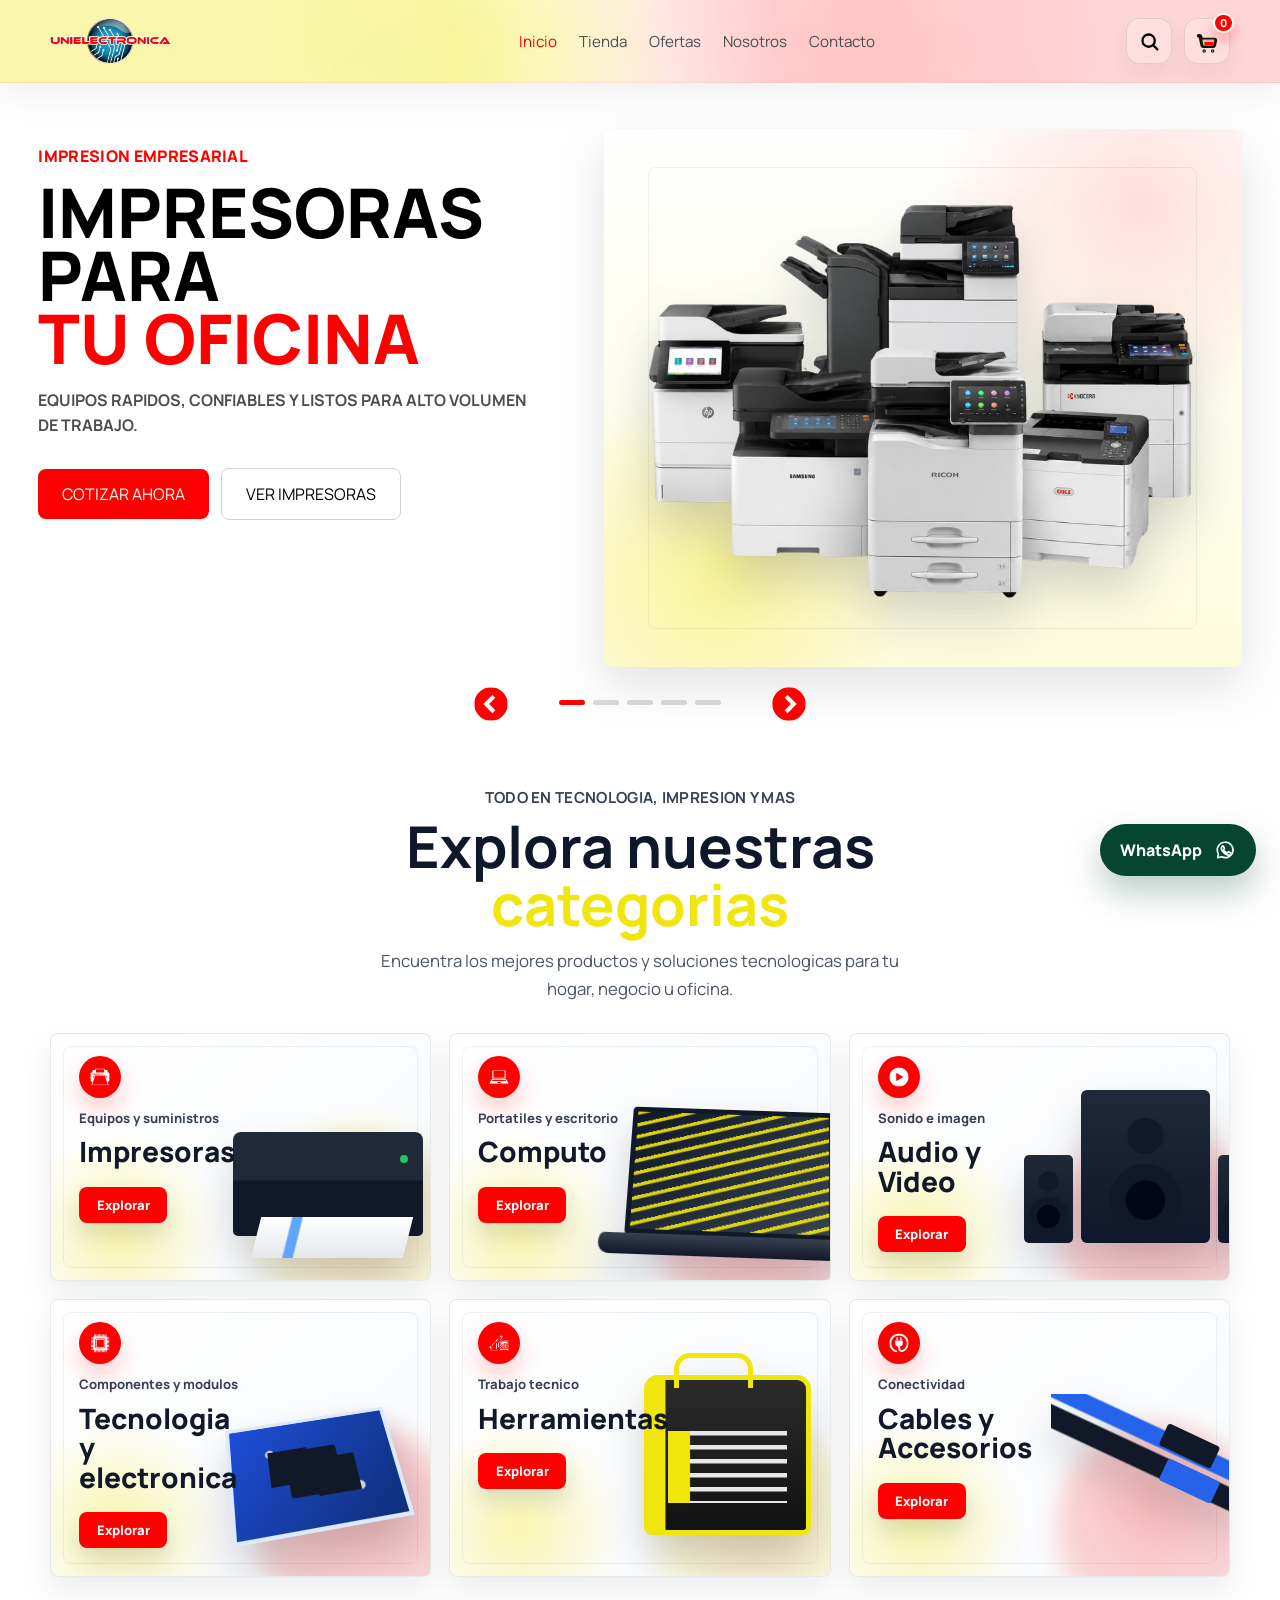
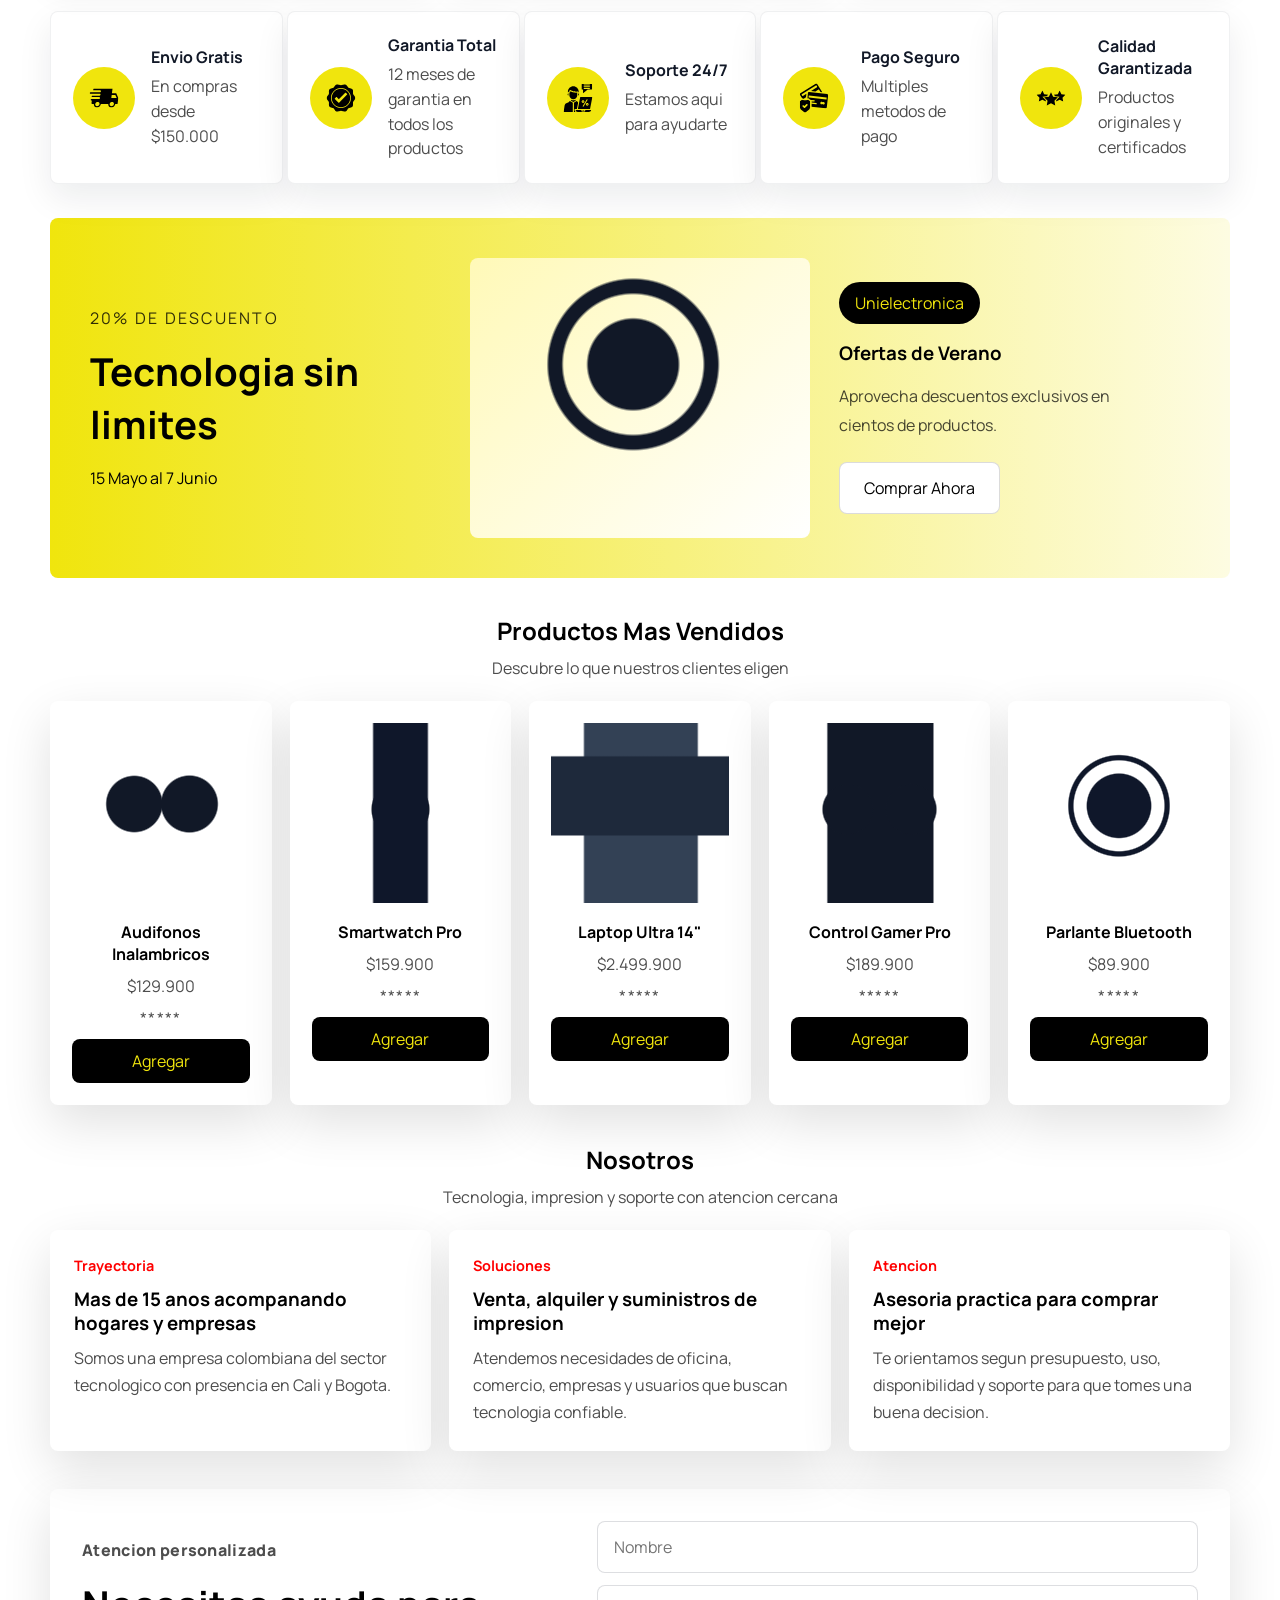
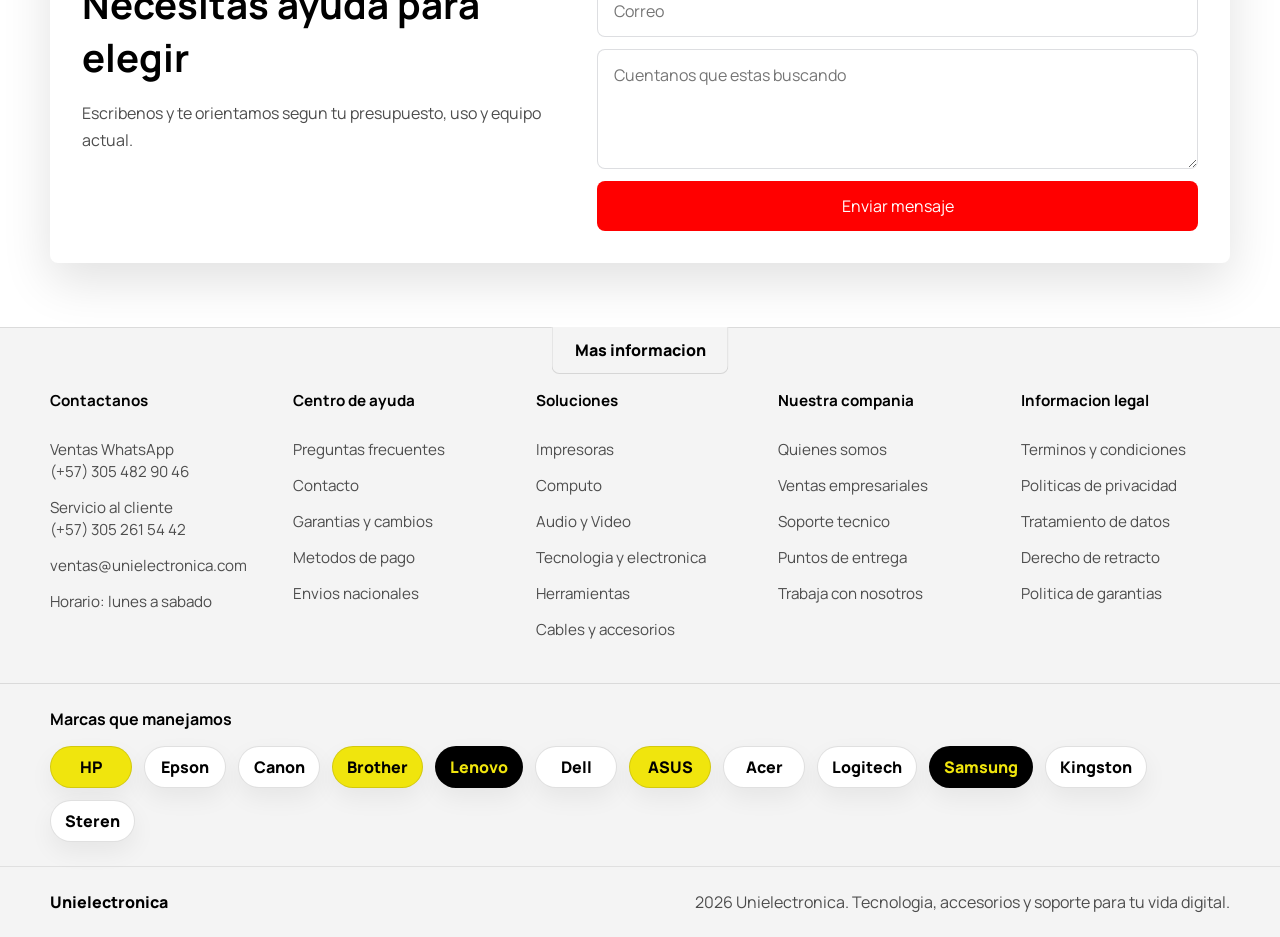
<file: index.html>
<!DOCTYPE html>
<html lang="es">
  <head>
    <meta charset="UTF-8" />
    <meta name="viewport" content="width=device-width, initial-scale=1.0" />
    <title>Unielectronica | Tecnologia y accesorios</title>
    <link rel="icon" type="image/png" href="Img/favicon-unielectronica.png" />
    <link rel="stylesheet" href="style.css" />
  </head>
  <body>
    <!-- Preloader inicial: se oculta desde app.js cuando la pagina termina de cargar. -->
    <div class="preloader" id="preloader" aria-label="Cargando Unielectronica">
      <div class="preloader-card">
        <img src="Img/UNIELECTRONICA%20LOGO.png" alt="Unielectronica" />
        <span></span>
      </div>
    </div>

    <!-- Header fijo: logo, navegacion principal, buscador, carrito y menu movil. -->
    <header class="site-header">
      <div class="top-bar">
        <a class="brand" href="#inicio" aria-label="Ir al inicio">
          <img class="brand-logo" src="Img/UNIELECTRONICA%20LOGO.png" alt="Unielectronica" />
        </a>
        <nav class="nav" id="mainNav">
          <a href="#inicio" class="nav-link active">Inicio</a>
          <a href="pages/tienda.html" class="nav-link">Tienda</a>
          <a href="pages/ofertas.html" class="nav-link">Ofertas</a>
          <a href="pages/nosotros.html" class="nav-link">Nosotros</a>
          <a href="pages/contacto.html" class="nav-link">Contacto</a>
        </nav>
        <div class="header-actions">
          <button class="btn-icon icon-search" id="searchBtn" aria-label="Buscar">
            <svg viewBox="0 0 24 24" aria-hidden="true">
              <circle cx="11" cy="11" r="7"></circle>
              <path d="M16.5 16.5L21 21"></path>
            </svg>
          </button>
          <button class="btn-icon cart-btn icon-cart" aria-label="Carrito">
            <img src="Img/cart-icon.svg" alt="" aria-hidden="true" />
            <span id="cartCount">0</span>
          </button>
          <button class="mobile-menu-btn" id="menuBtn" aria-label="Menu" aria-expanded="false" aria-controls="mainNav"><span></span></button>
        </div>
      </div>
    </header>

    <!-- Panel de busqueda: app.js lo abre al hacer clic en el icono de lupa. -->
    <div class="search-panel" id="searchPanel" aria-hidden="true">
      <div class="search-box" role="search">
        <label for="productSearch">Buscar en Unielectronica</label>
        <div class="search-row">
          <input id="productSearch" type="search" placeholder="Audifonos, smartwatch, gaming..." autocomplete="off" />
          <button class="btn-primary" id="closeSearch" type="button">Cerrar</button>
        </div>
      </div>
    </div>

    <main>
      <!-- Hero principal con carrusel. Cada .hero-slide corresponde a una pantalla del carrusel. -->
      <section class="hero hero-carousel" id="inicio" aria-label="Productos destacados">
        <div class="carousel-track" id="heroTrack">
          <div class="hero-slide active">
            <div class="hero-text">
              <p class="eyebrow">Impresion empresarial</p>
              <h1>Impresoras para <span>tu oficina</span></h1>
              <p class="hero-copy">Equipos rapidos, confiables y listos para alto volumen de trabajo.</p>
              <div class="hero-actions">
                <a href="https://wa.me/573157001313?text=Hola%2C%20quiero%20cotizar%20impresoras%20para%20oficina." class="btn-primary" target="_blank" rel="noopener">Cotizar ahora</a>
                <a href="pages/tienda.html#impresoras" class="btn-ghost">Ver impresoras</a>
              </div>
            </div>
            <div class="hero-media">
              <div class="device-card">
                <div class="hero-product-image hero-office-printer" aria-hidden="true"></div>
                <div class="hero-feature-card feature-top">Alto volumen</div>
                <div class="hero-feature-card feature-mid">Red y WiFi</div>
                <div class="hero-feature-card feature-bottom">Soporte local</div>
              </div>
            </div>
          </div>

          <div class="hero-slide">
            <div class="hero-text">
              <p class="eyebrow">Soluciones para casa</p>
              <h1>Impresoras para <span>el hogar</span></h1>
              <p class="hero-copy">Soluciones practicas para tareas, documentos y uso diario.</p>
              <div class="hero-actions">
                <a href="https://wa.me/573157001313?text=Hola%2C%20quiero%20cotizar%20impresoras%20para%20el%20hogar." class="btn-primary" target="_blank" rel="noopener">Cotizar ahora</a>
                <a href="pages/tienda.html#impresoras" class="btn-ghost">Ver modelos</a>
              </div>
            </div>
            <div class="hero-media">
              <div class="device-card">
                <div class="hero-product-image hero-home-printer" aria-hidden="true"></div>
                <div class="hero-feature-card feature-top">Uso diario</div>
                <div class="hero-feature-card feature-mid">Bajo consumo</div>
                <div class="hero-feature-card feature-bottom">Facil instalacion</div>
              </div>
            </div>
          </div>

          <div class="hero-slide">
            <div class="hero-text">
              <p class="eyebrow">Computo personal</p>
              <h1>Computadores para <span>el hogar</span></h1>
              <p class="hero-copy">Equipos ideales para estudio, trabajo, navegacion y entretenimiento.</p>
              <div class="hero-actions">
                <a href="https://wa.me/573157001313?text=Hola%2C%20quiero%20cotizar%20computadores%20para%20el%20hogar%20o%20trabajo." class="btn-primary" target="_blank" rel="noopener">Cotizar ahora</a>
                <a href="pages/tienda.html#computo" class="btn-ghost">Ver computadores</a>
              </div>
            </div>
            <div class="hero-media">
              <div class="device-card">
                <div class="hero-product-image hero-computer" aria-hidden="true"></div>
                <div class="hero-feature-card feature-top">Trabajo y estudio</div>
                <div class="hero-feature-card feature-mid">Listos para usar</div>
                <div class="hero-feature-card feature-bottom">Asesoria tecnica</div>
              </div>
            </div>
          </div>

          <div class="hero-slide">
            <div class="hero-text">
              <p class="eyebrow">Puntos de venta</p>
              <h1>Lectores de codigos, <span>QR y huellas</span></h1>
              <p class="hero-copy">Lectores para negocios, inventarios, puntos de venta y control de acceso.</p>
              <div class="hero-actions">
                <a href="https://wa.me/573157001313?text=Hola%2C%20quiero%20cotizar%20lectores%20de%20codigos%2C%20QR%20o%20huellas." class="btn-primary" target="_blank" rel="noopener">Cotizar ahora</a>
                <a href="pages/tienda.html#electronica" class="btn-ghost">Ver lectores</a>
              </div>
            </div>
            <div class="hero-media">
              <div class="device-card">
                <div class="hero-product-image hero-readers" aria-hidden="true"></div>
                <div class="hero-feature-card feature-top">Codigos y QR</div>
                <div class="hero-feature-card feature-mid">Inventarios</div>
                <div class="hero-feature-card feature-bottom">Control de acceso</div>
              </div>
            </div>
          </div>

          <div class="hero-slide">
            <div class="hero-text">
              <p class="eyebrow">Etiquetado profesional</p>
              <h1>Impresoras de <span>etiquetas</span></h1>
              <p class="hero-copy">Soluciones para codigos de barras, productos, envios e industria textil.</p>
              <div class="hero-actions">
                <a href="https://wa.me/573157001313?text=Hola%2C%20quiero%20cotizar%20impresoras%20de%20etiquetas." class="btn-primary" target="_blank" rel="noopener">Cotizar ahora</a>
                <a href="pages/tienda.html#impresoras-termica-etiquetas" class="btn-ghost">Ver etiquetas</a>
              </div>
            </div>
            <div class="hero-media">
              <div class="device-card">
                <div class="hero-product-image hero-label-printer" aria-hidden="true"></div>
                <div class="hero-feature-card feature-top">Codigos de barras</div>
                <div class="hero-feature-card feature-mid">Envios y productos</div>
                <div class="hero-feature-card feature-bottom">Textil e industria</div>
              </div>
            </div>
          </div>
        </div>
        <button class="carousel-btn carousel-prev" id="prevSlide" type="button" aria-label="Anterior">
          <img src="Img/slide2-icon.svg" alt="" aria-hidden="true" />
        </button>
        <button class="carousel-btn carousel-next" id="nextSlide" type="button" aria-label="Siguiente">
          <img src="Img/slide1-icon.svg" alt="" aria-hidden="true" />
        </button>
        <div class="carousel-dots" aria-label="Seleccionar slide">
          <button class="carousel-dot active" type="button" aria-label="Slide 1"></button>
          <button class="carousel-dot" type="button" aria-label="Slide 2"></button>
          <button class="carousel-dot" type="button" aria-label="Slide 3"></button>
          <button class="carousel-dot" type="button" aria-label="Slide 4"></button>
          <button class="carousel-dot" type="button" aria-label="Slide 5"></button>
        </div>
      </section>

      <!-- Categorias destacadas del home. Los enlaces pueden llevar a tienda.html o a una categoria concreta. -->
      <section class="categories-section" id="categorias">
        <div class="categories-heading">
          <p>Todo en tecnologia, impresion y mas</p>
          <h2>Explora nuestras <span>categorias</span></h2>
          <p>Encuentra los mejores productos y soluciones tecnologicas para tu hogar, negocio u oficina.</p>
        </div>

        <div class="feature-grid">
          <article class="feature-card feature-black category-printers">
            <img class="category-icon category-icon-light" src="Img/printer-icon.svg" alt="" aria-hidden="true" />
            <div class="feature-copy">
              <p class="feature-label">Equipos y suministros</p>
              <h3>Impresoras</h3>
              <a href="pages/tienda.html#impresoras" class="feature-btn">Explorar</a>
            </div>
            <div class="category-visual printer-visual" aria-hidden="true"></div>
          </article>
          <article class="feature-card feature-yellow category-computing">
            <img class="category-icon" src="Img/laptop-icon.svg" alt="" aria-hidden="true" />
            <div class="feature-copy">
              <p class="feature-label">Portatiles y escritorio</p>
              <h3>Computo</h3>
              <a href="pages/tienda.html#computo" class="feature-btn light">Explorar</a>
            </div>
            <div class="category-visual laptop-visual" aria-hidden="true"></div>
          </article>
          <article class="feature-card feature-red category-audio">
            <img class="category-icon category-icon-light" src="Img/audio&amp;video-icon.svg" alt="" aria-hidden="true" />
            <div class="feature-copy">
              <p class="feature-label">Sonido e imagen</p>
              <h3>Audio y Video</h3>
              <a href="pages/tienda.html#audio-video" class="feature-btn light red-text">Explorar</a>
            </div>
            <div class="category-visual audio-visual" aria-hidden="true"></div>
          </article>
          <article class="feature-card feature-white category-electronics">
            <img class="category-icon" src="Img/electronic-icon.svg" alt="" aria-hidden="true" />
            <div class="feature-copy">
              <p class="feature-label">Componentes y modulos</p>
              <h3>Tecnologia y electronica</h3>
              <a href="pages/tienda.html#electronica" class="feature-btn">Explorar</a>
            </div>
            <div class="category-visual board-visual" aria-hidden="true"></div>
          </article>
          <article class="feature-card feature-green category-tools">
            <img class="category-icon category-icon-light" src="Img/tools-icon.svg" alt="" aria-hidden="true" />
            <div class="feature-copy">
              <p class="feature-label">Trabajo tecnico</p>
              <h3>Herramientas</h3>
              <a href="pages/tienda.html#herramientas" class="feature-btn light">Explorar</a>
            </div>
            <div class="category-visual tools-visual" aria-hidden="true"></div>
          </article>
          <article class="feature-card feature-blue category-cables">
            <img class="category-icon" src="Img/cables-icon.svg" alt="" aria-hidden="true" />
            <div class="feature-copy">
              <p class="feature-label">Conectividad</p>
              <h3>Cables y Accesorios</h3>
              <a href="pages/tienda.html#cables" class="feature-btn light">Explorar</a>
            </div>
            <div class="category-visual cables-visual" aria-hidden="true"></div>
          </article>
        </div>
      </section>

      <!-- Beneficios rápidos de compra/servicio. -->
      <section class="info-strip">
        <div class="info-card">
          <span class="info-icon" aria-hidden="true"><img src="Img/shipments-icon.svg" alt="" /></span>
          <div>
            <h4>Envio Gratis</h4>
            <p>En compras desde $150.000</p>
          </div>
        </div>
        <div class="info-card">
          <span class="info-icon" aria-hidden="true"><img src="Img/warranty-icon.svg" alt="" /></span>
          <div>
            <h4>Garantia Total</h4>
            <p>12 meses de garantia en todos los productos</p>
          </div>
        </div>
        <div class="info-card">
          <span class="info-icon" aria-hidden="true"><img src="Img/afterSale-icon.svg" alt="" /></span>
          <div>
            <h4>Soporte 24/7</h4>
            <p>Estamos aqui para ayudarte</p>
          </div>
        </div>
        <div class="info-card">
          <span class="info-icon" aria-hidden="true"><img src="Img/safety-icon.svg" alt="" /></span>
          <div>
            <h4>Pago Seguro</h4>
            <p>Multiples metodos de pago</p>
          </div>
        </div>
        <div class="info-card">
          <span class="info-icon" aria-hidden="true"><img src="Img/quality-icon.svg" alt="" /></span>
          <div>
            <h4>Calidad Garantizada</h4>
            <p>Productos originales y certificados</p>
          </div>
        </div>
      </section>

      <!-- Banner promocional del home. Para ofertas completas se usa pages/ofertas.html. -->
      <section class="promo-banner" id="ofertas">
        <div class="promo-copy">
          <p class="promo-small">20% de descuento</p>
          <h2>Tecnologia sin limites</h2>
          <p>15 Mayo al 7 Junio</p>
        </div>
        <div class="promo-hero">
          <div class="device-image device-image-2"></div>
        </div>
        <div class="promo-details">
          <span class="promo-tag">Unielectronica</span>
          <h3>Ofertas de Verano</h3>
          <p>Aprovecha descuentos exclusivos en cientos de productos.</p>
          <a href="#tienda" class="btn-secondary">Comprar Ahora</a>
        </div>
      </section>

      <!-- Productos destacados del home. La tienda completa esta en pages/tienda.html. -->
      <section class="best-sellers" id="tienda">
        <div class="section-header">
          <h2>Productos Mas Vendidos</h2>
          <p>Descubre lo que nuestros clientes eligen</p>
        </div>
        <div class="products-grid">
          <article class="product-card" data-product="audifonos inalambricos audio bluetooth">
            <div class="product-image product-image-1"></div>
            <h3>Audifonos Inalambricos</h3>
            <p>$129.900</p>
            <p class="rating">*****</p>
            <button class="add-cart" type="button">Agregar</button>
          </article>
          <article class="product-card" data-product="smartwatch pro reloj inteligente wearables">
            <div class="product-image product-image-2"></div>
            <h3>Smartwatch Pro</h3>
            <p>$159.900</p>
            <p class="rating">*****</p>
            <button class="add-cart" type="button">Agregar</button>
          </article>
          <article class="product-card" data-product="laptop ultra computador portatil trabajo estudio">
            <div class="product-image product-image-3"></div>
            <h3>Laptop Ultra 14"</h3>
            <p>$2.499.900</p>
            <p class="rating">*****</p>
            <button class="add-cart" type="button">Agregar</button>
          </article>
          <article class="product-card" data-product="control gamer pro gaming consola">
            <div class="product-image product-image-4"></div>
            <h3>Control Gamer Pro</h3>
            <p>$189.900</p>
            <p class="rating">*****</p>
            <button class="add-cart" type="button">Agregar</button>
          </article>
          <article class="product-card" data-product="parlante bluetooth audio portatil">
            <div class="product-image product-image-5"></div>
            <h3>Parlante Bluetooth</h3>
            <p>$89.900</p>
            <p class="rating">*****</p>
            <button class="add-cart" type="button">Agregar</button>
          </article>
        </div>
      </section>

      <!-- Resumen corto de la empresa en home. La pagina completa esta en pages/nosotros.html. -->
      <section class="blog-preview" id="nosotros">
        <div class="section-header">
          <h2>Nosotros</h2>
          <p>Tecnologia, impresion y soporte con atencion cercana</p>
        </div>
        <div class="blog-grid">
          <article class="blog-card">
            <span>Trayectoria</span>
            <h3>Mas de 15 anos acompanando hogares y empresas</h3>
            <p>Somos una empresa colombiana del sector tecnologico con presencia en Cali y Bogota.</p>
          </article>
          <article class="blog-card">
            <span>Soluciones</span>
            <h3>Venta, alquiler y suministros de impresion</h3>
            <p>Atendemos necesidades de oficina, comercio, empresas y usuarios que buscan tecnologia confiable.</p>
          </article>
          <article class="blog-card">
            <span>Atencion</span>
            <h3>Asesoria practica para comprar mejor</h3>
            <p>Te orientamos segun presupuesto, uso, disponibilidad y soporte para que tomes una buena decision.</p>
          </article>
        </div>
      </section>

      <!-- Formulario rapido del home. La pagina completa de contacto esta en pages/contacto.html. -->
      <section class="contact-section" id="contacto">
        <div>
          <p class="eyebrow">Atencion personalizada</p>
          <h2>Necesitas ayuda para elegir</h2>
          <p>Escribenos y te orientamos segun tu presupuesto, uso y equipo actual.</p>
        </div>
        <form class="contact-form">
          <input type="text" placeholder="Nombre" aria-label="Nombre" />
          <input type="email" placeholder="Correo" aria-label="Correo" />
          <textarea placeholder="Cuentanos que estas buscando" aria-label="Mensaje"></textarea>
          <button class="btn-primary" type="submit">Enviar mensaje</button>
        </form>
      </section>
    </main>

    <!-- Footer compartido del home: enlaces, datos de contacto e informacion legal. -->
    <footer class="site-footer">
      <div class="footer-tab">Mas informacion</div>
      <div class="footer-content">
        <div class="footer-column">
          <h3>Contactanos</h3>
          <a href="tel:+573054829046">Ventas WhatsApp<br />(+57) 305 482 90 46</a>
          <a href="tel:+573052615442">Servicio al cliente<br />(+57) 305 261 54 42</a>
          <a href="mailto:ventas@unielectronica.com">ventas@unielectronica.com</a>
          <span>Horario: lunes a sabado</span>
        </div>
        <div class="footer-column">
          <h3>Centro de ayuda</h3>
          <a href="#">Preguntas frecuentes</a>
          <a href="pages/contacto.html">Contacto</a>
          <a href="#">Garantias y cambios</a>
          <a href="#">Metodos de pago</a>
          <a href="#">Envios nacionales</a>
        </div>
        <div class="footer-column">
          <h3>Soluciones</h3>
          <a href="#tienda">Impresoras</a>
          <a href="#tienda">Computo</a>
          <a href="#tienda">Audio y Video</a>
          <a href="pages/tienda.html#electronica">Tecnologia y electronica</a>
          <a href="#tienda">Herramientas</a>
          <a href="#tienda">Cables y accesorios</a>
        </div>
        <div class="footer-column">
          <h3>Nuestra compania</h3>
          <a href="pages/nosotros.html">Quienes somos</a>
          <a href="#">Ventas empresariales</a>
          <a href="#">Soporte tecnico</a>
          <a href="#">Puntos de entrega</a>
          <a href="#">Trabaja con nosotros</a>
        </div>
        <div class="footer-column">
          <h3>Informacion legal</h3>
          <a href="#">Terminos y condiciones</a>
          <a href="#">Politicas de privacidad</a>
          <a href="#">Tratamiento de datos</a>
          <a href="#">Derecho de retracto</a>
          <a href="#">Politica de garantias</a>
        </div>
      </div>
      <div class="brand-strip" aria-label="Marcas disponibles">
        <span>Marcas que manejamos</span>
        <div class="brand-list">
          <span>HP</span>
          <span>Epson</span>
          <span>Canon</span>
          <span>Brother</span>
          <span>Lenovo</span>
          <span>Dell</span>
          <span>ASUS</span>
          <span>Acer</span>
          <span>Logitech</span>
          <span>Samsung</span>
          <span>Kingston</span>
          <span>Steren</span>
        </div>
      </div>
      <div class="footer-bottom">
        <p>Unielectronica</p>
        <span>2026 Unielectronica. Tecnologia, accesorios y soporte para tu vida digital.</span>
      </div>
    </footer>

    <!-- Boton flotante de WhatsApp visible en todo el home. -->
    <a class="whatsapp-float" href="https://wa.me/573157001313" target="_blank" rel="noopener" aria-label="Escribir por WhatsApp">
      <span>WhatsApp</span>
      <svg viewBox="0 0 24 24" aria-hidden="true">
        <path d="M12 3.5a8.4 8.4 0 0 0-7.25 12.64L4 20.5l4.45-1.17A8.4 8.4 0 1 0 12 3.5Z"></path>
        <path d="M8.8 8.2c.2-.42.42-.43.62-.43h.5c.16 0 .38.06.58.48.22.52.72 1.77.78 1.9.06.13.1.29.02.46-.08.18-.13.29-.27.45-.13.16-.28.35-.4.47-.13.13-.27.27-.12.53.16.26.68 1.12 1.46 1.8 1 .9 1.84 1.18 2.1 1.31.26.13.42.11.57-.06.16-.18.66-.77.84-1.04.18-.26.35-.22.59-.13.24.08 1.52.72 1.78.85.26.13.43.19.5.3.06.11.06.64-.15 1.25-.21.6-1.23 1.18-1.72 1.22-.44.04-1 .06-1.62-.1-.37-.1-.85-.28-1.46-.54-2.56-1.1-4.23-3.67-4.36-3.84-.13-.18-1.04-1.38-1.04-2.63 0-1.25.66-1.86.9-2.12Z"></path>
      </svg>
    </a>

    <script src="app.js"></script>
  </body>
</html>
</file>
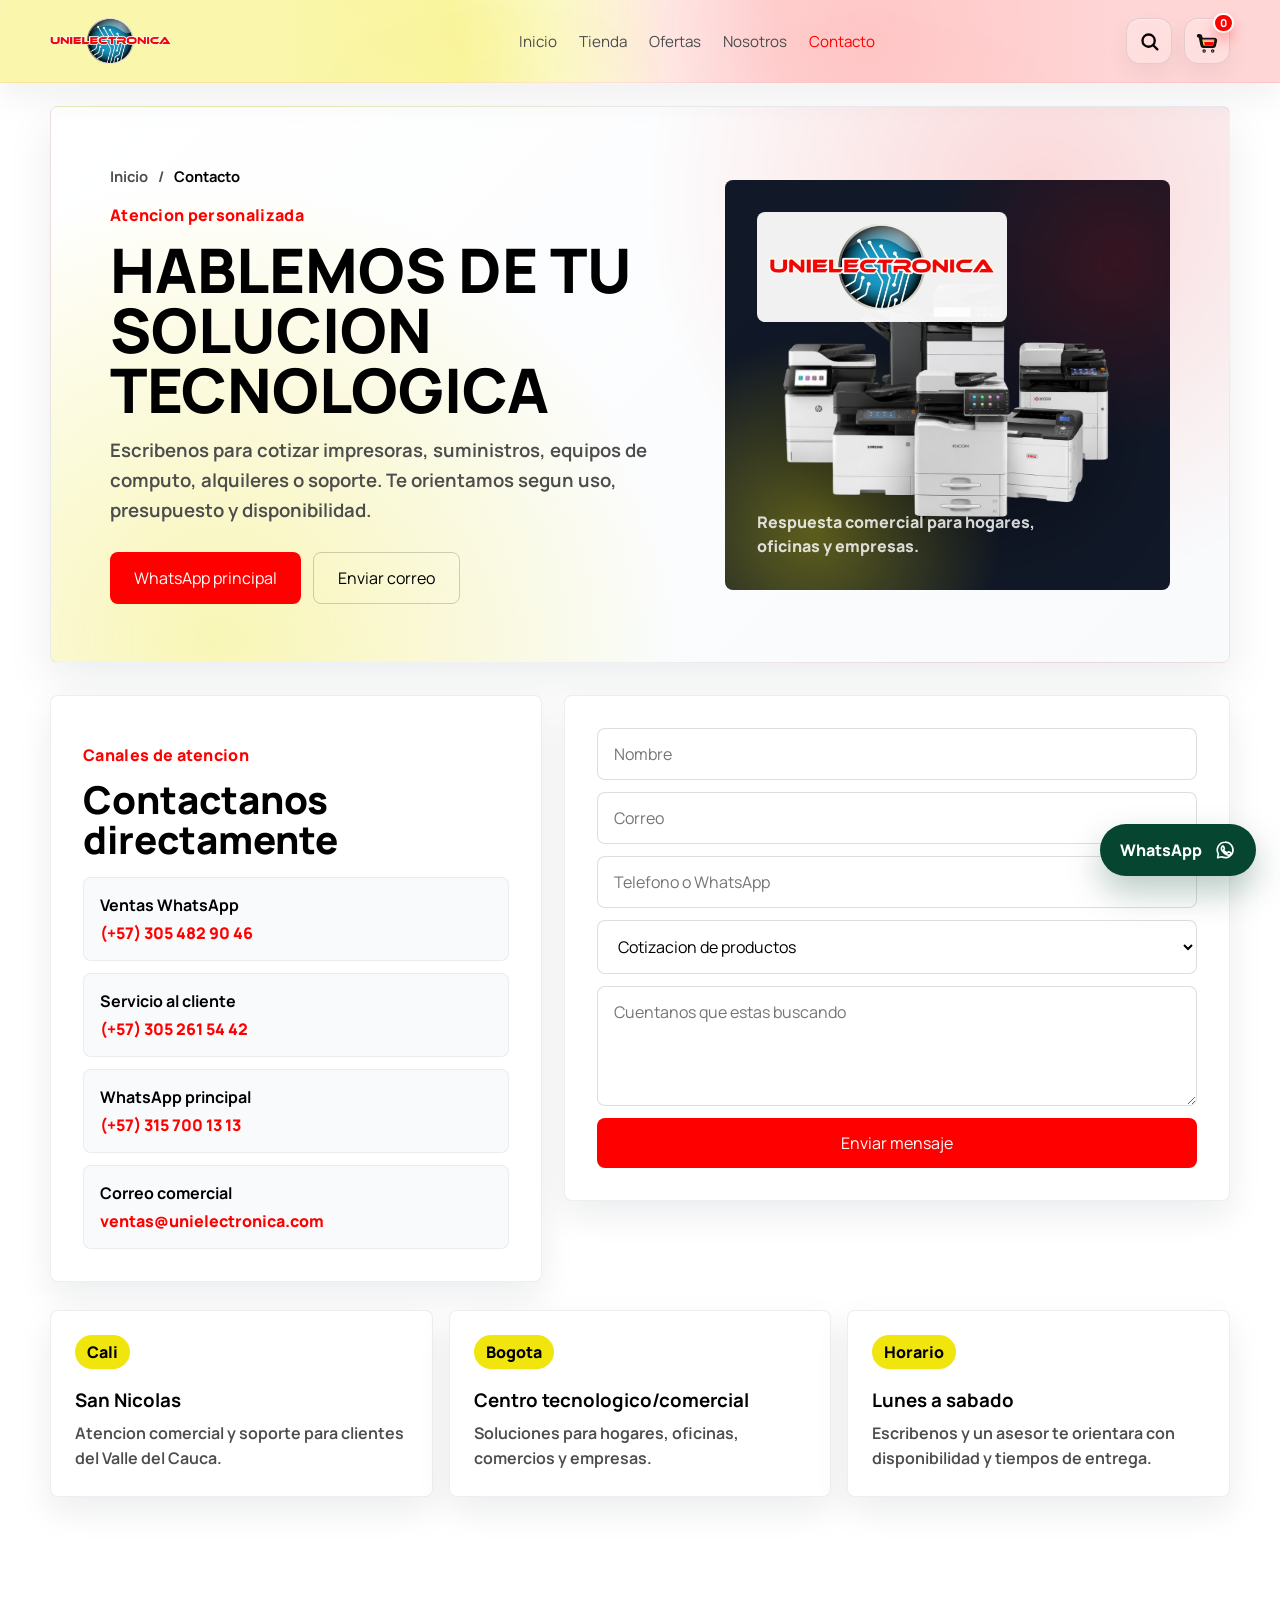
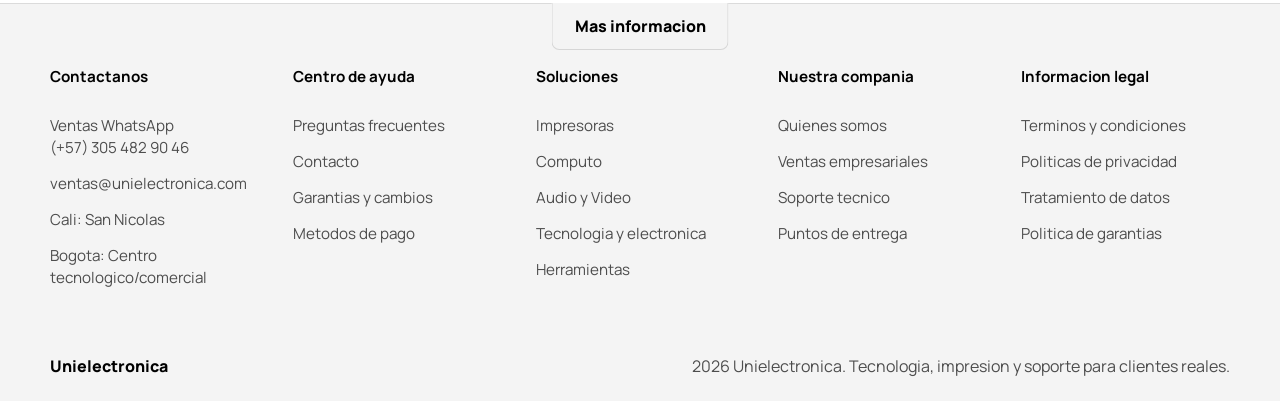
<file: pages/contacto.html>
<!DOCTYPE html>
<html lang="es">
  <head>
    <meta charset="UTF-8" />
    <meta name="viewport" content="width=device-width, initial-scale=1.0" />
    <title>Contacto | Unielectronica</title>
    <link rel="icon" type="image/png" href="../Img/favicon-unielectronica.png" />
    <link rel="stylesheet" href="../style.css" />
  </head>
  <body>
    <div class="preloader" id="preloader" aria-label="Cargando Unielectronica">
      <div class="preloader-card">
        <img src="../Img/UNIELECTRONICA%20LOGO.png" alt="Unielectronica" />
        <span></span>
      </div>
    </div>

    <header class="site-header">
      <div class="top-bar">
        <a class="brand" href="../index.html#inicio" aria-label="Ir al inicio">
          <img class="brand-logo" src="../Img/UNIELECTRONICA%20LOGO.png" alt="Unielectronica" />
        </a>
        <nav class="nav" id="mainNav">
          <a href="../index.html#inicio" class="nav-link">Inicio</a>
          <a href="tienda.html" class="nav-link">Tienda</a>
          <a href="ofertas.html" class="nav-link">Ofertas</a>
          <a href="nosotros.html" class="nav-link">Nosotros</a>
          <a href="contacto.html" class="nav-link active">Contacto</a>
        </nav>
        <div class="header-actions">
          <button class="btn-icon icon-search" id="searchBtn" aria-label="Buscar">
            <svg viewBox="0 0 24 24" aria-hidden="true">
              <circle cx="11" cy="11" r="7"></circle>
              <path d="M16.5 16.5L21 21"></path>
            </svg>
          </button>
          <button class="btn-icon cart-btn icon-cart" aria-label="Carrito">
            <img src="../Img/cart-icon.svg" alt="" aria-hidden="true" />
            <span id="cartCount">0</span>
          </button>
          <button class="mobile-menu-btn" id="menuBtn" aria-label="Menu" aria-expanded="false" aria-controls="mainNav"><span></span></button>
        </div>
      </div>
    </header>

    <div class="search-panel" id="searchPanel" aria-hidden="true">
      <div class="search-box" role="search">
        <label for="productSearch">Buscar en Unielectronica</label>
        <div class="search-row">
          <input id="productSearch" type="search" placeholder="Impresoras, soporte, suministros..." autocomplete="off" />
          <button class="btn-primary" id="closeSearch" type="button">Cerrar</button>
        </div>
      </div>
    </div>

    <main class="contact-page">
      <section class="contact-hero">
        <div class="contact-hero-copy">
          <div class="breadcrumb">
            <a href="../index.html#inicio">Inicio</a>
            <span>/</span>
            <strong>Contacto</strong>
          </div>
          <p class="eyebrow">Atencion personalizada</p>
          <h1>Hablemos de tu solucion tecnologica</h1>
          <p>Escribenos para cotizar impresoras, suministros, equipos de computo, alquileres o soporte. Te orientamos segun uso, presupuesto y disponibilidad.</p>
          <div class="contact-hero-actions">
            <a class="btn-primary" href="https://wa.me/573157001313" target="_blank" rel="noopener">WhatsApp principal</a>
            <a class="btn-ghost" href="mailto:ventas@unielectronica.com">Enviar correo</a>
          </div>
        </div>
        <div class="contact-hero-card">
          <img src="../Img/UNIELECTRONICA%20LOGO.png" alt="Unielectronica" />
          <div class="contact-hero-product"></div>
          <span>Respuesta comercial para hogares, oficinas y empresas.</span>
        </div>
      </section>

      <section class="contact-main">
        <div class="contact-info-panel">
          <p class="eyebrow">Canales de atencion</p>
          <h2>Contactanos directamente</h2>
          <div class="contact-methods">
            <article>
              <strong>Ventas WhatsApp</strong>
              <a href="tel:+573054829046">(+57) 305 482 90 46</a>
            </article>
            <article>
              <strong>Servicio al cliente</strong>
              <a href="tel:+573052615442">(+57) 305 261 54 42</a>
            </article>
            <article>
              <strong>WhatsApp principal</strong>
              <a href="https://wa.me/573157001313" target="_blank" rel="noopener">(+57) 315 700 13 13</a>
            </article>
            <article>
              <strong>Correo comercial</strong>
              <a href="mailto:ventas@unielectronica.com">ventas@unielectronica.com</a>
            </article>
          </div>
        </div>

        <form class="contact-form contact-page-form">
          <input type="text" placeholder="Nombre" aria-label="Nombre" />
          <input type="email" placeholder="Correo" aria-label="Correo" />
          <input type="tel" placeholder="Telefono o WhatsApp" aria-label="Telefono o WhatsApp" />
          <select aria-label="Tipo de solicitud">
            <option>Cotizacion de productos</option>
            <option>Alquiler de impresoras</option>
            <option>Suministros de impresion</option>
            <option>Soporte o garantia</option>
            <option>Ventas empresariales</option>
          </select>
          <textarea placeholder="Cuentanos que estas buscando" aria-label="Mensaje"></textarea>
          <button class="btn-primary" type="submit">Enviar mensaje</button>
        </form>
      </section>

      <section class="contact-locations">
        <article>
          <span>Cali</span>
          <h3>San Nicolas</h3>
          <p>Atencion comercial y soporte para clientes del Valle del Cauca.</p>
        </article>
        <article>
          <span>Bogota</span>
          <h3>Centro tecnologico/comercial</h3>
          <p>Soluciones para hogares, oficinas, comercios y empresas.</p>
        </article>
        <article>
          <span>Horario</span>
          <h3>Lunes a sabado</h3>
          <p>Escribenos y un asesor te orientara con disponibilidad y tiempos de entrega.</p>
        </article>
      </section>
    </main>

    <footer class="site-footer">
      <div class="footer-tab">Mas informacion</div>
      <div class="footer-content">
        <div class="footer-column">
          <h3>Contactanos</h3>
          <a href="tel:+573054829046">Ventas WhatsApp<br />(+57) 305 482 90 46</a>
          <a href="mailto:ventas@unielectronica.com">ventas@unielectronica.com</a>
          <span>Cali: San Nicolas</span>
          <span>Bogota: Centro tecnologico/comercial</span>
        </div>
        <div class="footer-column">
          <h3>Centro de ayuda</h3>
          <a href="#">Preguntas frecuentes</a>
          <a href="contacto.html">Contacto</a>
          <a href="#">Garantias y cambios</a>
          <a href="#">Metodos de pago</a>
        </div>
        <div class="footer-column">
          <h3>Soluciones</h3>
          <a href="tienda.html">Impresoras</a>
          <a href="tienda.html">Computo</a>
          <a href="tienda.html">Audio y Video</a>
          <a href="tienda.html#electronica">Tecnologia y electronica</a>
          <a href="tienda.html">Herramientas</a>
        </div>
        <div class="footer-column">
          <h3>Nuestra compania</h3>
          <a href="nosotros.html">Quienes somos</a>
          <a href="#">Ventas empresariales</a>
          <a href="#">Soporte tecnico</a>
          <a href="#">Puntos de entrega</a>
        </div>
        <div class="footer-column">
          <h3>Informacion legal</h3>
          <a href="#">Terminos y condiciones</a>
          <a href="#">Politicas de privacidad</a>
          <a href="#">Tratamiento de datos</a>
          <a href="#">Politica de garantias</a>
        </div>
      </div>
      <div class="footer-bottom">
        <p>Unielectronica</p>
        <span>2026 Unielectronica. Tecnologia, impresion y soporte para clientes reales.</span>
      </div>
    </footer>

    <a class="whatsapp-float" href="https://wa.me/573157001313" target="_blank" rel="noopener" aria-label="Escribir por WhatsApp">
      <span>WhatsApp</span>
      <svg viewBox="0 0 24 24" aria-hidden="true">
        <path d="M12 3.5a8.4 8.4 0 0 0-7.25 12.64L4 20.5l4.45-1.17A8.4 8.4 0 1 0 12 3.5Z"></path>
        <path d="M8.8 8.2c.2-.42.42-.43.62-.43h.5c.16 0 .38.06.58.48.22.52.72 1.77.78 1.9.06.13.1.29.02.46-.08.18-.13.29-.27.45-.13.16-.28.35-.4.47-.13.13-.27.27-.12.53.16.26.68 1.12 1.46 1.8 1 .9 1.84 1.18 2.1 1.31.26.13.42.11.57-.06.16-.18.66-.77.84-1.04.18-.26.35-.22.59-.13.24.08 1.52.72 1.78.85.26.13.43.19.5.3.06.11.06.64-.15 1.25-.21.6-1.23 1.18-1.72 1.22-.44.04-1 .06-1.62-.1-.37-.1-.85-.28-1.46-.54-2.56-1.1-4.23-3.67-4.36-3.84-.13-.18-1.04-1.38-1.04-2.63 0-1.25.66-1.86.9-2.12Z"></path>
      </svg>
    </a>

    <script src="../app.js"></script>
  </body>
</html>
</file>
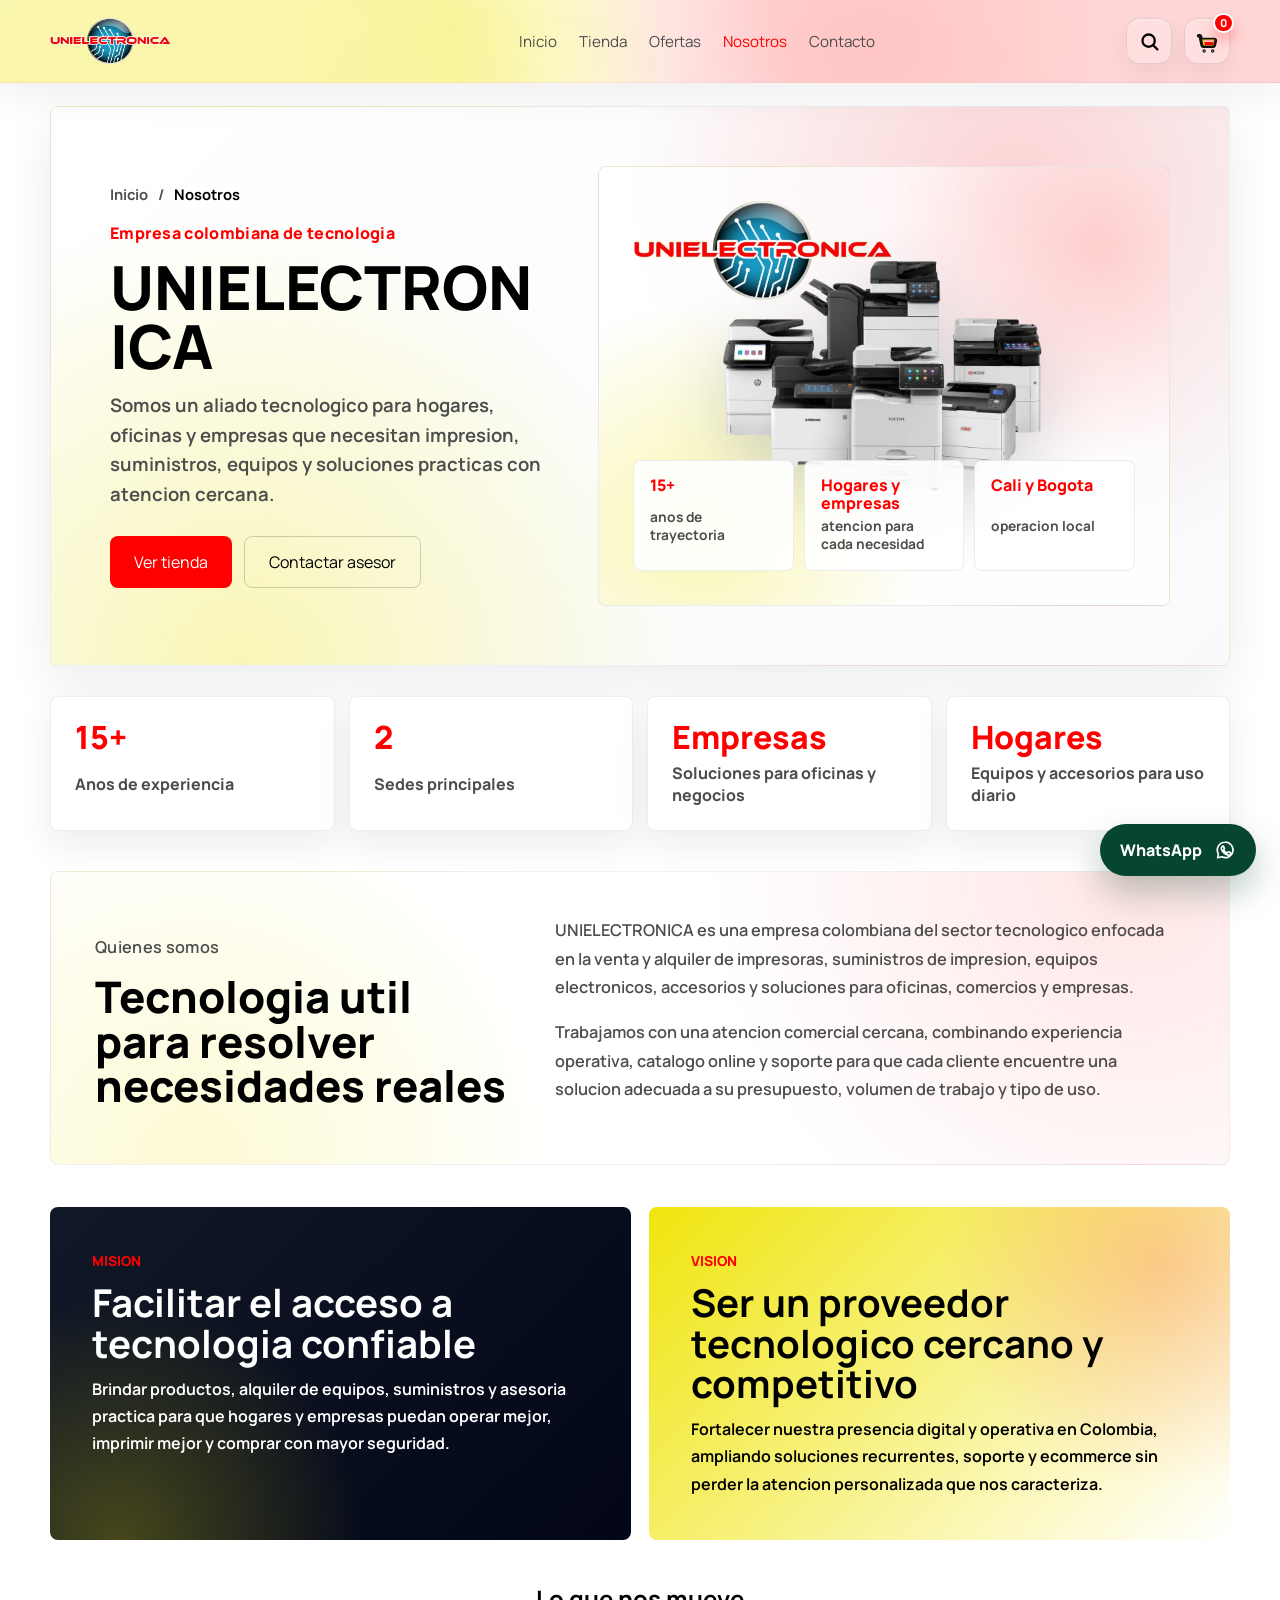
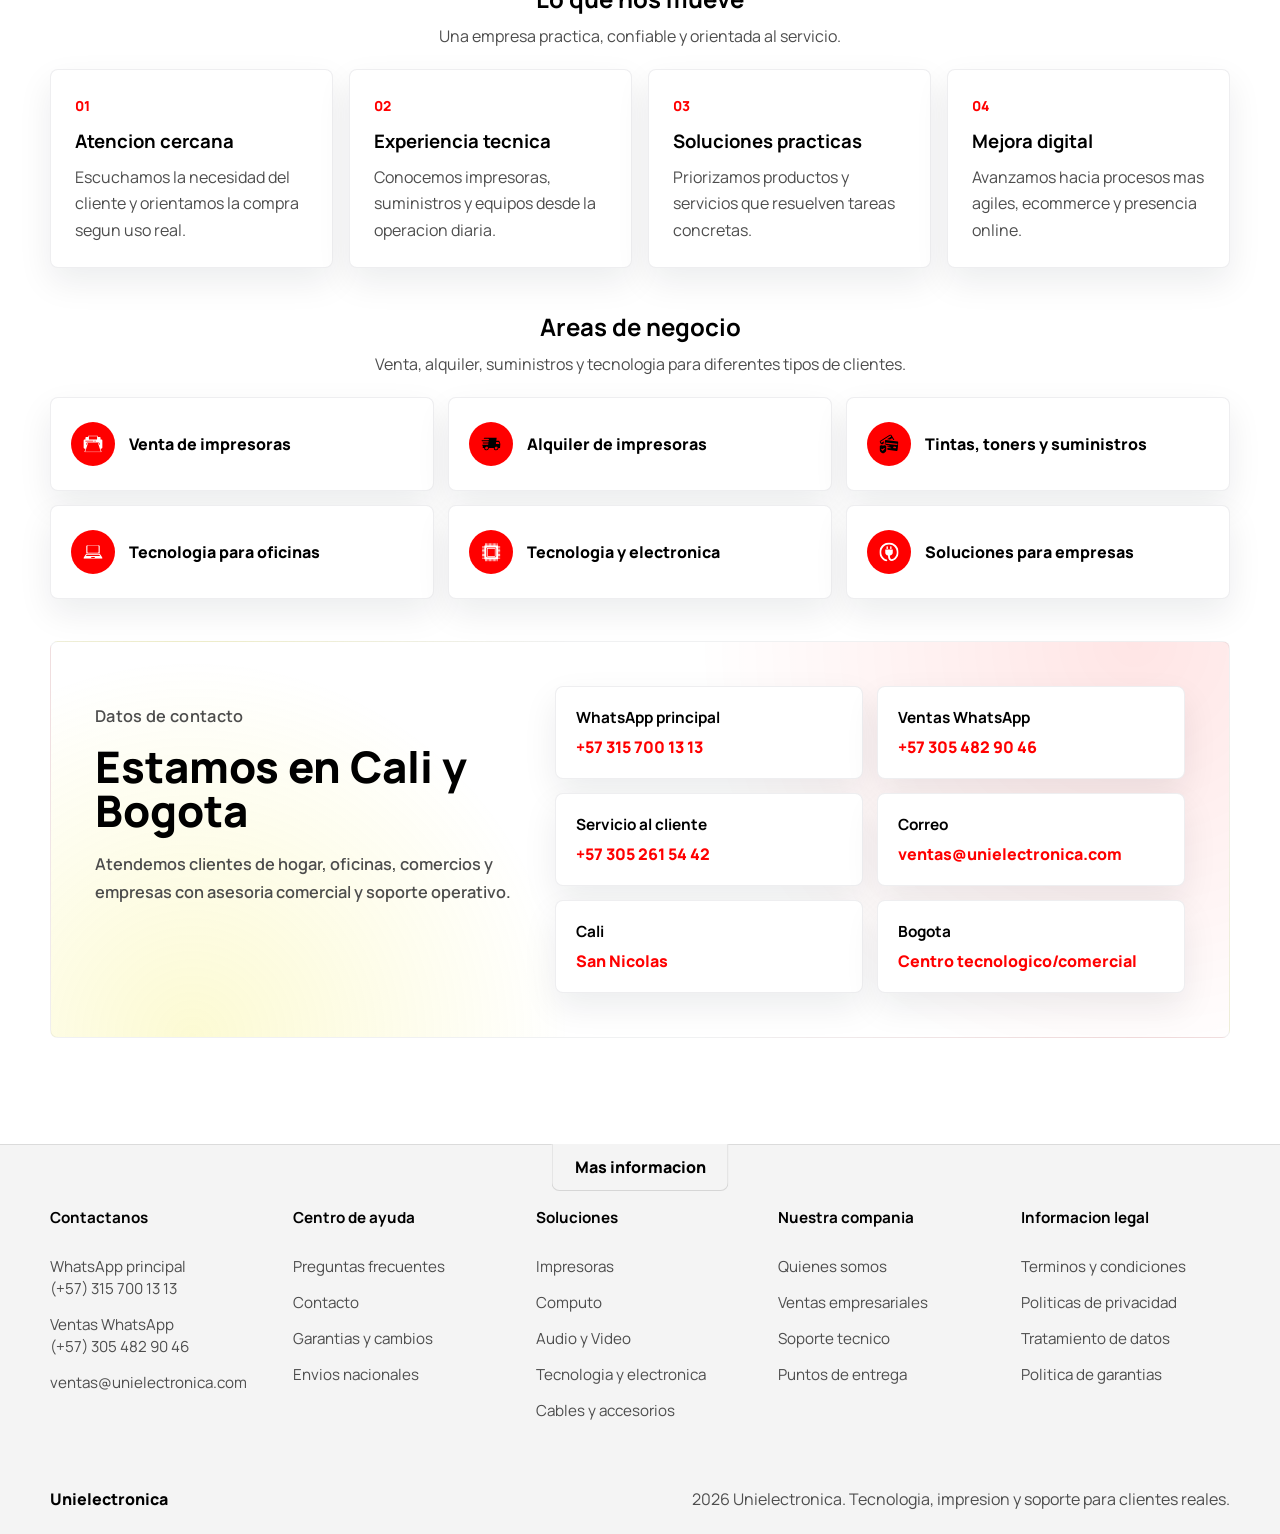
<file: pages/nosotros.html>
<!DOCTYPE html>
<html lang="es">
  <head>
    <meta charset="UTF-8" />
    <meta name="viewport" content="width=device-width, initial-scale=1.0" />
    <title>Nosotros | Unielectronica</title>
    <link rel="icon" type="image/png" href="../Img/favicon-unielectronica.png" />
    <link rel="stylesheet" href="../style.css" />
  </head>
  <body>
    <div class="preloader" id="preloader" aria-label="Cargando Unielectronica">
      <div class="preloader-card">
        <img src="../Img/UNIELECTRONICA%20LOGO.png" alt="Unielectronica" />
        <span></span>
      </div>
    </div>

    <header class="site-header">
      <div class="top-bar">
        <a class="brand" href="../index.html#inicio" aria-label="Ir al inicio">
          <img class="brand-logo" src="../Img/UNIELECTRONICA%20LOGO.png" alt="Unielectronica" />
        </a>
        <nav class="nav" id="mainNav">
          <a href="../index.html#inicio" class="nav-link">Inicio</a>
          <a href="tienda.html" class="nav-link">Tienda</a>
          <a href="ofertas.html" class="nav-link">Ofertas</a>
          <a href="nosotros.html" class="nav-link active">Nosotros</a>
          <a href="contacto.html" class="nav-link">Contacto</a>
        </nav>
        <div class="header-actions">
          <button class="btn-icon icon-search" id="searchBtn" aria-label="Buscar">
            <svg viewBox="0 0 24 24" aria-hidden="true">
              <circle cx="11" cy="11" r="7"></circle>
              <path d="M16.5 16.5L21 21"></path>
            </svg>
          </button>
          <button class="btn-icon cart-btn icon-cart" aria-label="Carrito">
            <img src="../Img/cart-icon.svg" alt="" aria-hidden="true" />
            <span id="cartCount">0</span>
          </button>
          <button class="mobile-menu-btn" id="menuBtn" aria-label="Menu" aria-expanded="false" aria-controls="mainNav"><span></span></button>
        </div>
      </div>
    </header>

    <div class="search-panel" id="searchPanel" aria-hidden="true">
      <div class="search-box" role="search">
        <label for="productSearch">Buscar en Unielectronica</label>
        <div class="search-row">
          <input id="productSearch" type="search" placeholder="Impresoras, alquiler, suministros, tecnologia..." autocomplete="off" />
          <button class="btn-primary" id="closeSearch" type="button">Cerrar</button>
        </div>
      </div>
    </div>

    <main class="company-page">
      <section class="company-hero">
        <div class="company-hero-copy">
          <div class="breadcrumb">
            <a href="../index.html#inicio">Inicio</a>
            <span>/</span>
            <strong>Nosotros</strong>
          </div>
          <p class="eyebrow">Empresa colombiana de tecnologia</p>
          <h1>Unielectronica</h1>
          <p>Somos un aliado tecnologico para hogares, oficinas y empresas que necesitan impresion, suministros, equipos y soluciones practicas con atencion cercana.</p>
          <div class="company-hero-actions">
            <a class="btn-primary" href="tienda.html">Ver tienda</a>
            <a class="btn-ghost" href="https://wa.me/573157001313" target="_blank" rel="noopener">Contactar asesor</a>
          </div>
        </div>
        <div class="company-hero-card" aria-label="Resumen de Unielectronica">
          <img src="../Img/UNIELECTRONICA%20LOGO.png" alt="Unielectronica" />
          <div class="company-hero-product"></div>
          <ul>
            <li><strong>15+</strong><span>anos de trayectoria</span></li>
            <li><strong>Hogares y empresas</strong><span>atencion para cada necesidad</span></li>
            <li><strong>Cali y Bogota</strong><span>operacion local</span></li>
          </ul>
        </div>
      </section>

      <section class="company-stats" aria-label="Datos principales">
        <article>
          <strong>15+</strong>
          <span>Anos de experiencia</span>
        </article>
        <article>
          <strong>2</strong>
          <span>Sedes principales</span>
        </article>
        <article>
          <strong>Empresas</strong>
          <span>Soluciones para oficinas y negocios</span>
        </article>
        <article>
          <strong>Hogares</strong>
          <span>Equipos y accesorios para uso diario</span>
        </article>
      </section>

      <section class="company-split">
        <div>
          <p class="eyebrow">Quienes somos</p>
          <h2>Tecnologia util para resolver necesidades reales</h2>
        </div>
        <div>
          <p>UNIELECTRONICA es una empresa colombiana del sector tecnologico enfocada en la venta y alquiler de impresoras, suministros de impresion, equipos electronicos, accesorios y soluciones para oficinas, comercios y empresas.</p>
          <p>Trabajamos con una atencion comercial cercana, combinando experiencia operativa, catalogo online y soporte para que cada cliente encuentre una solucion adecuada a su presupuesto, volumen de trabajo y tipo de uso.</p>
        </div>
      </section>

      <section class="company-pillars">
        <article>
          <span>Mision</span>
          <h3>Facilitar el acceso a tecnologia confiable</h3>
          <p>Brindar productos, alquiler de equipos, suministros y asesoria practica para que hogares y empresas puedan operar mejor, imprimir mejor y comprar con mayor seguridad.</p>
        </article>
        <article>
          <span>Vision</span>
          <h3>Ser un proveedor tecnologico cercano y competitivo</h3>
          <p>Fortalecer nuestra presencia digital y operativa en Colombia, ampliando soluciones recurrentes, soporte y ecommerce sin perder la atencion personalizada que nos caracteriza.</p>
        </article>
      </section>

      <section class="company-values">
        <div class="section-header">
          <h2>Lo que nos mueve</h2>
          <p>Una empresa practica, confiable y orientada al servicio.</p>
        </div>
        <div class="company-values-grid">
          <article>
            <span>01</span>
            <h3>Atencion cercana</h3>
            <p>Escuchamos la necesidad del cliente y orientamos la compra segun uso real.</p>
          </article>
          <article>
            <span>02</span>
            <h3>Experiencia tecnica</h3>
            <p>Conocemos impresoras, suministros y equipos desde la operacion diaria.</p>
          </article>
          <article>
            <span>03</span>
            <h3>Soluciones practicas</h3>
            <p>Priorizamos productos y servicios que resuelven tareas concretas.</p>
          </article>
          <article>
            <span>04</span>
            <h3>Mejora digital</h3>
            <p>Avanzamos hacia procesos mas agiles, ecommerce y presencia online.</p>
          </article>
        </div>
      </section>

      <section class="company-solutions">
        <div class="section-header">
          <h2>Areas de negocio</h2>
          <p>Venta, alquiler, suministros y tecnologia para diferentes tipos de clientes.</p>
        </div>
        <div class="company-solutions-grid">
          <article><img src="../Img/printer-icon.svg" alt="" /><span>Venta de impresoras</span></article>
          <article><img src="../Img/shipments-icon.svg" alt="" /><span>Alquiler de impresoras</span></article>
          <article><img src="../Img/safety-icon.svg" alt="" /><span>Tintas, toners y suministros</span></article>
          <article><img src="../Img/laptop-icon.svg" alt="" /><span>Tecnologia para oficinas</span></article>
          <article><img src="../Img/electronic-icon.svg" alt="" /><span>Tecnologia y electronica</span></article>
          <article><img src="../Img/cables-icon.svg" alt="" /><span>Soluciones para empresas</span></article>
        </div>
      </section>

      <section class="company-contact">
        <div>
          <p class="eyebrow">Datos de contacto</p>
          <h2>Estamos en Cali y Bogota</h2>
          <p>Atendemos clientes de hogar, oficinas, comercios y empresas con asesoria comercial y soporte operativo.</p>
        </div>
        <div class="company-contact-grid">
          <article>
            <h3>WhatsApp principal</h3>
            <a href="https://wa.me/573157001313" target="_blank" rel="noopener">+57 315 700 13 13</a>
          </article>
          <article>
            <h3>Ventas WhatsApp</h3>
            <a href="tel:+573054829046">+57 305 482 90 46</a>
          </article>
          <article>
            <h3>Servicio al cliente</h3>
            <a href="tel:+573052615442">+57 305 261 54 42</a>
          </article>
          <article>
            <h3>Correo</h3>
            <a href="mailto:ventas@unielectronica.com">ventas@unielectronica.com</a>
          </article>
          <article>
            <h3>Cali</h3>
            <span>San Nicolas</span>
          </article>
          <article>
            <h3>Bogota</h3>
            <span>Centro tecnologico/comercial</span>
          </article>
        </div>
      </section>
    </main>

    <footer class="site-footer">
      <div class="footer-tab">Mas informacion</div>
      <div class="footer-content">
        <div class="footer-column">
          <h3>Contactanos</h3>
          <a href="https://wa.me/573157001313" target="_blank" rel="noopener">WhatsApp principal<br />(+57) 315 700 13 13</a>
          <a href="tel:+573054829046">Ventas WhatsApp<br />(+57) 305 482 90 46</a>
          <a href="mailto:ventas@unielectronica.com">ventas@unielectronica.com</a>
        </div>
        <div class="footer-column">
          <h3>Centro de ayuda</h3>
          <a href="#">Preguntas frecuentes</a>
          <a href="contacto.html">Contacto</a>
          <a href="#">Garantias y cambios</a>
          <a href="#">Envios nacionales</a>
        </div>
        <div class="footer-column">
          <h3>Soluciones</h3>
          <a href="tienda.html">Impresoras</a>
          <a href="tienda.html">Computo</a>
          <a href="tienda.html">Audio y Video</a>
          <a href="tienda.html#electronica">Tecnologia y electronica</a>
          <a href="tienda.html">Cables y accesorios</a>
        </div>
        <div class="footer-column">
          <h3>Nuestra compania</h3>
          <a href="nosotros.html">Quienes somos</a>
          <a href="#">Ventas empresariales</a>
          <a href="#">Soporte tecnico</a>
          <a href="#">Puntos de entrega</a>
        </div>
        <div class="footer-column">
          <h3>Informacion legal</h3>
          <a href="#">Terminos y condiciones</a>
          <a href="#">Politicas de privacidad</a>
          <a href="#">Tratamiento de datos</a>
          <a href="#">Politica de garantias</a>
        </div>
      </div>
      <div class="footer-bottom">
        <p>Unielectronica</p>
        <span>2026 Unielectronica. Tecnologia, impresion y soporte para clientes reales.</span>
      </div>
    </footer>

    <a class="whatsapp-float" href="https://wa.me/573157001313" target="_blank" rel="noopener" aria-label="Escribir por WhatsApp">
      <span>WhatsApp</span>
      <svg viewBox="0 0 24 24" aria-hidden="true">
        <path d="M12 3.5a8.4 8.4 0 0 0-7.25 12.64L4 20.5l4.45-1.17A8.4 8.4 0 1 0 12 3.5Z"></path>
        <path d="M8.8 8.2c.2-.42.42-.43.62-.43h.5c.16 0 .38.06.58.48.22.52.72 1.77.78 1.9.06.13.1.29.02.46-.08.18-.13.29-.27.45-.13.16-.28.35-.4.47-.13.13-.27.27-.12.53.16.26.68 1.12 1.46 1.8 1 .9 1.84 1.18 2.1 1.31.26.13.42.11.57-.06.16-.18.66-.77.84-1.04.18-.26.35-.22.59-.13.24.08 1.52.72 1.78.85.26.13.43.19.5.3.06.11.06.64-.15 1.25-.21.6-1.23 1.18-1.72 1.22-.44.04-1 .06-1.62-.1-.37-.1-.85-.28-1.46-.54-2.56-1.1-4.23-3.67-4.36-3.84-.13-.18-1.04-1.38-1.04-2.63 0-1.25.66-1.86.9-2.12Z"></path>
      </svg>
    </a>

    <script src="../app.js"></script>
  </body>
</html>
</file>
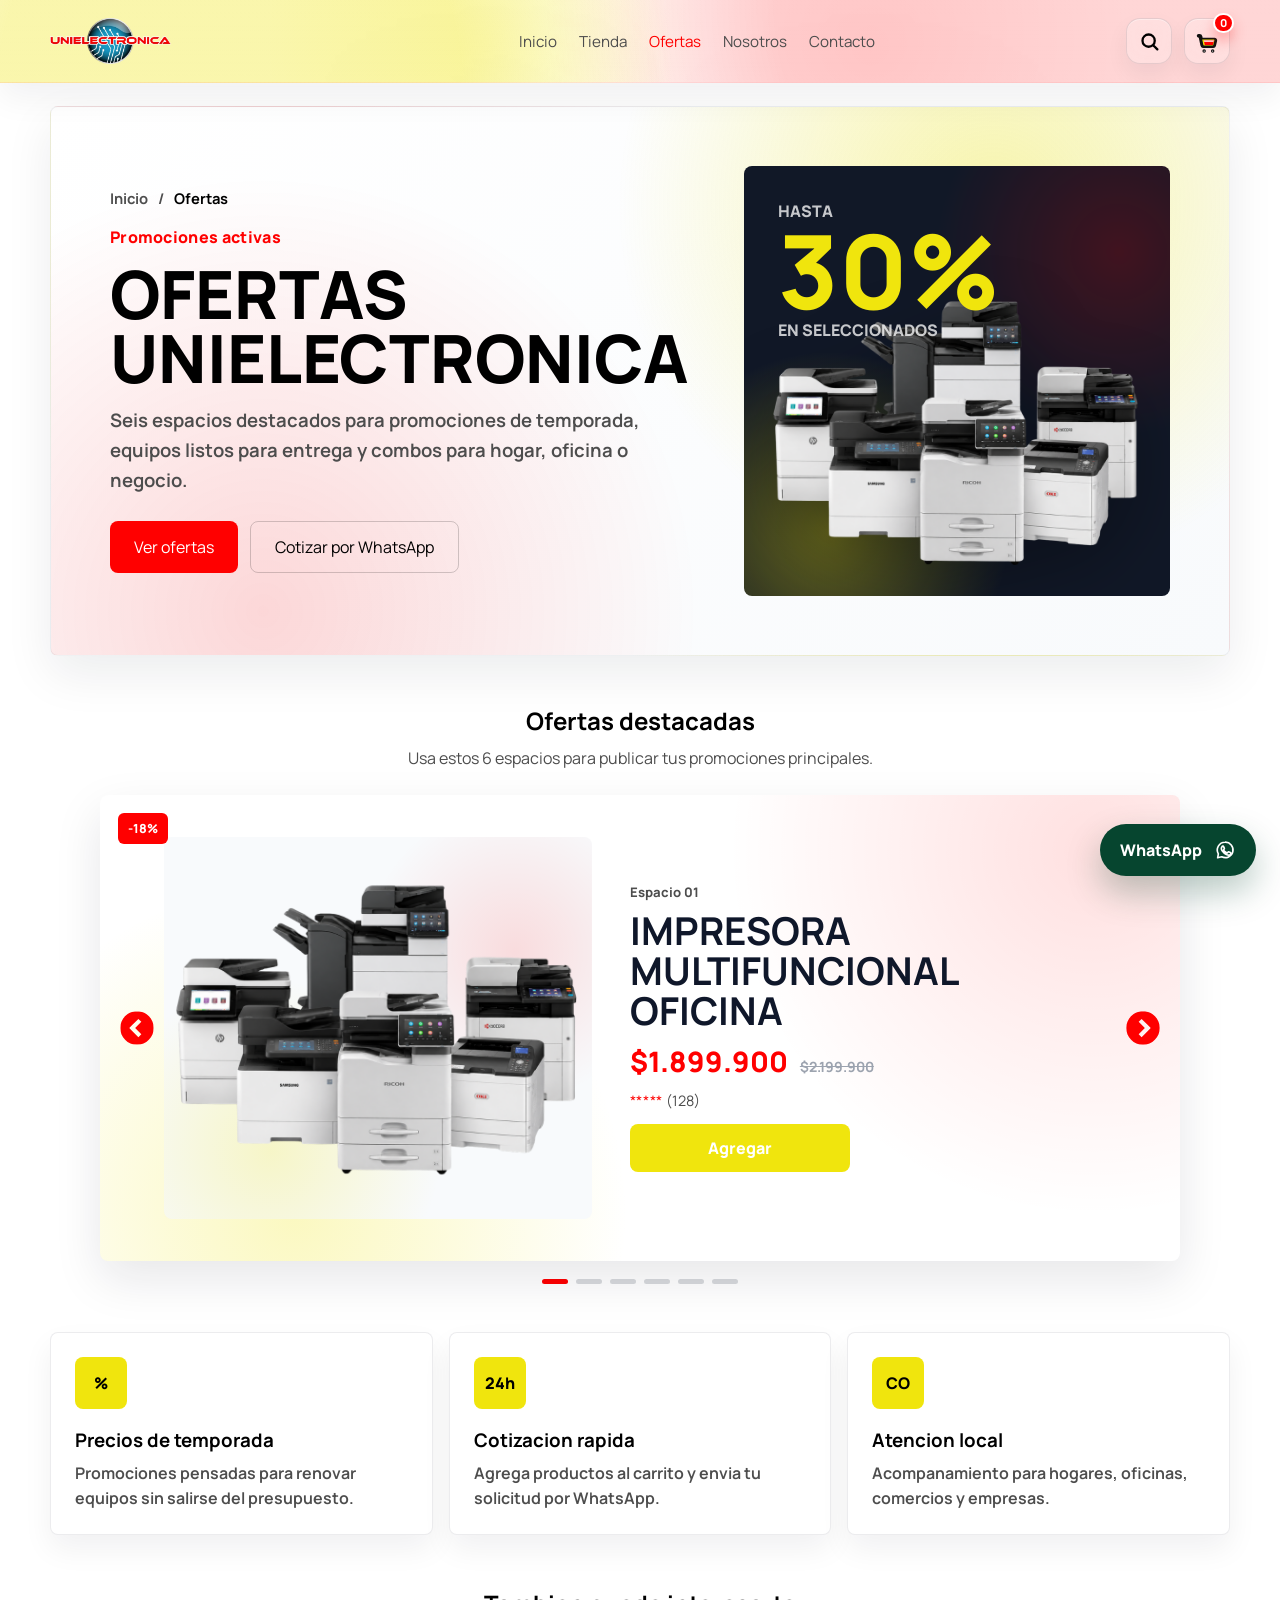
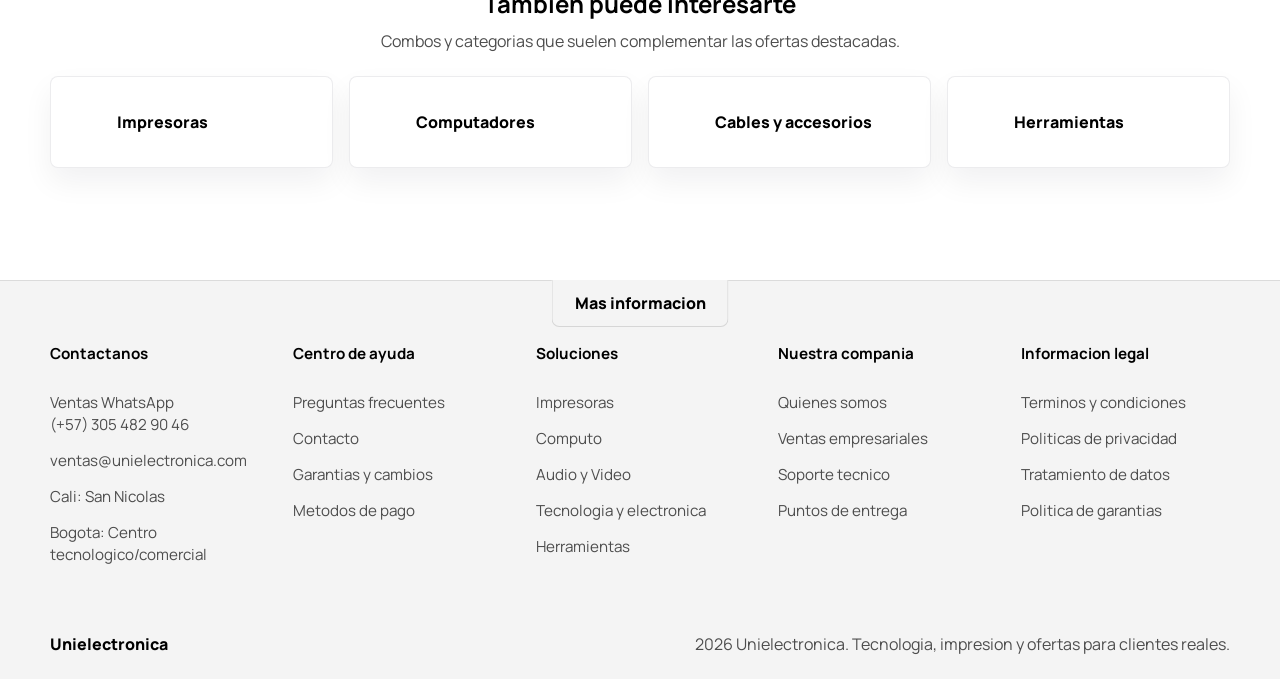
<file: pages/ofertas.html>
<!DOCTYPE html>
<html lang="es">
  <head>
    <meta charset="UTF-8" />
    <meta name="viewport" content="width=device-width, initial-scale=1.0" />
    <title>Ofertas | Unielectronica</title>
    <link rel="icon" type="image/png" href="../Img/favicon-unielectronica.png" />
    <link rel="stylesheet" href="../style.css" />
  </head>
  <body>
    <div class="preloader" id="preloader" aria-label="Cargando Unielectronica">
      <div class="preloader-card">
        <img src="../Img/UNIELECTRONICA%20LOGO.png" alt="Unielectronica" />
        <span></span>
      </div>
    </div>

    <header class="site-header">
      <div class="top-bar">
        <a class="brand" href="../index.html#inicio" aria-label="Ir al inicio">
          <img class="brand-logo" src="../Img/UNIELECTRONICA%20LOGO.png" alt="Unielectronica" />
        </a>
        <nav class="nav" id="mainNav">
          <a href="../index.html#inicio" class="nav-link">Inicio</a>
          <a href="tienda.html" class="nav-link">Tienda</a>
          <a href="ofertas.html" class="nav-link active">Ofertas</a>
          <a href="nosotros.html" class="nav-link">Nosotros</a>
          <a href="contacto.html" class="nav-link">Contacto</a>
        </nav>
        <div class="header-actions">
          <button class="btn-icon icon-search" id="searchBtn" aria-label="Buscar">
            <svg viewBox="0 0 24 24" aria-hidden="true">
              <circle cx="11" cy="11" r="7"></circle>
              <path d="M16.5 16.5L21 21"></path>
            </svg>
          </button>
          <button class="btn-icon cart-btn icon-cart" aria-label="Carrito">
            <img src="../Img/cart-icon.svg" alt="" aria-hidden="true" />
            <span id="cartCount">0</span>
          </button>
          <button class="mobile-menu-btn" id="menuBtn" aria-label="Menu" aria-expanded="false" aria-controls="mainNav"><span></span></button>
        </div>
      </div>
    </header>

    <div class="search-panel" id="searchPanel" aria-hidden="true">
      <div class="search-box" role="search">
        <label for="productSearch">Buscar en Unielectronica</label>
        <div class="search-row">
          <input id="productSearch" type="search" placeholder="Ofertas, impresoras, toners, computadores..." autocomplete="off" />
          <button class="btn-primary" id="closeSearch" type="button">Cerrar</button>
        </div>
      </div>
    </div>

    <main class="offers-page">
      <section class="offers-hero">
        <div class="offers-hero-copy">
          <div class="breadcrumb">
            <a href="../index.html#inicio">Inicio</a>
            <span>/</span>
            <strong>Ofertas</strong>
          </div>
          <p class="eyebrow">Promociones activas</p>
          <h1>Ofertas Unielectronica</h1>
          <p>Seis espacios destacados para promociones de temporada, equipos listos para entrega y combos para hogar, oficina o negocio.</p>
          <div class="offers-hero-actions">
            <a class="btn-primary" href="#ofertas-destacadas">Ver ofertas</a>
            <a class="btn-ghost" href="https://wa.me/573157001313" target="_blank" rel="noopener">Cotizar por WhatsApp</a>
          </div>
        </div>
        <div class="offers-hero-panel" aria-hidden="true">
          <span>Hasta</span>
          <strong>30%</strong>
          <p>en seleccionados</p>
          <div class="offers-hero-product"></div>
        </div>
      </section>

      <section class="offers-carousel-section" id="ofertas-destacadas" aria-label="Ofertas destacadas">
        <div class="section-header">
          <h2>Ofertas destacadas</h2>
          <p>Usa estos 6 espacios para publicar tus promociones principales.</p>
        </div>

        <div class="offers-carousel">
          <button class="carousel-btn offers-prev" id="prevOffer" type="button" aria-label="Oferta anterior">
            <img src="../Img/slide2-icon.svg" alt="" aria-hidden="true" />
          </button>
          <div class="offers-viewport">
            <div class="offers-track" id="offersTrack">
              <article class="offer-slide product-card shop-product-card active" data-product="impresora multifuncional oficina oferta empresarial">
                <span class="product-badge">-18%</span>
                <div class="shop-product-media shop-product-printer-office"></div>
                <div class="offer-copy">
                  <p class="feature-label">Espacio 01</p>
                  <h3>Impresora Multifuncional Oficina</h3>
                  <p class="price">$1.899.900 <span>$2.199.900</span></p>
                  <p class="rating">***** <span>(128)</span></p>
                  <button class="add-cart" type="button">Agregar</button>
                </div>
              </article>

              <article class="offer-slide product-card shop-product-card" data-product="impresora hogar tinta oferta documentos">
                <span class="product-badge">Combo</span>
                <div class="shop-product-media shop-product-printer-home"></div>
                <div class="offer-copy">
                  <p class="feature-label">Espacio 02</p>
                  <h3>Impresora para Hogar + Tinta</h3>
                  <p class="price">$749.900 <span>$829.900</span></p>
                  <p class="rating">***** <span>(96)</span></p>
                  <button class="add-cart" type="button">Agregar</button>
                </div>
              </article>

              <article class="offer-slide product-card shop-product-card" data-product="computador portatil hogar oferta estudio trabajo">
                <span class="product-badge">-12%</span>
                <div class="shop-product-media shop-product-laptop"></div>
                <div class="offer-copy">
                  <p class="feature-label">Espacio 03</p>
                  <h3>Computador Portatil Hogar</h3>
                  <p class="price">$2.199.900 <span>$2.499.900</span></p>
                  <p class="rating">***** <span>(74)</span></p>
                  <button class="add-cart" type="button">Agregar</button>
                </div>
              </article>

              <article class="offer-slide product-card shop-product-card" data-product="lector codigo barras qr oferta punto venta">
                <span class="product-badge">POS</span>
                <div class="shop-product-media shop-product-reader"></div>
                <div class="offer-copy">
                  <p class="feature-label">Espacio 04</p>
                  <h3>Lector Codigos, QR y Huellas</h3>
                  <p class="price">$349.900 <span>$399.900</span></p>
                  <p class="rating">***** <span>(210)</span></p>
                  <button class="add-cart" type="button">Agregar</button>
                </div>
              </article>

              <article class="offer-slide product-card shop-product-card" data-product="impresora etiquetas oferta codigo barras envios">
                <span class="product-badge">-19%</span>
                <div class="shop-product-media shop-product-label"></div>
                <div class="offer-copy">
                  <p class="feature-label">Espacio 05</p>
                  <h3>Impresora de Etiquetas</h3>
                  <p class="price">$689.900 <span>$849.900</span></p>
                  <p class="rating">***** <span>(156)</span></p>
                  <button class="add-cart" type="button">Agregar</button>
                </div>
              </article>

              <article class="offer-slide product-card shop-product-card" data-product="toner tintas suministros oficina oferta">
                <span class="product-badge">Suministros</span>
                <div class="shop-product-media shop-product-toner"></div>
                <div class="offer-copy">
                  <p class="feature-label">Espacio 06</p>
                  <h3>Toner Laser Alto Rendimiento</h3>
                  <p class="price">$259.900 <span>$299.900</span></p>
                  <p class="rating">***** <span>(43)</span></p>
                  <button class="add-cart" type="button">Agregar</button>
                </div>
              </article>
            </div>
          </div>
          <button class="carousel-btn offers-next" id="nextOffer" type="button" aria-label="Oferta siguiente">
            <img src="../Img/slide1-icon.svg" alt="" aria-hidden="true" />
          </button>
        </div>

        <div class="carousel-dots offers-dots" aria-label="Seleccionar oferta">
          <button class="carousel-dot active" type="button" aria-label="Oferta 1"></button>
          <button class="carousel-dot" type="button" aria-label="Oferta 2"></button>
          <button class="carousel-dot" type="button" aria-label="Oferta 3"></button>
          <button class="carousel-dot" type="button" aria-label="Oferta 4"></button>
          <button class="carousel-dot" type="button" aria-label="Oferta 5"></button>
          <button class="carousel-dot" type="button" aria-label="Oferta 6"></button>
        </div>
      </section>

      <section class="offers-benefits">
        <article>
          <span>%</span>
          <h3>Precios de temporada</h3>
          <p>Promociones pensadas para renovar equipos sin salirse del presupuesto.</p>
        </article>
        <article>
          <span>24h</span>
          <h3>Cotizacion rapida</h3>
          <p>Agrega productos al carrito y envia tu solicitud por WhatsApp.</p>
        </article>
        <article>
          <span>CO</span>
          <h3>Atencion local</h3>
          <p>Acompanamiento para hogares, oficinas, comercios y empresas.</p>
        </article>
      </section>

      <section class="offers-grid-section">
        <div class="section-header">
          <h2>Tambien puede interesarte</h2>
          <p>Combos y categorias que suelen complementar las ofertas destacadas.</p>
        </div>
        <div class="offers-mini-grid">
          <a href="tienda.html" class="offer-mini-card">
            <img src="../Img/printer-icon.svg" alt="" />
            <span>Impresoras</span>
          </a>
          <a href="tienda.html" class="offer-mini-card">
            <img src="../Img/laptop-icon.svg" alt="" />
            <span>Computadores</span>
          </a>
          <a href="tienda.html" class="offer-mini-card">
            <img src="../Img/cables-icon.svg" alt="" />
            <span>Cables y accesorios</span>
          </a>
          <a href="tienda.html" class="offer-mini-card">
            <img src="../Img/tools-icon.svg" alt="" />
            <span>Herramientas</span>
          </a>
        </div>
      </section>
    </main>

    <footer class="site-footer">
      <div class="footer-tab">Mas informacion</div>
      <div class="footer-content">
        <div class="footer-column">
          <h3>Contactanos</h3>
          <a href="tel:+573054829046">Ventas WhatsApp<br />(+57) 305 482 90 46</a>
          <a href="mailto:ventas@unielectronica.com">ventas@unielectronica.com</a>
          <span>Cali: San Nicolas</span>
          <span>Bogota: Centro tecnologico/comercial</span>
        </div>
        <div class="footer-column">
          <h3>Centro de ayuda</h3>
          <a href="#">Preguntas frecuentes</a>
          <a href="contacto.html">Contacto</a>
          <a href="#">Garantias y cambios</a>
          <a href="#">Metodos de pago</a>
        </div>
        <div class="footer-column">
          <h3>Soluciones</h3>
          <a href="tienda.html">Impresoras</a>
          <a href="tienda.html">Computo</a>
          <a href="tienda.html">Audio y Video</a>
          <a href="tienda.html#electronica">Tecnologia y electronica</a>
          <a href="tienda.html">Herramientas</a>
        </div>
        <div class="footer-column">
          <h3>Nuestra compania</h3>
          <a href="nosotros.html">Quienes somos</a>
          <a href="#">Ventas empresariales</a>
          <a href="#">Soporte tecnico</a>
          <a href="#">Puntos de entrega</a>
        </div>
        <div class="footer-column">
          <h3>Informacion legal</h3>
          <a href="#">Terminos y condiciones</a>
          <a href="#">Politicas de privacidad</a>
          <a href="#">Tratamiento de datos</a>
          <a href="#">Politica de garantias</a>
        </div>
      </div>
      <div class="footer-bottom">
        <p>Unielectronica</p>
        <span>2026 Unielectronica. Tecnologia, impresion y ofertas para clientes reales.</span>
      </div>
    </footer>

    <a class="whatsapp-float" href="https://wa.me/573157001313" target="_blank" rel="noopener" aria-label="Escribir por WhatsApp">
      <span>WhatsApp</span>
      <svg viewBox="0 0 24 24" aria-hidden="true">
        <path d="M12 3.5a8.4 8.4 0 0 0-7.25 12.64L4 20.5l4.45-1.17A8.4 8.4 0 1 0 12 3.5Z"></path>
        <path d="M8.8 8.2c.2-.42.42-.43.62-.43h.5c.16 0 .38.06.58.48.22.52.72 1.77.78 1.9.06.13.1.29.02.46-.08.18-.13.29-.27.45-.13.16-.28.35-.4.47-.13.13-.27.27-.12.53.16.26.68 1.12 1.46 1.8 1 .9 1.84 1.18 2.1 1.31.26.13.42.11.57-.06.16-.18.66-.77.84-1.04.18-.26.35-.22.59-.13.24.08 1.52.72 1.78.85.26.13.43.19.5.3.06.11.06.64-.15 1.25-.21.6-1.23 1.18-1.72 1.22-.44.04-1 .06-1.62-.1-.37-.1-.85-.28-1.46-.54-2.56-1.1-4.23-3.67-4.36-3.84-.13-.18-1.04-1.38-1.04-2.63 0-1.25.66-1.86.9-2.12Z"></path>
      </svg>
    </a>

    <script src="../app.js"></script>
  </body>
</html>
</file>
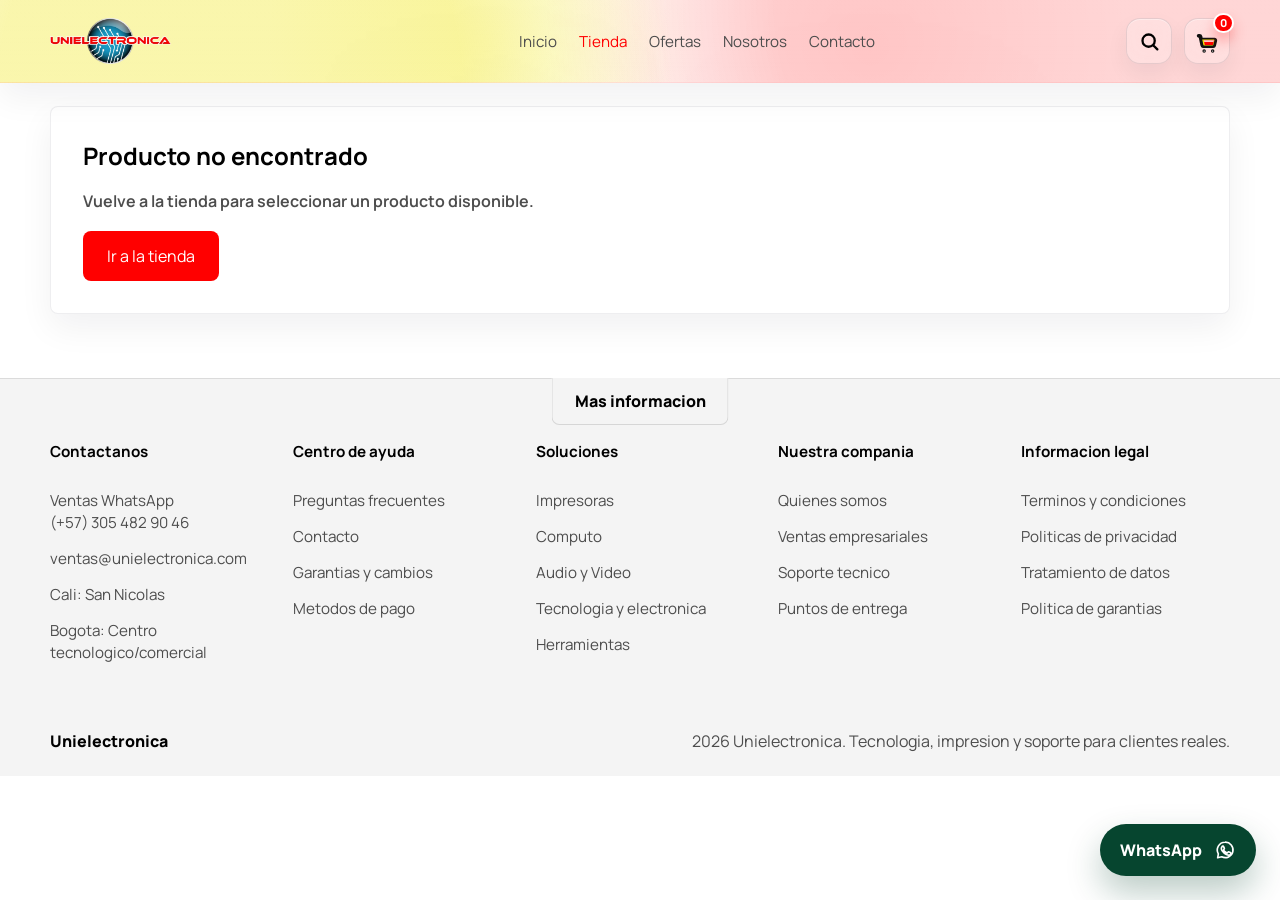
<file: pages/producto.html>
<!DOCTYPE html>
<html lang="es">
  <head>
    <!--
      PAGINA DE DETALLE DE PRODUCTO
      Esta pagina funciona como una ficha individual tipo ecommerce.
      app.js lee el parametro de URL ?producto=... y llena automaticamente nombre, precio,
      ITEM, descripcion, caracteristicas, imagenes y enlaces de WhatsApp.

      IMPORTANTE PARA FUTURAS MODIFICACIONES:
      Mantener estos comentarios de guia para que sea facil ubicar cada seccion.
    -->
    <meta charset="UTF-8" />
    <meta name="viewport" content="width=device-width, initial-scale=1.0" />
    <title>Producto | Unielectronica</title>
    <!-- Favicon de la pestana del navegador. -->
    <link rel="icon" type="image/png" href="../Img/favicon-unielectronica.png" />
    <!-- Hoja de estilos global del sitio. -->
    <link rel="stylesheet" href="../style.css" />
  </head>
  <body>
    <!-- Preloader inicial: se oculta desde app.js. -->
    <div class="preloader" id="preloader" aria-label="Cargando Unielectronica">
      <div class="preloader-card">
        <img src="../Img/UNIELECTRONICA%20LOGO.png" alt="Unielectronica" />
        <span></span>
      </div>
    </div>

    <!-- Header fijo: logo, menu principal, buscador, carrito y menu movil. -->
    <header class="site-header">
      <div class="top-bar">
        <!-- Logo que vuelve al inicio del home. -->
        <a class="brand" href="../index.html#inicio" aria-label="Ir al inicio">
          <img class="brand-logo" src="../Img/UNIELECTRONICA%20LOGO.png" alt="Unielectronica" />
        </a>
        <!-- Navegacion principal. Tienda queda activa porque esta es una pagina de producto. -->
        <nav class="nav" id="mainNav">
          <a href="../index.html#inicio" class="nav-link">Inicio</a>
          <a href="tienda.html" class="nav-link active">Tienda</a>
          <a href="ofertas.html" class="nav-link">Ofertas</a>
          <a href="nosotros.html" class="nav-link">Nosotros</a>
          <a href="contacto.html" class="nav-link">Contacto</a>
        </nav>
        <div class="header-actions">
          <!-- Boton que abre el panel de busqueda. -->
          <button class="btn-icon icon-search" id="searchBtn" aria-label="Buscar">
            <svg viewBox="0 0 24 24" aria-hidden="true">
              <circle cx="11" cy="11" r="7"></circle>
              <path d="M16.5 16.5L21 21"></path>
            </svg>
          </button>
          <!-- Boton del carrito. El numero se actualiza desde app.js. -->
          <button class="btn-icon cart-btn icon-cart" aria-label="Carrito">
            <img src="../Img/cart-icon.svg" alt="" aria-hidden="true" />
            <span id="cartCount">0</span>
          </button>
          <!-- Boton hamburguesa para pantallas pequenas. -->
          <button class="mobile-menu-btn" id="menuBtn" aria-label="Menu" aria-expanded="false" aria-controls="mainNav"><span></span></button>
        </div>
      </div>
    </header>

    <!-- Panel de busqueda desplegable. app.js lo abre y filtra productos cuando existen tarjetas en la pagina. -->
    <div class="search-panel" id="searchPanel" aria-hidden="true">
      <div class="search-box" role="search">
        <label for="productSearch">Buscar en Unielectronica</label>
        <div class="search-row">
          <input id="productSearch" type="search" placeholder="Impresoras, computadores, cables..." autocomplete="off" />
          <button class="btn-primary" id="closeSearch" type="button">Cerrar</button>
        </div>
      </div>
    </div>

    <!-- Contenedor principal de la ficha de producto. app.js inyecta los datos dentro de los IDs. -->
    <main class="product-detail-page">
      <!-- Migas de pan para volver al home o a la tienda. -->
      <div class="breadcrumb">
        <a href="../index.html#inicio">Inicio</a>
        <span>/</span>
        <a href="tienda.html">Tienda</a>
        <span>/</span>
        <strong>Producto</strong>
      </div>

      <!-- Bloque superior: imagenes a la izquierda e informacion/acciones a la derecha. -->
      <section class="product-detail-layout">
        <!-- Galeria del producto. La imagen principal y miniaturas se llenan desde app.js. -->
        <div class="product-detail-media">
          <div class="product-detail-main-image">
            <div class="shop-product-media" id="productDetailMainImage" aria-hidden="true"></div>
          </div>
          <div class="product-detail-gallery" id="productDetailGallery" aria-label="Mas imagenes del producto"></div>
        </div>

        <!-- Informacion principal del producto. -->
        <article class="product-detail-info">
          <!-- Categoria comercial: Impresoras, Computo, Tecnologia y electronica, etc. -->
          <span class="product-detail-category" id="productDetailCategory"></span>
          <!-- ITEM del sistema interno para que vendedores ubiquen el producto. -->
          <span class="product-detail-item" id="productDetailItem"></span>
          <!-- Nombre del producto. -->
          <h1 id="productDetailTitle"></h1>
          <!-- Resumen corto de venta. -->
          <p class="product-detail-summary" id="productDetailSummary"></p>
          <!-- Precio actual y precio anterior opcional. -->
          <div class="product-detail-price">
            <strong id="productDetailPrice"></strong>
            <span id="productDetailOldPrice"></span>
          </div>
          <!-- Acciones principales: carrito o compra directa por WhatsApp. -->
          <div class="product-detail-actions">
            <button class="btn-secondary" id="productDetailAdd" type="button">Agregar al carrito</button>
            <a class="btn-primary" id="productDetailBuy" href="#" target="_blank" rel="noopener">Comprar por WhatsApp</a>
          </div>
        </article>
      </section>

      <!-- Bloque inferior: informacion ampliada para tomar decision de compra. -->
      <section class="product-detail-extra">
        <!-- Descripcion larga del producto. Se llena desde PRODUCT_DETAILS en app.js. -->
        <article>
          <h2>Descripcion</h2>
          <p id="productDetailDescription"></p>
        </article>
        <!-- Lista de caracteristicas principales. Se llena desde PRODUCT_DETAILS en app.js. -->
        <article>
          <h2>Caracteristicas</h2>
          <ul id="productDetailFeatures"></ul>
        </article>
      </section>
    </main>

    <!-- Footer de la pagina: contacto, ayuda, soluciones y datos legales. -->
    <footer class="site-footer">
      <div class="footer-tab">Mas informacion</div>
      <div class="footer-content">
        <!-- Columna de datos de contacto. -->
        <div class="footer-column">
          <h3>Contactanos</h3>
          <a href="tel:+573054829046">Ventas WhatsApp<br />(+57) 305 482 90 46</a>
          <a href="mailto:ventas@unielectronica.com">ventas@unielectronica.com</a>
          <span>Cali: San Nicolas</span>
          <span>Bogota: Centro tecnologico/comercial</span>
        </div>
        <!-- Enlaces de ayuda al cliente. -->
        <div class="footer-column">
          <h3>Centro de ayuda</h3>
          <a href="#">Preguntas frecuentes</a>
          <a href="contacto.html">Contacto</a>
          <a href="#">Garantias y cambios</a>
          <a href="#">Metodos de pago</a>
        </div>
        <!-- Accesos rapidos a categorias de tienda. -->
        <div class="footer-column">
          <h3>Soluciones</h3>
          <a href="tienda.html#impresoras">Impresoras</a>
          <a href="tienda.html#computo">Computo</a>
          <a href="tienda.html#audio-video">Audio y Video</a>
          <a href="tienda.html#electronica">Tecnologia y electronica</a>
          <a href="tienda.html#herramientas">Herramientas</a>
        </div>
        <!-- Enlaces institucionales. -->
        <div class="footer-column">
          <h3>Nuestra compania</h3>
          <a href="nosotros.html">Quienes somos</a>
          <a href="#">Ventas empresariales</a>
          <a href="#">Soporte tecnico</a>
          <a href="#">Puntos de entrega</a>
        </div>
        <!-- Enlaces legales. -->
        <div class="footer-column">
          <h3>Informacion legal</h3>
          <a href="#">Terminos y condiciones</a>
          <a href="#">Politicas de privacidad</a>
          <a href="#">Tratamiento de datos</a>
          <a href="#">Politica de garantias</a>
        </div>
      </div>
      <!-- Franja inferior del footer. -->
      <div class="footer-bottom">
        <p>Unielectronica</p>
        <span>2026 Unielectronica. Tecnologia, impresion y soporte para clientes reales.</span>
      </div>
    </footer>

    <!-- Boton flotante de WhatsApp general. No depende del producto seleccionado. -->
    <a class="whatsapp-float" href="https://wa.me/573157001313" target="_blank" rel="noopener" aria-label="Escribir por WhatsApp">
      <span>WhatsApp</span>
      <svg viewBox="0 0 24 24" aria-hidden="true">
        <path d="M12 3.5a8.4 8.4 0 0 0-7.25 12.64L4 20.5l4.45-1.17A8.4 8.4 0 1 0 12 3.5Z"></path>
        <path d="M8.8 8.2c.2-.42.42-.43.62-.43h.5c.16 0 .38.06.58.48.22.52.72 1.77.78 1.9.06.13.1.29.02.46-.08.18-.13.29-.27.45-.13.16-.28.35-.4.47-.13.13-.27.27-.12.53.16.26.68 1.12 1.46 1.8 1 .9 1.84 1.18 2.1 1.31.26.13.42.11.57-.06.16-.18.66-.77.84-1.04.18-.26.35-.22.59-.13.24.08 1.52.72 1.78.85.26.13.43.19.5.3.06.11.06.64-.15 1.25-.21.6-1.23 1.18-1.72 1.22-.44.04-1 .06-1.62-.1-.37-.1-.85-.28-1.46-.54-2.56-1.1-4.23-3.67-4.36-3.84-.13-.18-1.04-1.38-1.04-2.63 0-1.25.66-1.86.9-2.12Z"></path>
      </svg>
    </a>

    <!-- JavaScript global: llena esta pagina, maneja carrito, buscador, menu y WhatsApp. -->
    <script src="../app.js"></script>
  </body>
</html>
</file>
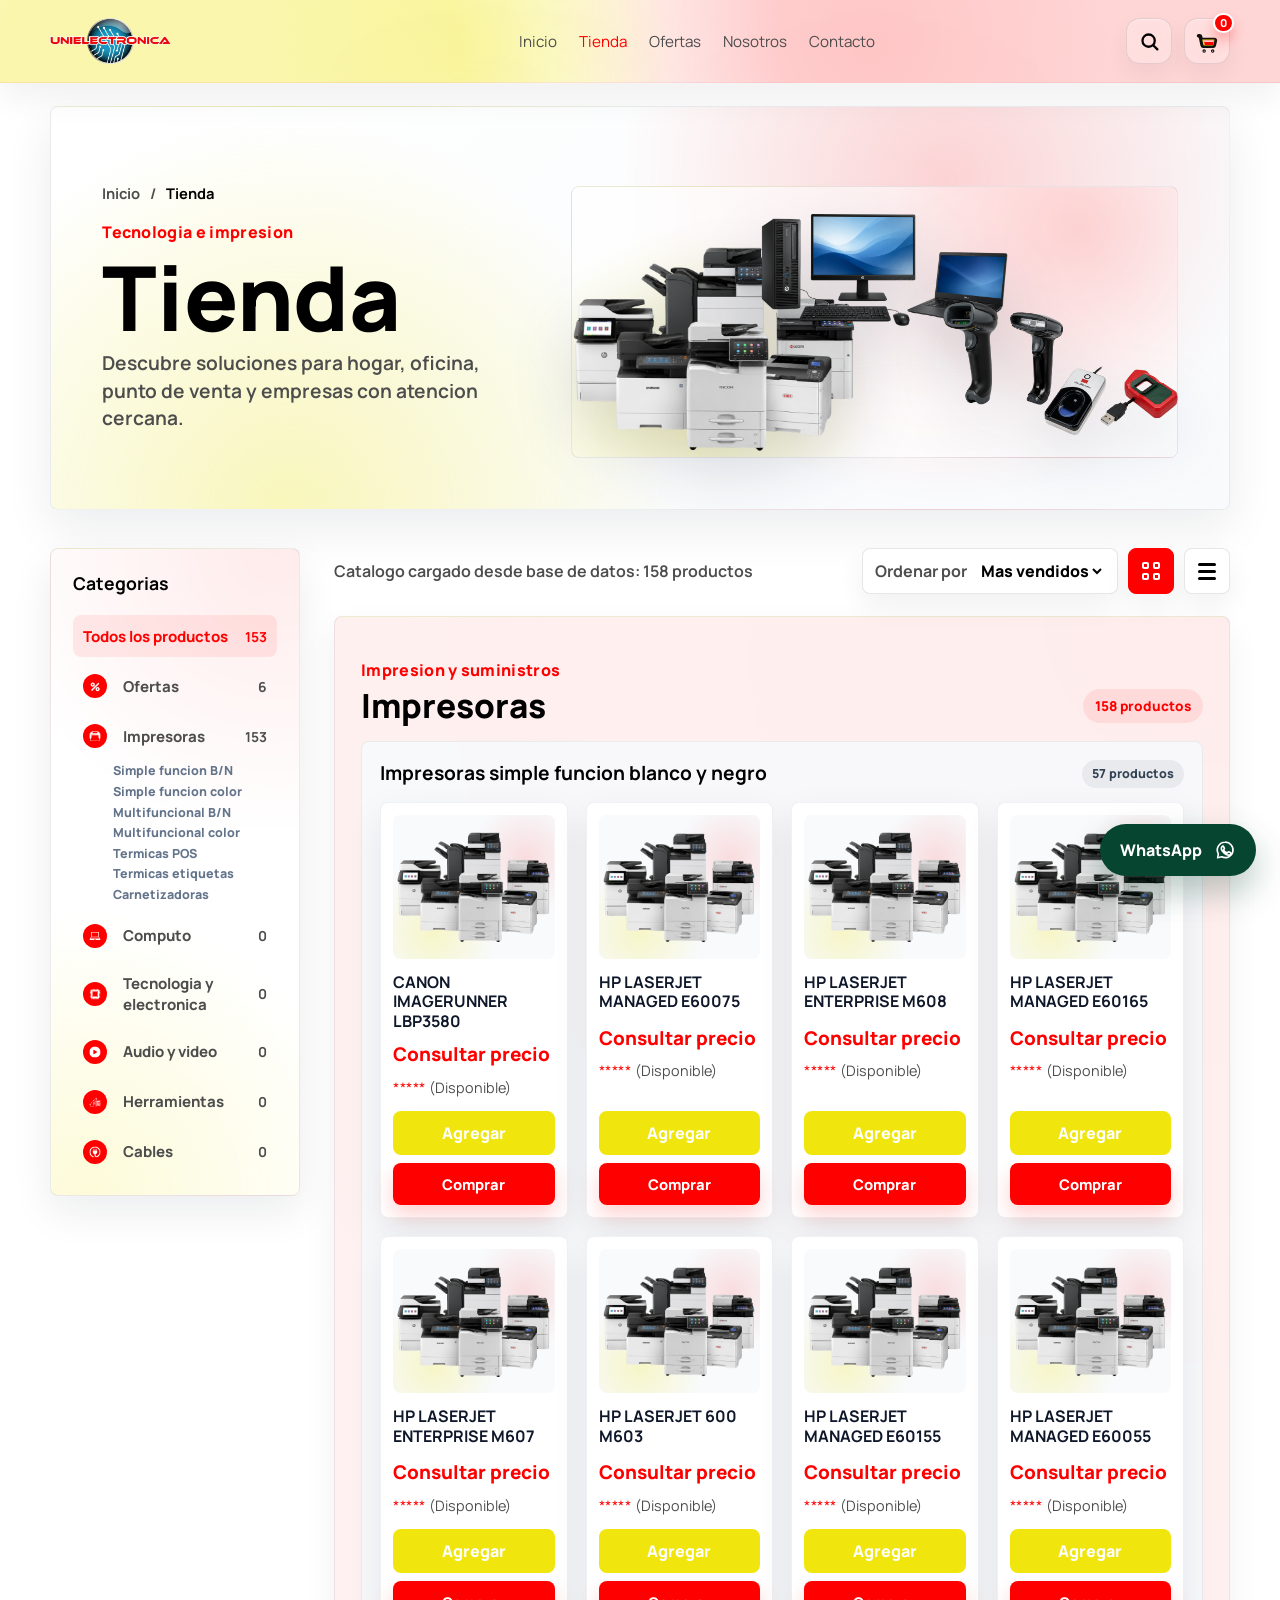
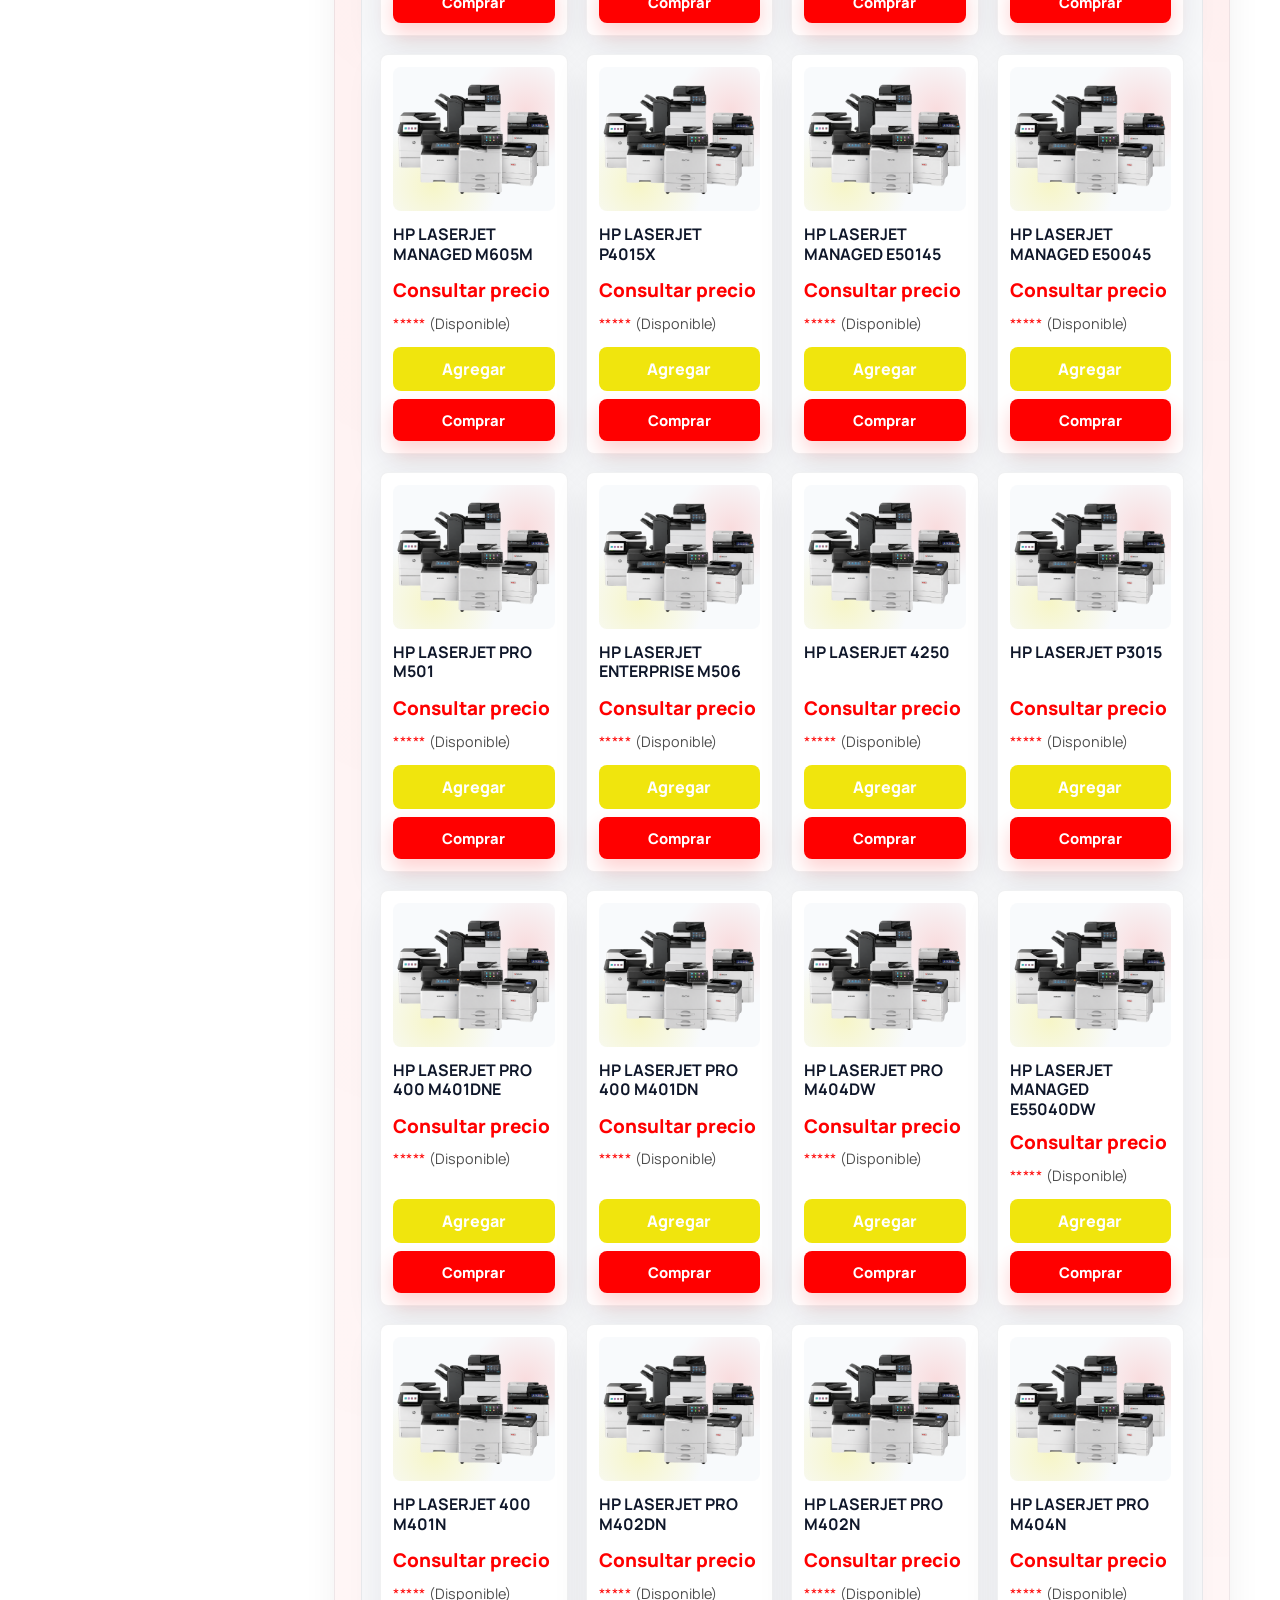
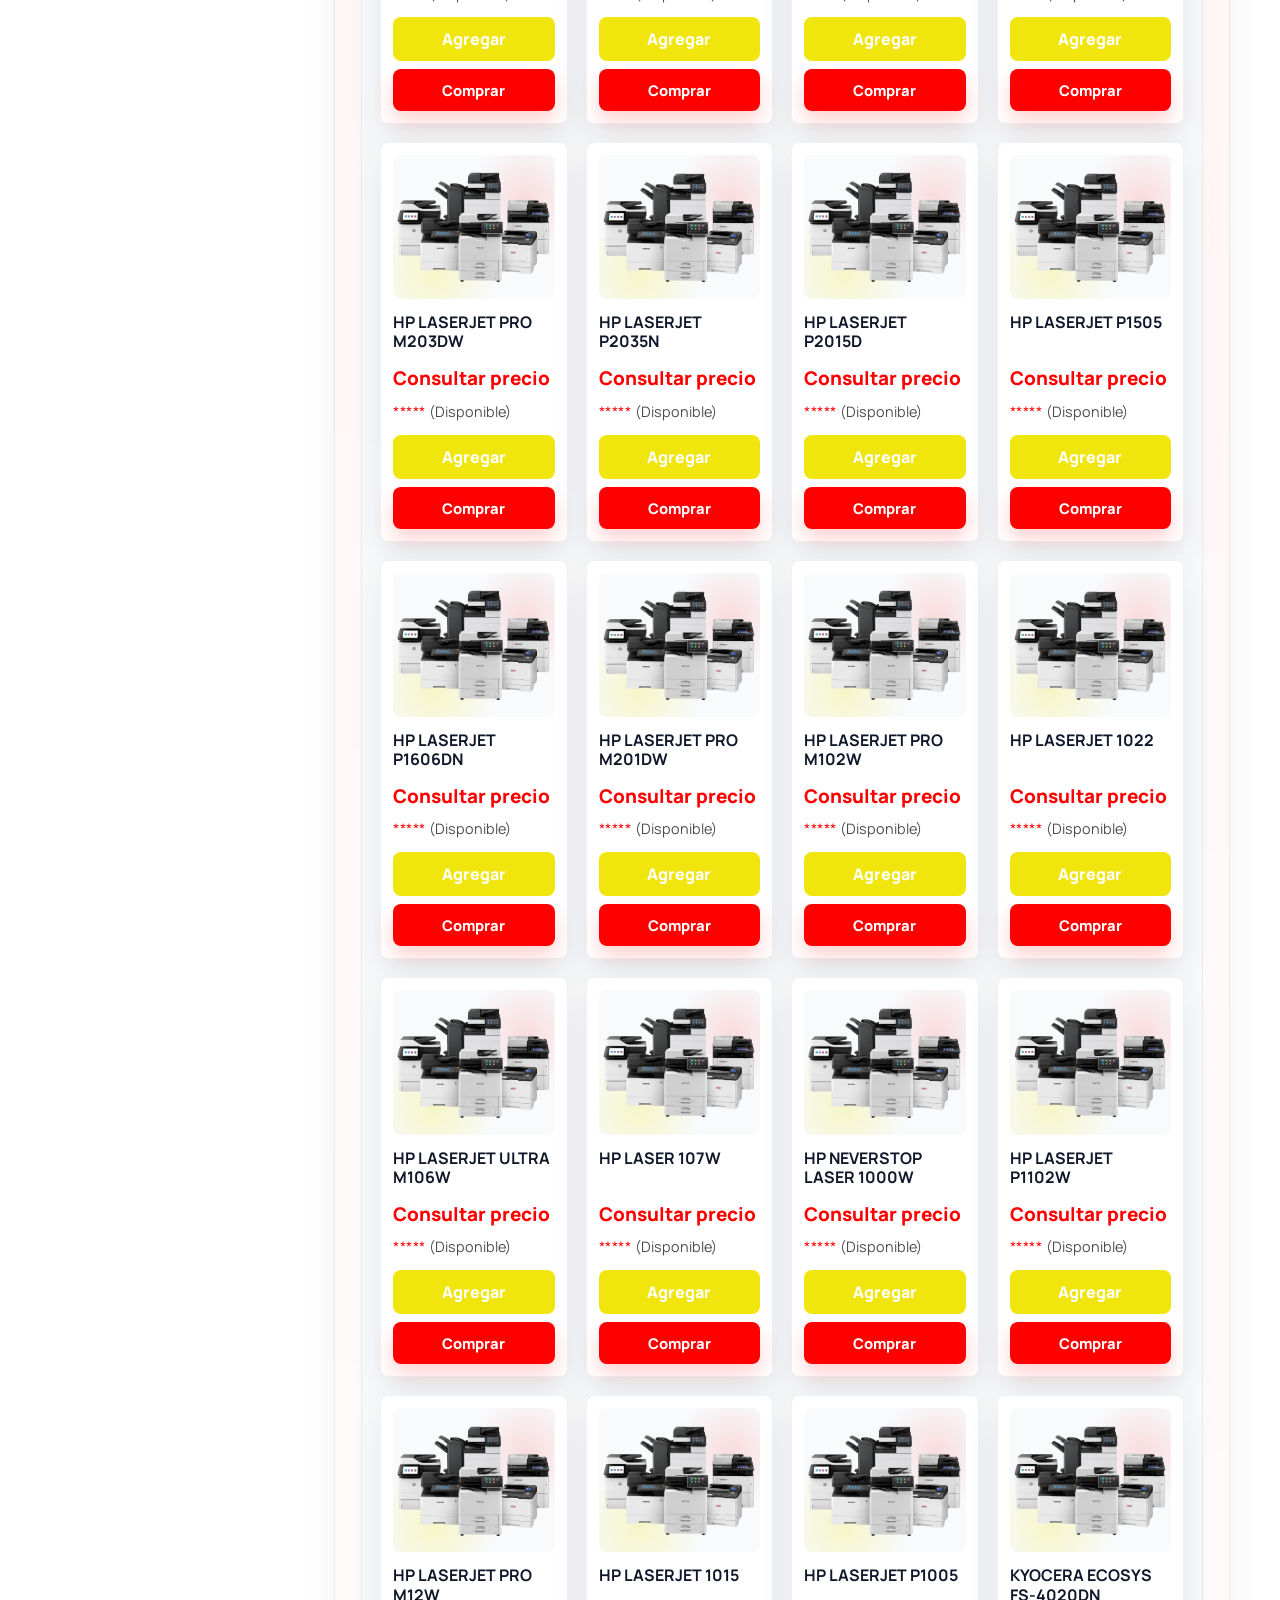
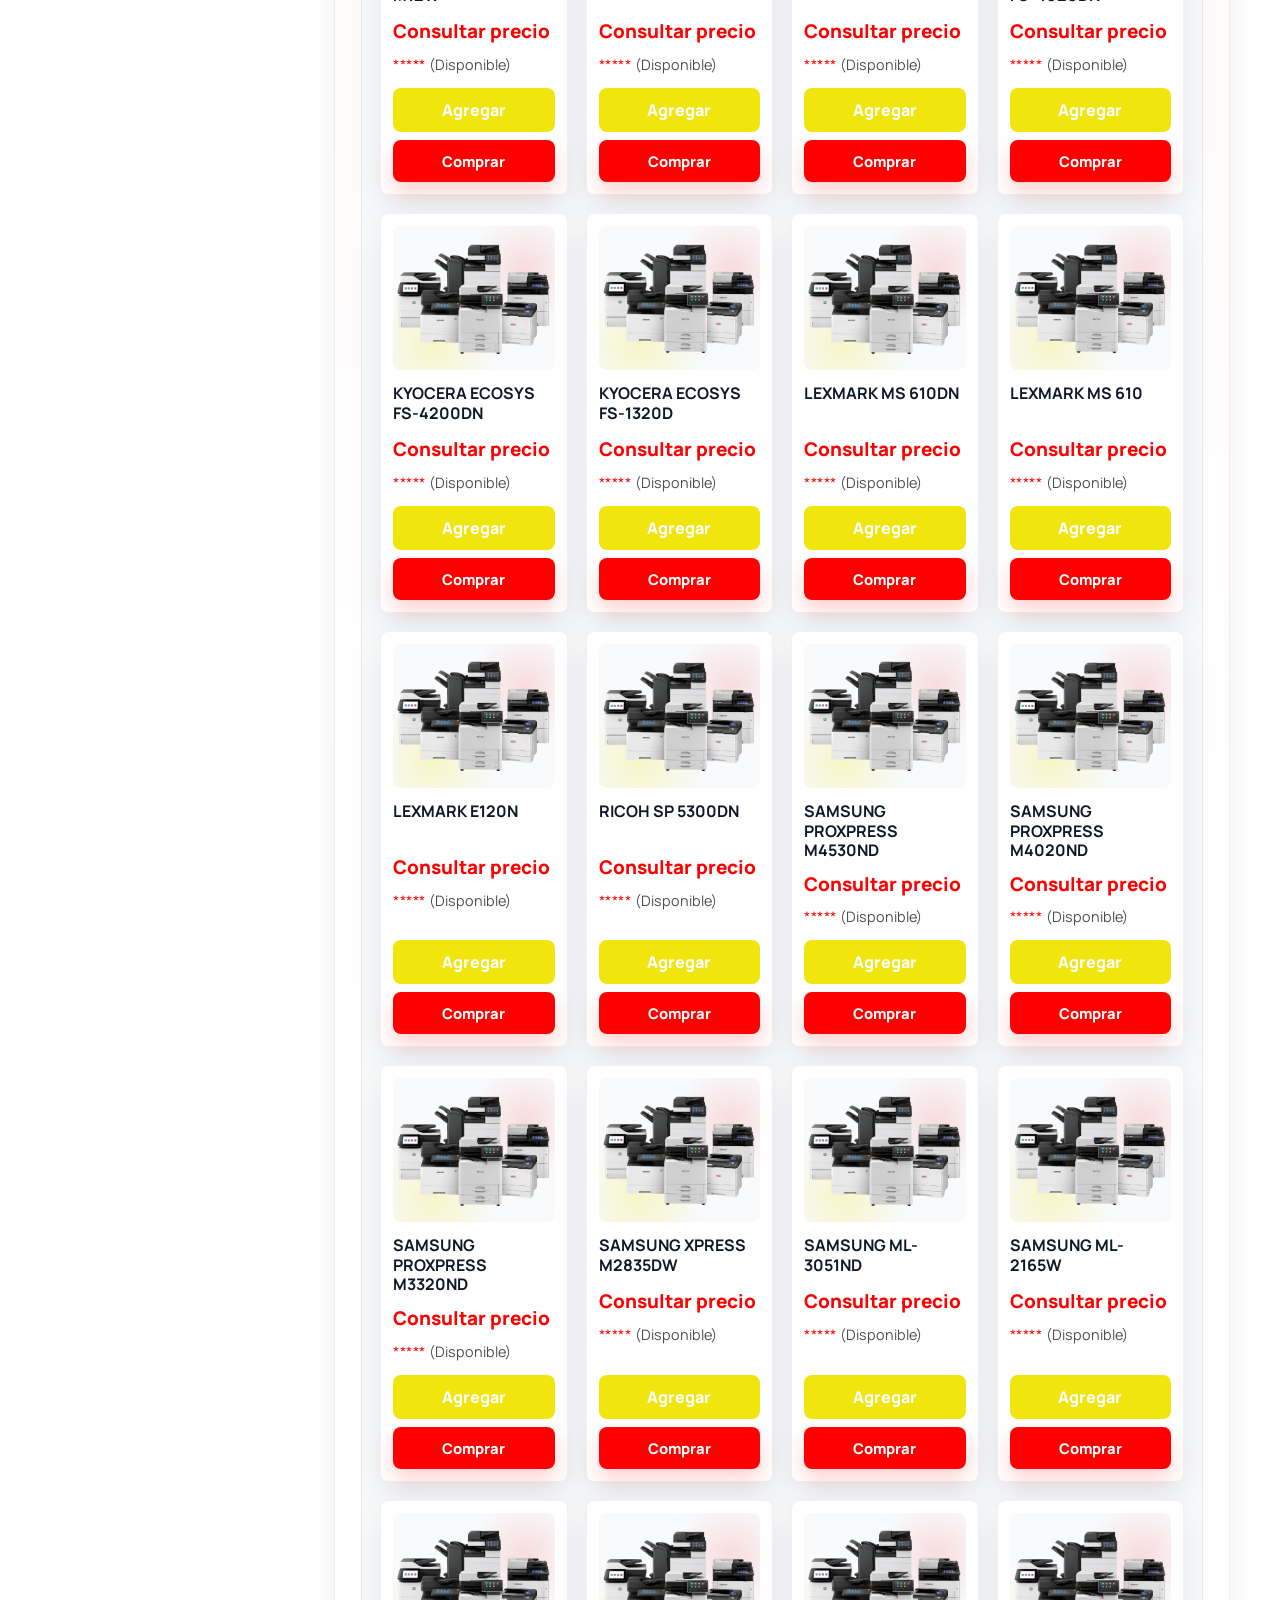
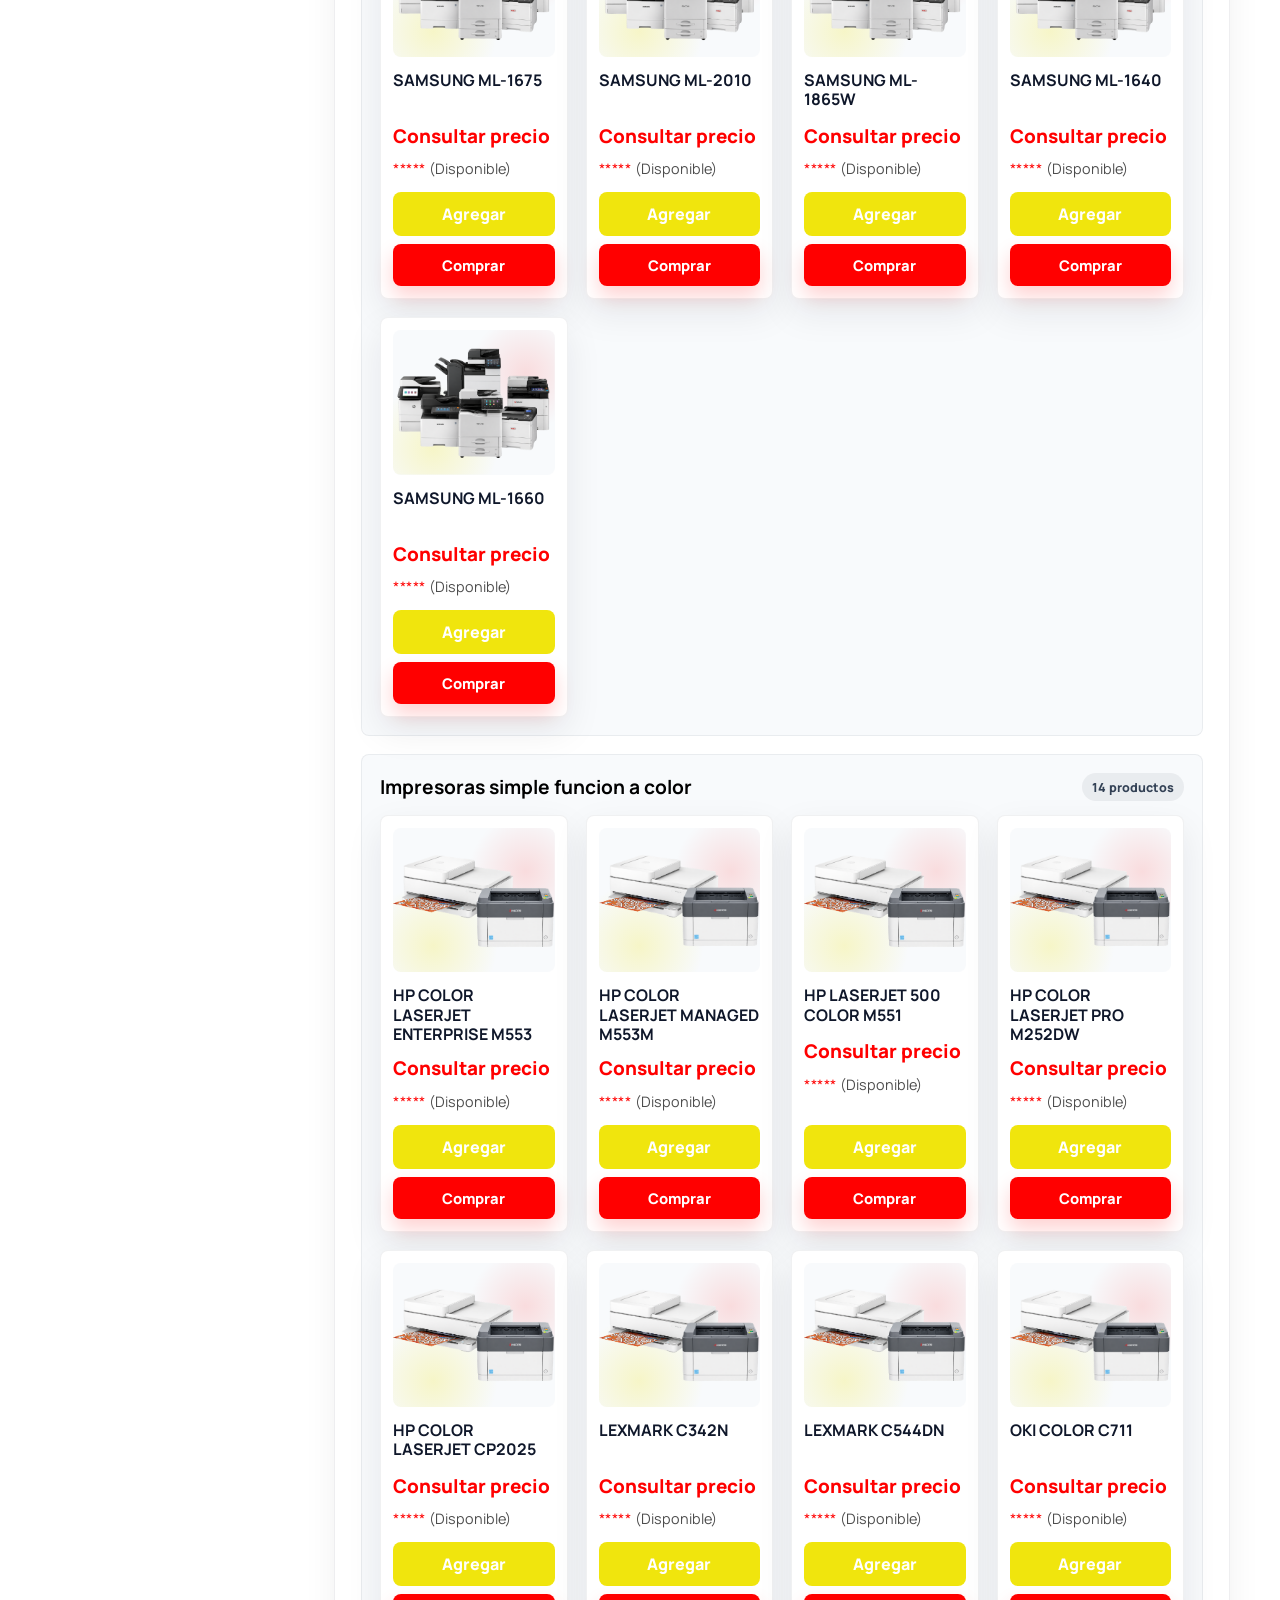
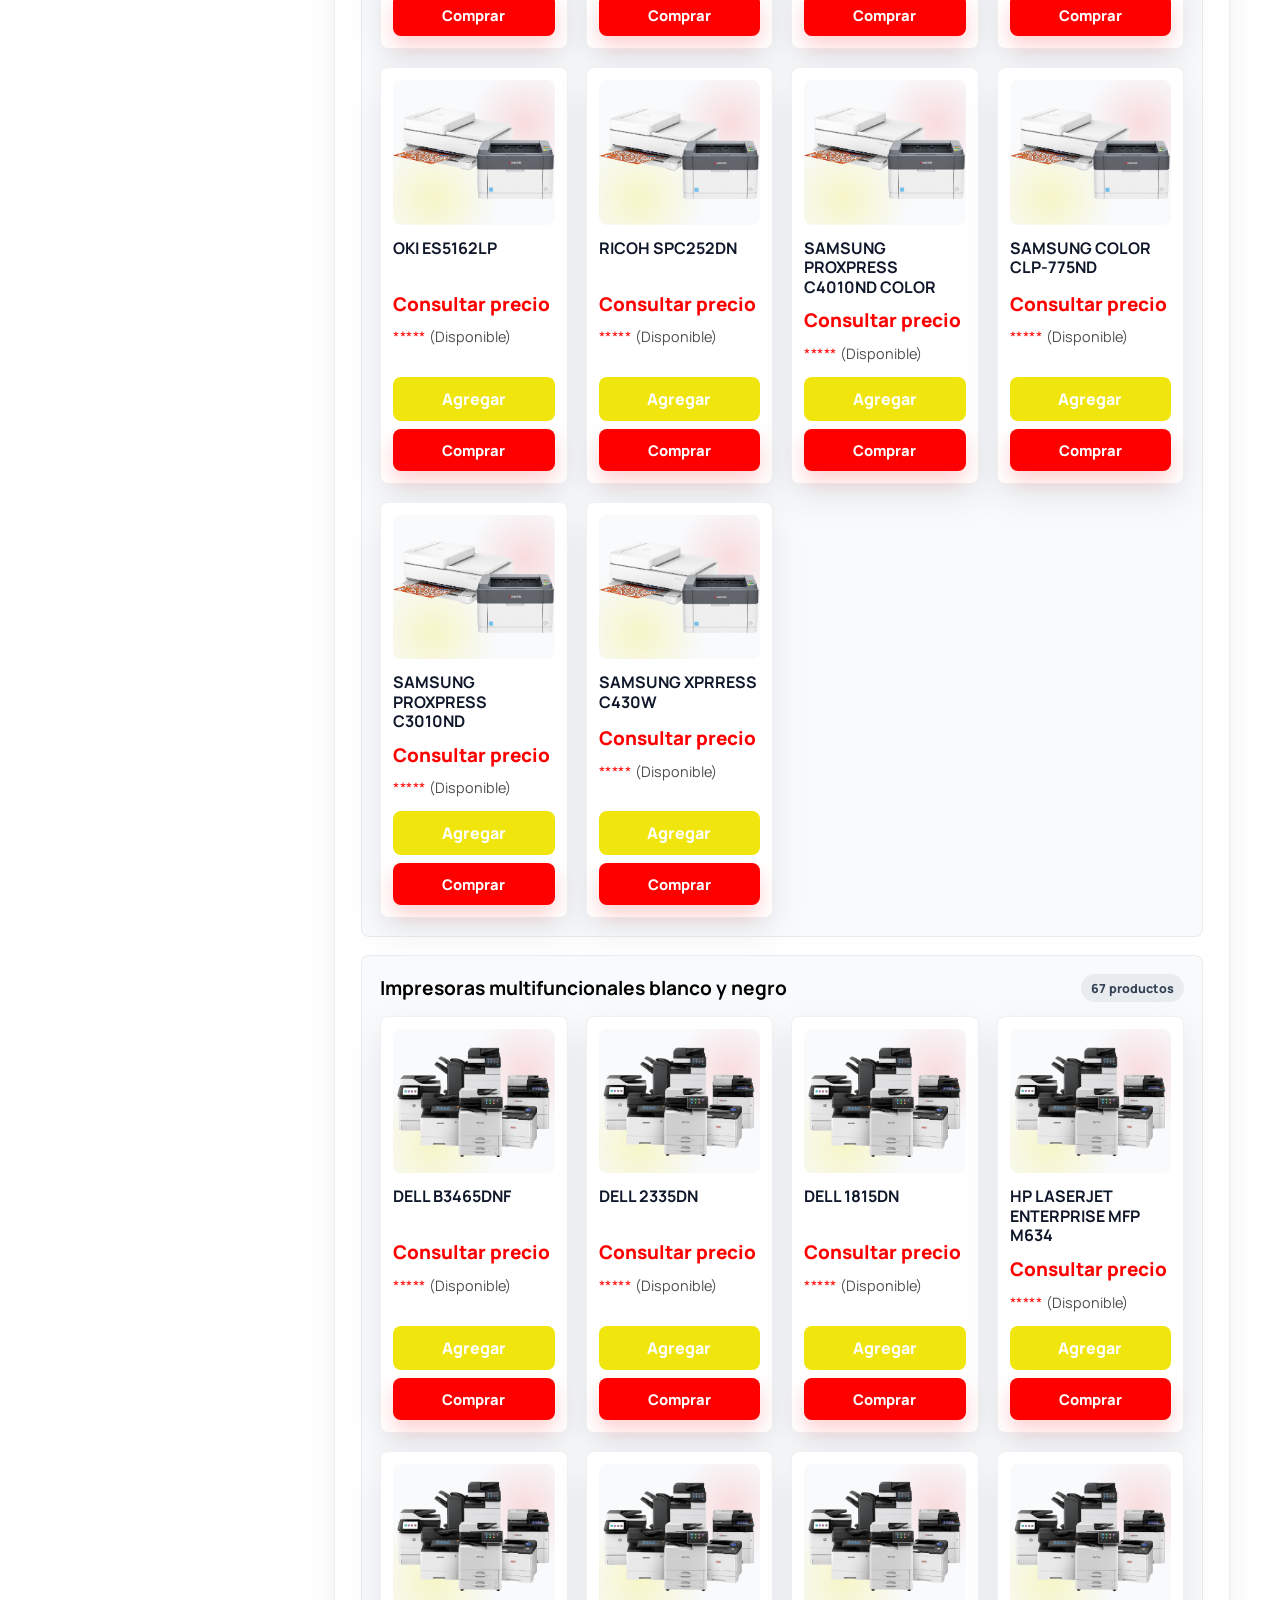
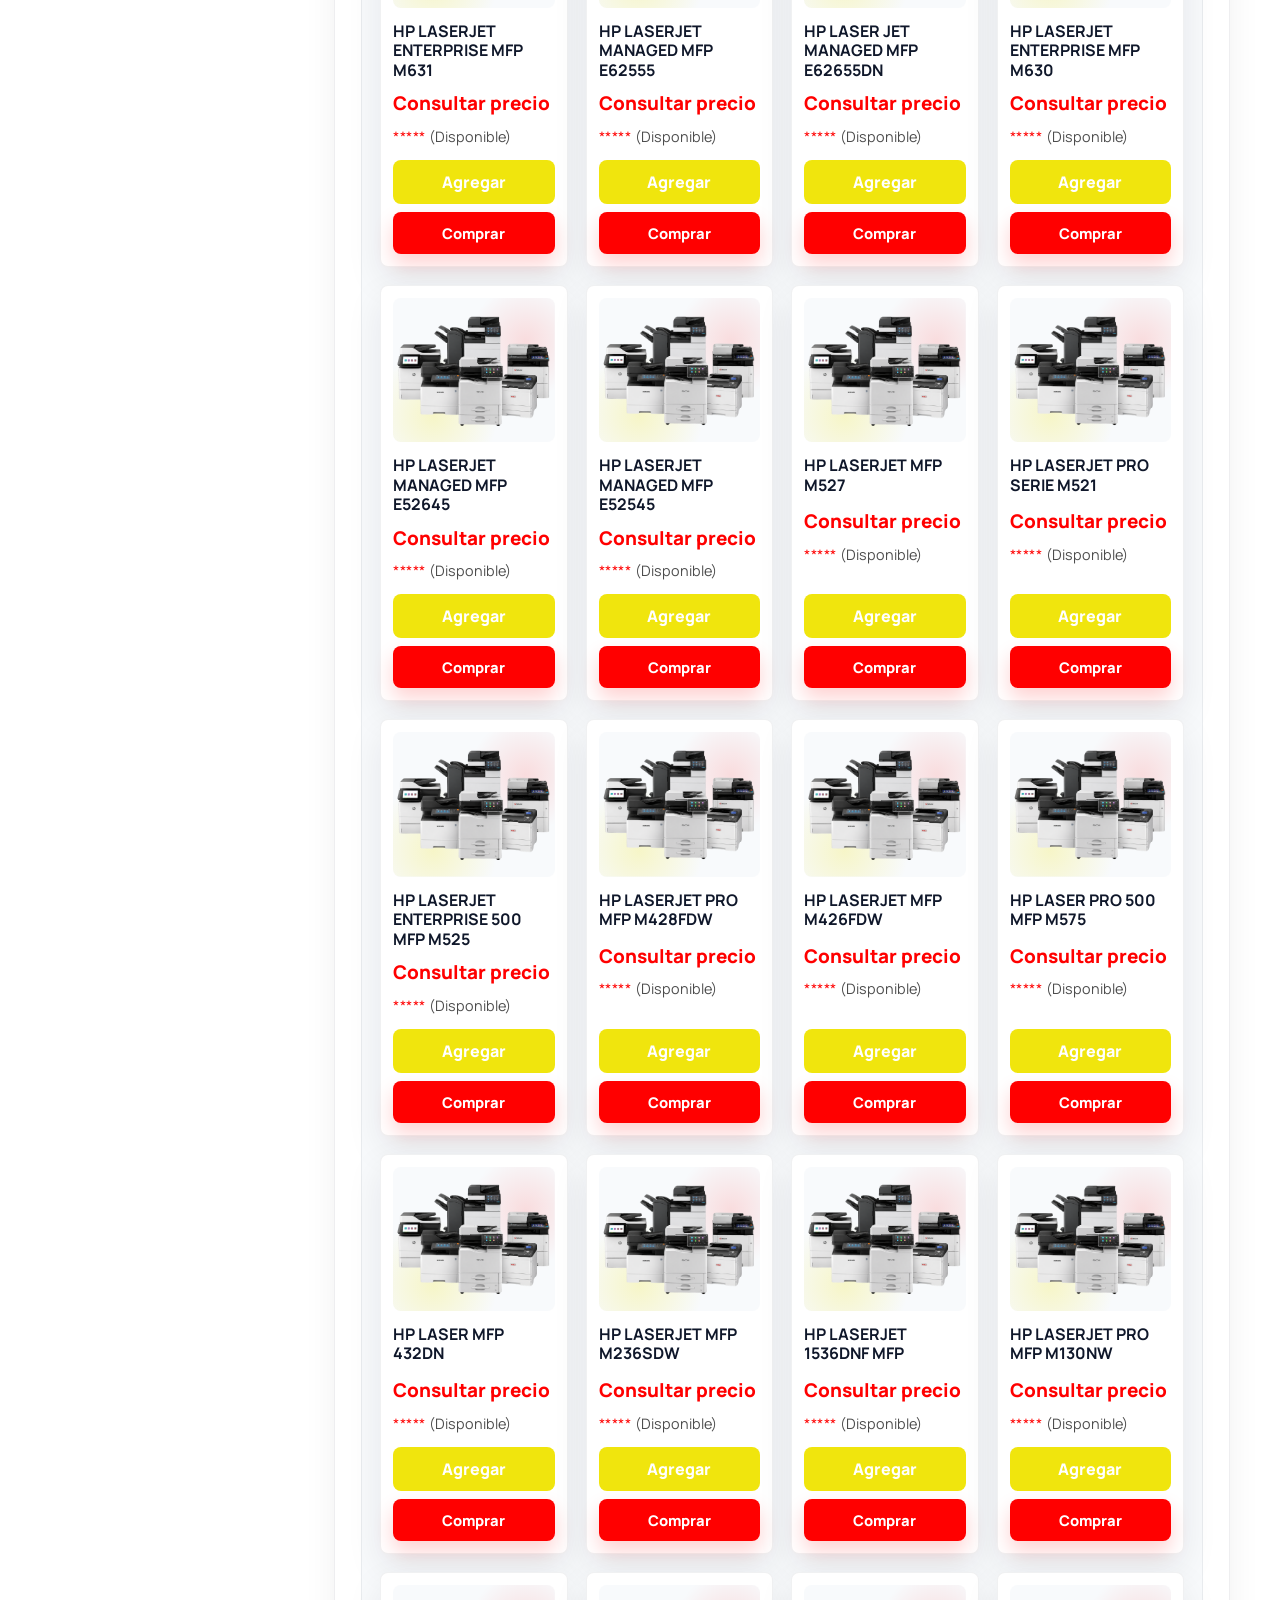
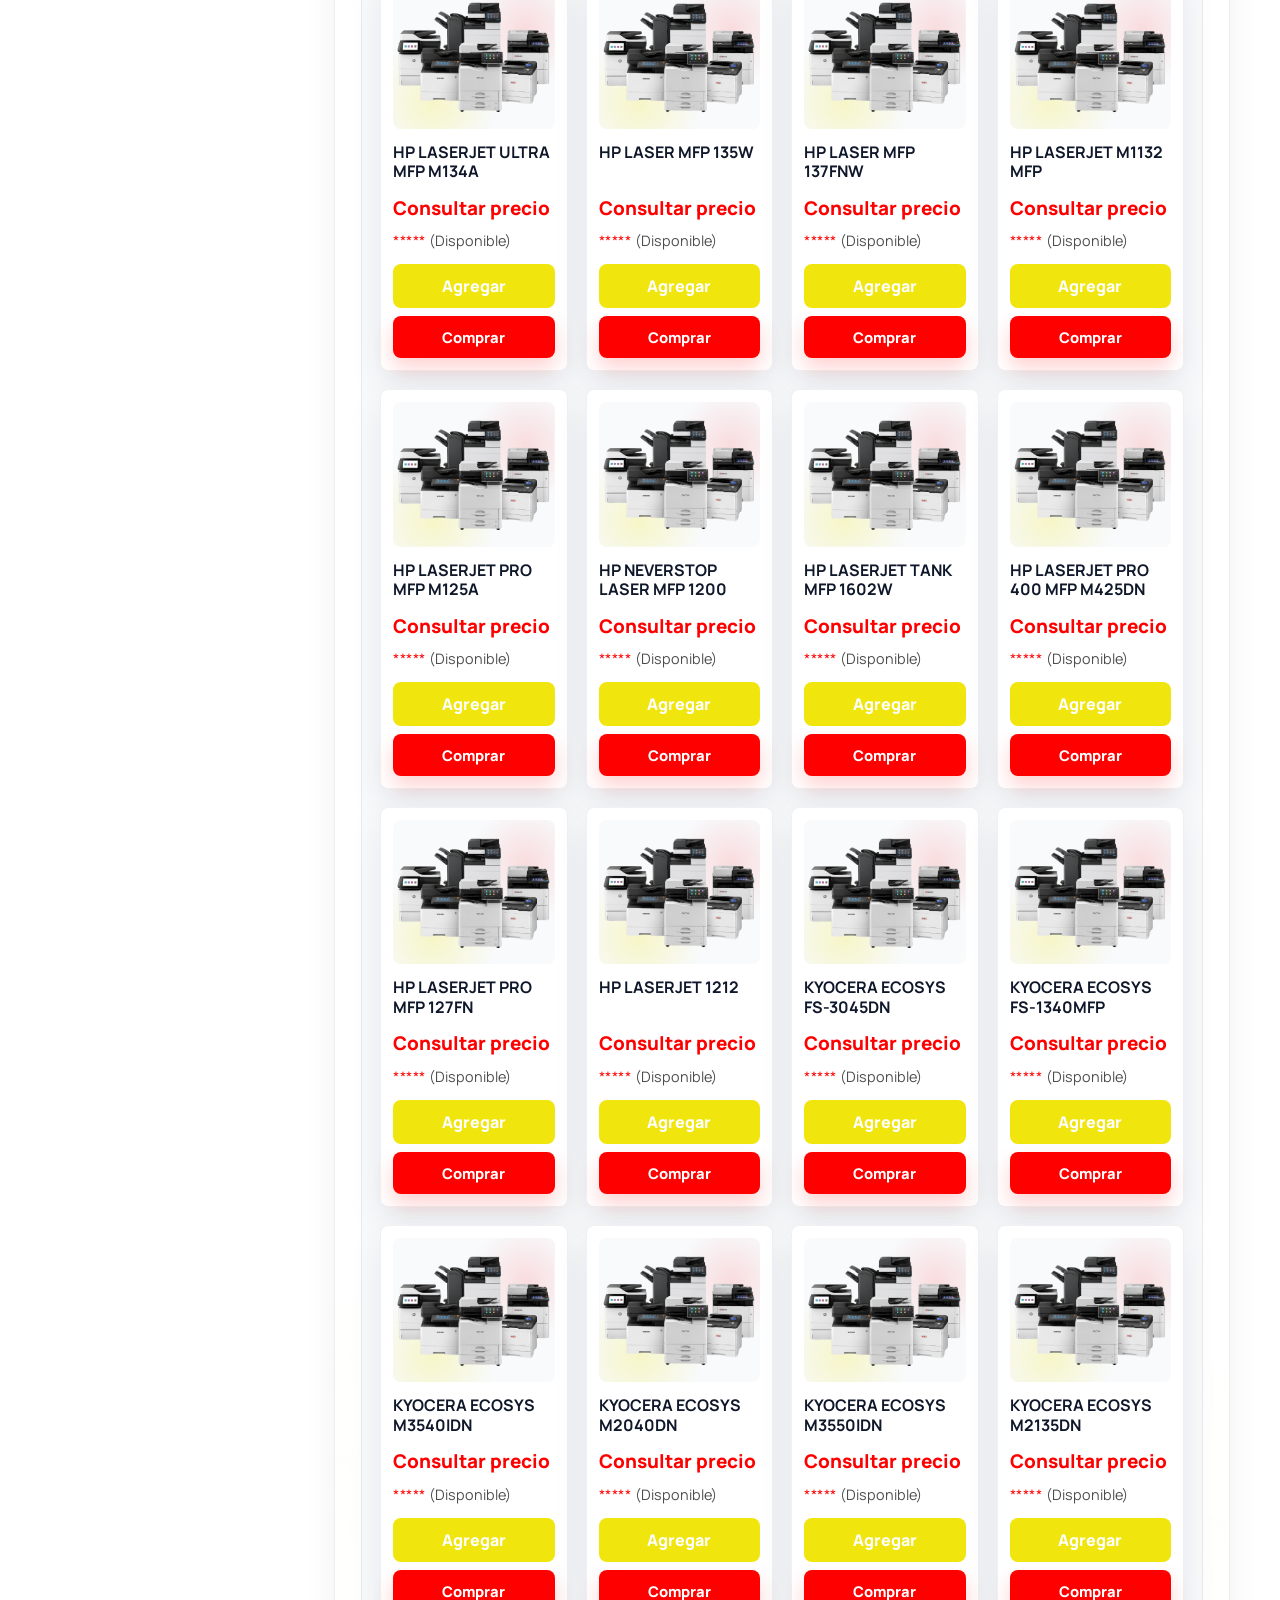
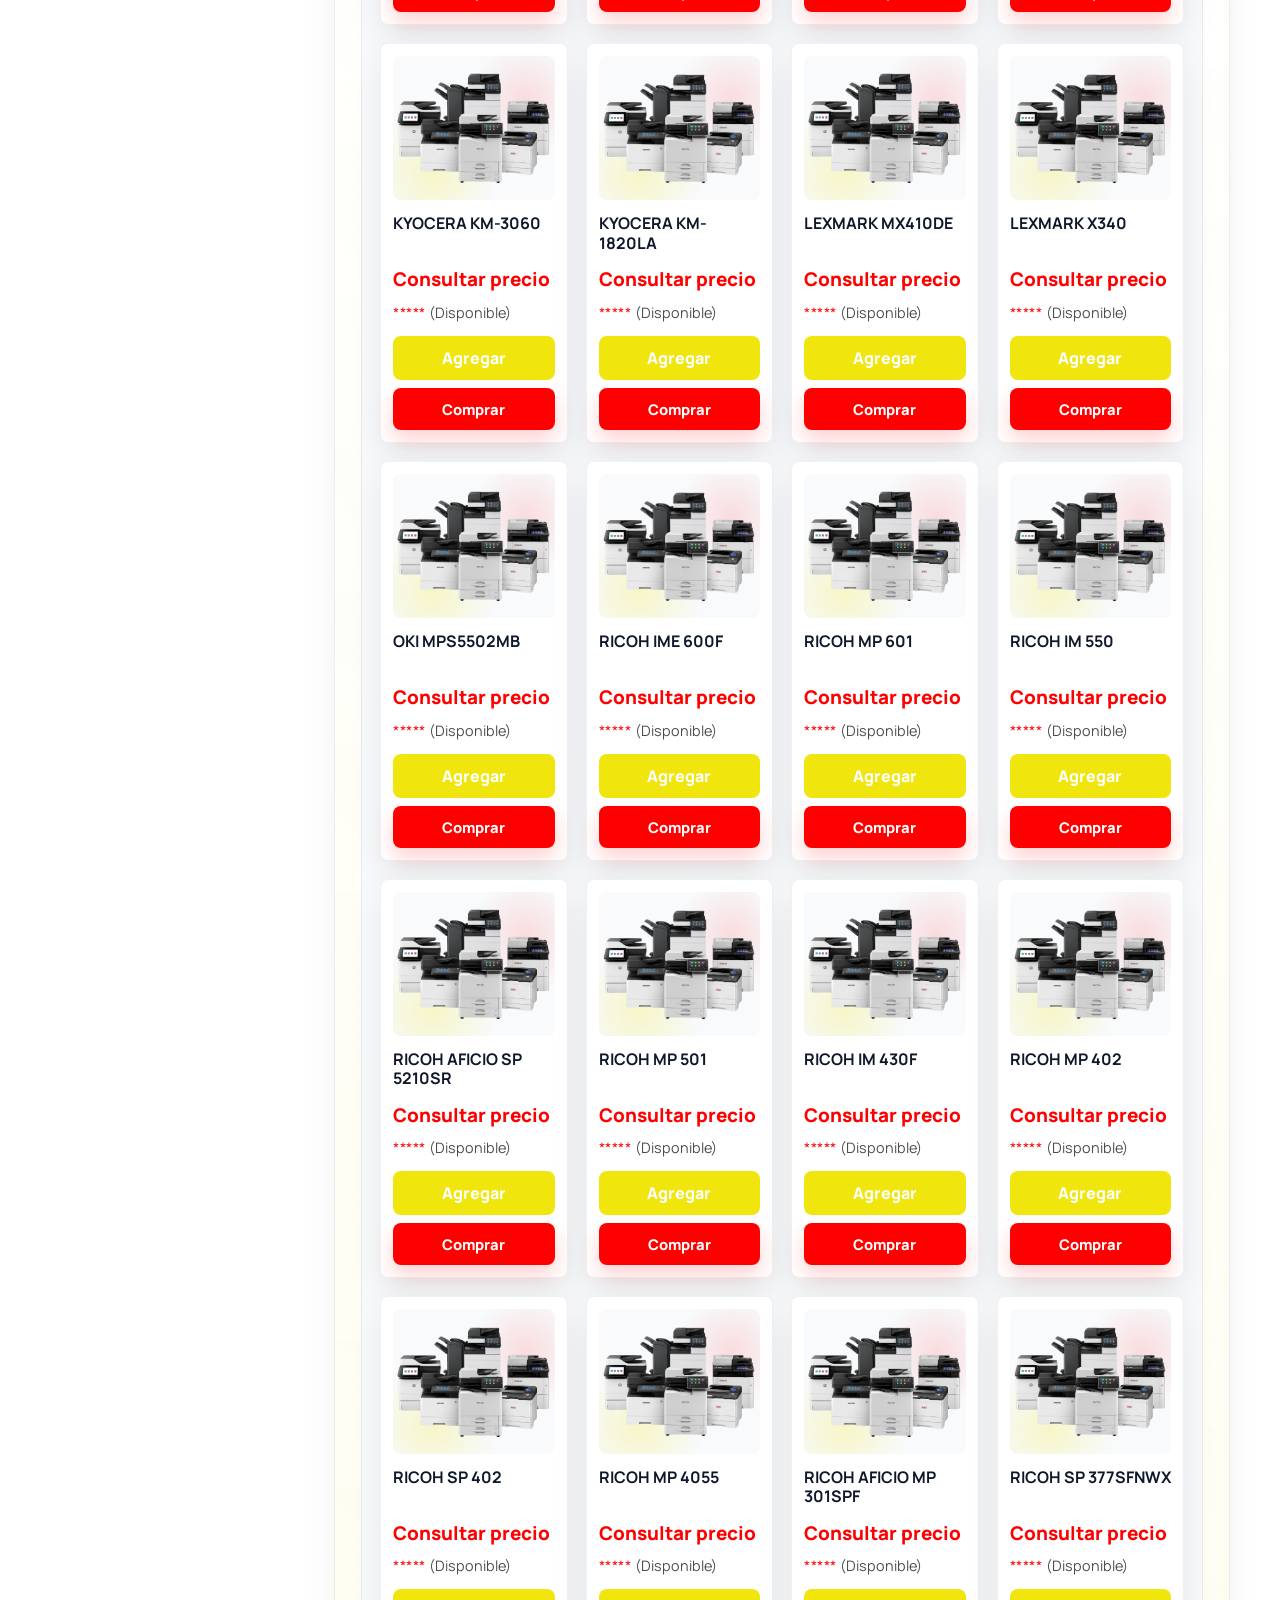
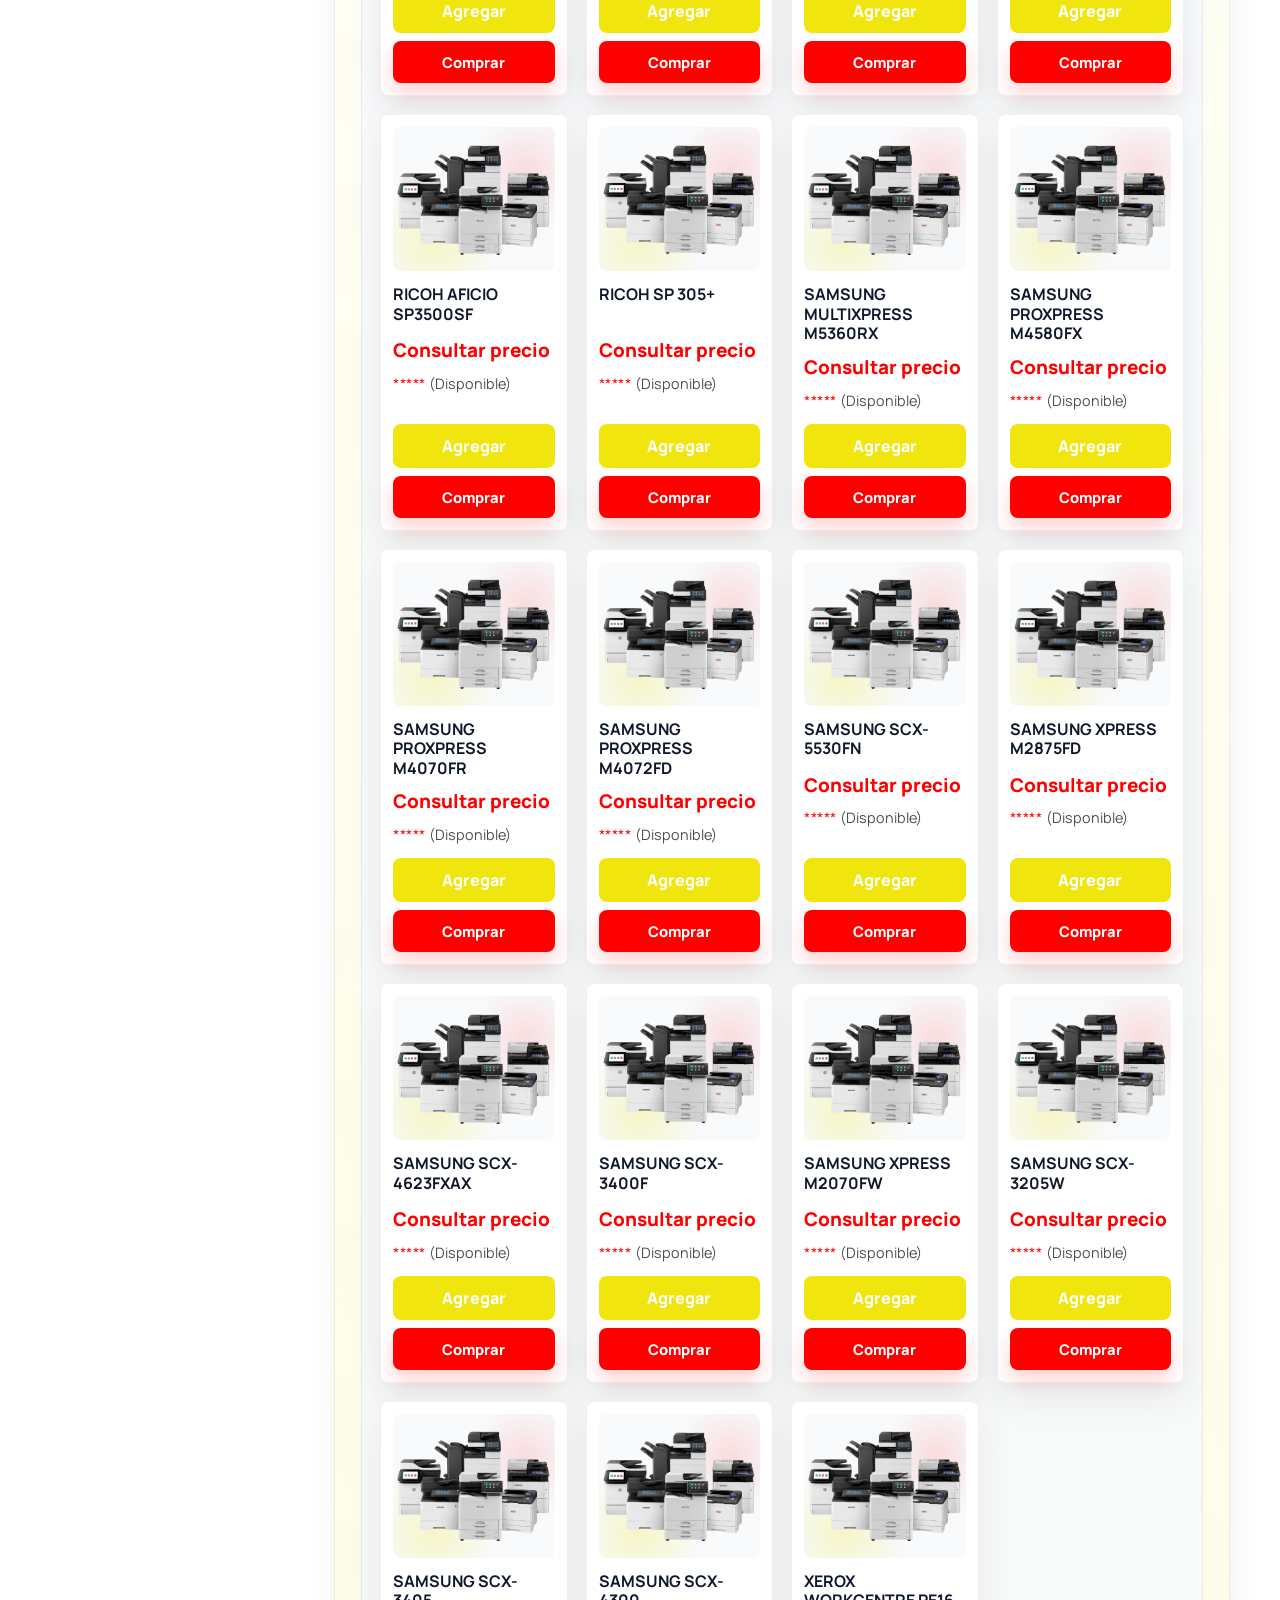
<file: pages/tienda.html>
<!DOCTYPE html>
<html lang="es">
  <head>
    <meta charset="UTF-8" />
    <meta name="viewport" content="width=device-width, initial-scale=1.0" />
    <title>Tienda | Unielectronica</title>
    <link rel="icon" type="image/png" href="../Img/favicon-unielectronica.png" />
    <link rel="stylesheet" href="../style.css" />
  </head>
  <body>
    <div class="preloader" id="preloader" aria-label="Cargando Unielectronica">
      <div class="preloader-card">
        <img src="../Img/UNIELECTRONICA%20LOGO.png" alt="Unielectronica" />
        <span></span>
      </div>
    </div>

    <header class="site-header">
      <div class="top-bar">
        <a class="brand" href="../index.html#inicio" aria-label="Ir al inicio">
          <img class="brand-logo" src="../Img/UNIELECTRONICA%20LOGO.png" alt="Unielectronica" />
        </a>
        <nav class="nav" id="mainNav">
          <a href="../index.html#inicio" class="nav-link">Inicio</a>
          <a href="tienda.html" class="nav-link active">Tienda</a>
          <a href="ofertas.html" class="nav-link">Ofertas</a>
          <a href="nosotros.html" class="nav-link">Nosotros</a>
          <a href="contacto.html" class="nav-link">Contacto</a>
        </nav>
        <div class="header-actions">
          <button class="btn-icon icon-search" id="searchBtn" aria-label="Buscar">
            <svg viewBox="0 0 24 24" aria-hidden="true">
              <circle cx="11" cy="11" r="7"></circle>
              <path d="M16.5 16.5L21 21"></path>
            </svg>
          </button>
          <button class="btn-icon cart-btn icon-cart" aria-label="Carrito">
            <img src="../Img/cart-icon.svg" alt="" aria-hidden="true" />
            <span id="cartCount">0</span>
          </button>
          <button class="mobile-menu-btn" id="menuBtn" aria-label="Menu" aria-expanded="false" aria-controls="mainNav"><span></span></button>
        </div>
      </div>
    </header>

    <div class="search-panel" id="searchPanel" aria-hidden="true">
      <div class="search-box" role="search">
        <label for="productSearch">Buscar en Unielectronica</label>
        <div class="search-row">
          <input id="productSearch" type="search" placeholder="Impresoras, tintas, lectores, computadores..." autocomplete="off" />
          <button class="btn-primary" id="closeSearch" type="button">Cerrar</button>
        </div>
      </div>
    </div>

    <main class="shop-page">
      <section class="shop-hero" aria-label="Tienda Unielectronica">
        <div class="shop-hero-copy">
          <div class="breadcrumb">
            <a href="../index.html#inicio">Inicio</a>
            <span>/</span>
            <strong>Tienda</strong>
          </div>
          <p class="eyebrow">Tecnologia e impresion</p>
          <h1>Tienda</h1>
          <p>Descubre soluciones para hogar, oficina, punto de venta y empresas con atencion cercana.</p>
        </div>
        <div class="shop-hero-products" aria-hidden="true">
          <div class="shop-hero-item shop-hero-printer"></div>
          <div class="shop-hero-item shop-hero-computer"></div>
          <div class="shop-hero-item shop-hero-reader"></div>
        </div>
      </section>

      <!-- Catalogo principal de tienda: a la izquierda estan las categorias y a la derecha los productos. -->
      <section class="shop-layout" aria-label="Catalogo de productos">
        <aside class="shop-sidebar">
          <h2>Categorias</h2>
          <!--
            Menu lateral de categorias.
            Cada href debe coincidir con una categoria definida en app.js y con el data-category de los productos.
            Ejemplo: href="#impresoras" muestra la seccion generada para data-category="impresoras".
          -->
          <a class="shop-category active" href="#catalogo">
            <span>Todos los productos</span>
            <strong>12</strong>
          </a>
          <a class="shop-category shop-category-offers" href="ofertas.html">
            <span class="shop-category-icon" aria-hidden="true">%</span>
            <span>Ofertas</span>
            <strong>6</strong>
          </a>
          <a class="shop-category" href="#impresoras">
            <img src="../Img/printer-icon.svg" alt="" aria-hidden="true" />
            <span>Impresoras</span>
            <strong>6</strong>
          </a>
          <div class="shop-subcategory-nav" aria-label="Subcategorias de impresoras">
            <a href="#impresoras-simple-bn">Simple funcion B/N</a>
            <a href="#impresoras-simple-color">Simple funcion color</a>
            <a href="#impresoras-multi-bn">Multifuncional B/N</a>
            <a href="#impresoras-multi-color">Multifuncional color</a>
            <a href="#impresoras-termica-pos">Termicas POS</a>
            <a href="#impresoras-termica-etiquetas">Termicas etiquetas</a>
            <a href="#impresoras-carnetizadoras">Carnetizadoras</a>
          </div>
          <a class="shop-category" href="#computo">
            <img src="../Img/laptop-icon.svg" alt="" aria-hidden="true" />
            <span>Computo</span>
            <strong>1</strong>
          </a>
          <a class="shop-category" href="#electronica">
            <img src="../Img/electronic-icon.svg" alt="" aria-hidden="true" />
            <span>Tecnologia y electronica</span>
            <strong>2</strong>
          </a>
          <a class="shop-category" href="#audio-video">
            <img src="../Img/audio&amp;video-icon.svg" alt="" aria-hidden="true" />
            <span>Audio y video</span>
            <strong>1</strong>
          </a>
          <a class="shop-category" href="#herramientas">
            <img src="../Img/tools-icon.svg" alt="" aria-hidden="true" />
            <span>Herramientas</span>
            <strong>1</strong>
          </a>
          <a class="shop-category" href="#cables">
            <img src="../Img/cables-icon.svg" alt="" aria-hidden="true" />
            <span>Cables</span>
            <strong>1</strong>
          </a>
        </aside>

        <div class="shop-content">
          <!-- Barra superior del catalogo. Los controles de orden/vista son visuales por ahora. -->
          <div class="shop-toolbar" id="catalogo">
            <p>Catalogo separado por categorias</p>
            <div class="shop-controls">
              <label>
                <span>Ordenar por</span>
                <select aria-label="Ordenar productos">
                  <option>Mas vendidos</option>
                  <option>Menor precio</option>
                  <option>Mayor precio</option>
                  <option>Recientes</option>
                </select>
              </label>
              <button class="shop-view shop-grid-view active" type="button" aria-label="Vista en cuadricula">
                <span></span><span></span><span></span><span></span>
              </button>
              <button class="shop-view shop-list-view" type="button" aria-label="Vista en lista">
                <i></i><i></i><i></i>
              </button>
            </div>
          </div>

          <!--
            AQUI SE AGREGAN PRODUCTOS NUEVOS.

            Para crear un producto, copia un <article class="product-card shop-product-card"> completo
            y cambia estos datos:
            - data-category: categoria donde aparecera. Opciones actuales:
              "impresoras", "computo", "electronica", "audio-video", "herramientas", "cables".
            - data-subcategory: subcategoria opcional. En impresoras usamos:
              "simple-bn", "simple-color", "multi-bn", "multi-color", "termica-pos",
              "termica-etiquetas", "carnetizadoras".
            - data-item: codigo unico del producto en el sistema interno. Cambialo por el ITEM real.
            - data-product: palabras clave para el buscador y el carrito.
            - product-badge: etiqueta opcional como Oferta, Nuevo o B2B. Puedes quitar ese <span>.
            - shop-product-media + clase visual: imagen o dibujo del producto. Las clases estan en style.css.
            - h3, price, rating: texto visible de la tarjeta.

            app.js lee estos productos y los separa automaticamente en secciones por categoria.
          -->
          <div class="shop-products products-grid">
            <!-- Producto de ejemplo: impresora de oficina dentro de la categoria Impresoras. -->
            <article class="product-card shop-product-card" data-category="impresoras" data-subcategory="multi-color" data-item="ITEM-001" data-product="impresora multifuncional oficina empresarial alto volumen">
              <span class="product-badge">Oferta</span>
              <div class="shop-product-media shop-product-printer-office"></div>
              <h3>Impresora Multifuncional Oficina</h3>
              <p class="price">$1.899.900 <span>$2.199.900</span></p>
              <p class="rating">***** <span>(128)</span></p>
              <button class="add-cart" type="button">Agregar</button>
            </article>
            <article class="product-card shop-product-card" data-category="impresoras" data-subcategory="simple-color" data-item="ITEM-002" data-product="impresora hogar tinta documentos tareas">
              <span class="product-badge new">Nuevo</span>
              <div class="shop-product-media shop-product-printer-home"></div>
              <h3>Impresora para Hogar</h3>
              <p class="price">$749.900</p>
              <p class="rating">***** <span>(96)</span></p>
              <button class="add-cart" type="button">Agregar</button>
            </article>
            <article class="product-card shop-product-card" data-category="computo" data-item="ITEM-003" data-product="computador portatil hogar estudio trabajo">
              <div class="shop-product-media shop-product-laptop"></div>
              <h3>Computador Portatil Hogar</h3>
              <p class="price">$2.499.900</p>
              <p class="rating">***** <span>(74)</span></p>
              <button class="add-cart" type="button">Agregar</button>
            </article>
            <article class="product-card shop-product-card" data-category="electronica" data-item="ITEM-004" data-product="lector codigo barras qr huella punto de venta">
              <div class="shop-product-media shop-product-reader"></div>
              <h3>Lector Codigos, QR y Huellas</h3>
              <p class="price">$399.900</p>
              <p class="rating">***** <span>(210)</span></p>
              <button class="add-cart" type="button">Agregar</button>
            </article>
            <article class="product-card shop-product-card" data-category="impresoras" data-subcategory="termica-etiquetas" data-item="ITEM-005" data-product="impresora etiquetas codigo barras envios textil">
              <span class="product-badge">Oferta</span>
              <div class="shop-product-media shop-product-label"></div>
              <h3>Impresora de Etiquetas</h3>
              <p class="price">$689.900 <span>$849.900</span></p>
              <p class="rating">***** <span>(156)</span></p>
              <button class="add-cart" type="button">Agregar</button>
            </article>
            <article class="product-card shop-product-card" data-category="impresoras" data-subcategory="simple-color" data-item="ITEM-006" data-product="kit tintas suministros impresion oficina">
              <div class="shop-product-media shop-product-inks"></div>
              <h3>Kit de Tintas Originales</h3>
              <p class="price">$189.900</p>
              <p class="rating">***** <span>(87)</span></p>
              <button class="add-cart" type="button">Agregar</button>
            </article>
            <article class="product-card shop-product-card" data-category="impresoras" data-subcategory="simple-bn" data-item="ITEM-007" data-product="toner laser impresora oficina">
              <span class="product-badge new">Nuevo</span>
              <div class="shop-product-media shop-product-toner"></div>
              <h3>Toner Laser Alto Rendimiento</h3>
              <p class="price">$299.900</p>
              <p class="rating">***** <span>(43)</span></p>
              <button class="add-cart" type="button">Agregar</button>
            </article>
            <article class="product-card shop-product-card" data-category="audio-video" data-item="ITEM-008" data-product="audifonos parlante sonido audio video">
              <div class="shop-product-media shop-product-audio"></div>
              <h3>Audio para Oficina y Hogar</h3>
              <p class="price">$169.900</p>
              <p class="rating">***** <span>(34)</span></p>
              <button class="add-cart" type="button">Agregar</button>
            </article>
            <article class="product-card shop-product-card" data-category="cables" data-item="ITEM-009" data-product="cable usb hdmi red accesorios conectividad">
              <div class="shop-product-media shop-product-cable"></div>
              <h3>Cables y Accesorios</h3>
              <p class="price">$29.900</p>
              <p class="rating">***** <span>(112)</span></p>
              <button class="add-cart" type="button">Agregar</button>
            </article>
            <article class="product-card shop-product-card" data-category="herramientas" data-item="ITEM-010" data-product="herramientas tecnicas mantenimiento electronica">
              <div class="shop-product-media shop-product-tools"></div>
              <h3>Kit Herramientas Tecnicas</h3>
              <p class="price">$219.900</p>
              <p class="rating">***** <span>(98)</span></p>
              <button class="add-cart" type="button">Agregar</button>
            </article>
            <article class="product-card shop-product-card" data-category="electronica" data-item="ITEM-011" data-product="componentes modulos electronica sensor placa">
              <div class="shop-product-media shop-product-board"></div>
              <h3>Modulos Electronicos</h3>
              <p class="price">$59.900</p>
              <p class="rating">***** <span>(65)</span></p>
              <button class="add-cart" type="button">Agregar</button>
            </article>
            <article class="product-card shop-product-card" data-category="impresoras" data-subcategory="multi-bn" data-item="ITEM-012" data-product="alquiler impresora renta mensual empresa">
              <span class="product-badge">B2B</span>
              <div class="shop-product-media shop-product-rent"></div>
              <h3>Renta Mensual de Impresoras</h3>
              <p class="price">Desde $120.000</p>
              <p class="rating">***** <span>(71)</span></p>
              <button class="add-cart" type="button">Agregar</button>
            </article>
          </div>

          <nav class="shop-pagination" aria-label="Paginacion de productos">
            <a class="active" href="#">1</a>
            <a href="#">2</a>
            <a href="#">3</a>
            <a href="#">4</a>
            <a href="#" aria-label="Siguiente">›</a>
          </nav>
        </div>
      </section>

      <section class="info-strip shop-info-strip">
        <div class="info-card">
          <span class="info-icon" aria-hidden="true"><img src="../Img/shipments-icon.svg" alt="" /></span>
          <div>
            <h4>Envio Gratis</h4>
            <p>En compras desde $150.000</p>
          </div>
        </div>
        <div class="info-card">
          <span class="info-icon" aria-hidden="true"><img src="../Img/warranty-icon.svg" alt="" /></span>
          <div>
            <h4>Garantia Total</h4>
            <p>12 meses de garantia</p>
          </div>
        </div>
        <div class="info-card">
          <span class="info-icon" aria-hidden="true"><img src="../Img/afterSale-icon.svg" alt="" /></span>
          <div>
            <h4>Soporte 24/7</h4>
            <p>Estamos aqui para ayudarte</p>
          </div>
        </div>
        <div class="info-card">
          <span class="info-icon" aria-hidden="true"><img src="../Img/safety-icon.svg" alt="" /></span>
          <div>
            <h4>Pago Seguro</h4>
            <p>Multiples metodos de pago</p>
          </div>
        </div>
      </section>

      <section class="shop-newsletter">
        <div>
          <h2>Recibe nuestras ofertas y novedades</h2>
          <p>Promociones, suministros y tecnologia para tu negocio.</p>
        </div>
        <form>
          <input type="email" placeholder="Ingresa tu correo electronico" aria-label="Correo electronico" />
          <button class="btn-primary" type="submit">Suscribirme</button>
        </form>
      </section>
    </main>

    <footer class="site-footer">
      <div class="footer-tab">Mas informacion</div>
      <div class="footer-content">
        <div class="footer-column">
          <h3>Contactanos</h3>
          <a href="tel:+573054829046">Ventas WhatsApp<br />(+57) 305 482 90 46</a>
          <a href="mailto:ventas@unielectronica.com">ventas@unielectronica.com</a>
          <span>Cali: San Nicolas</span>
          <span>Bogota: Centro tecnologico/comercial</span>
        </div>
        <div class="footer-column">
          <h3>Centro de ayuda</h3>
          <a href="#">Preguntas frecuentes</a>
          <a href="contacto.html">Contacto</a>
          <a href="#">Garantias y cambios</a>
          <a href="#">Metodos de pago</a>
        </div>
        <div class="footer-column">
          <h3>Soluciones</h3>
          <a href="#">Impresoras</a>
          <a href="#">Computo</a>
          <a href="#">Audio y Video</a>
          <a href="tienda.html#electronica">Tecnologia y electronica</a>
          <a href="#">Herramientas</a>
        </div>
        <div class="footer-column">
          <h3>Nuestra compania</h3>
          <a href="nosotros.html">Quienes somos</a>
          <a href="#">Ventas empresariales</a>
          <a href="#">Soporte tecnico</a>
          <a href="#">Puntos de entrega</a>
        </div>
        <div class="footer-column">
          <h3>Informacion legal</h3>
          <a href="#">Terminos y condiciones</a>
          <a href="#">Politicas de privacidad</a>
          <a href="#">Tratamiento de datos</a>
          <a href="#">Politica de garantias</a>
        </div>
      </div>
      <div class="footer-bottom">
        <p>Unielectronica</p>
        <span>2026 Unielectronica. Tecnologia, impresion y soporte para clientes reales.</span>
      </div>
    </footer>

    <a class="whatsapp-float" href="https://wa.me/573157001313" target="_blank" rel="noopener" aria-label="Escribir por WhatsApp">
      <span>WhatsApp</span>
      <svg viewBox="0 0 24 24" aria-hidden="true">
        <path d="M12 3.5a8.4 8.4 0 0 0-7.25 12.64L4 20.5l4.45-1.17A8.4 8.4 0 1 0 12 3.5Z"></path>
        <path d="M8.8 8.2c.2-.42.42-.43.62-.43h.5c.16 0 .38.06.58.48.22.52.72 1.77.78 1.9.06.13.1.29.02.46-.08.18-.13.29-.27.45-.13.16-.28.35-.4.47-.13.13-.27.27-.12.53.16.26.68 1.12 1.46 1.8 1 .9 1.84 1.18 2.1 1.31.26.13.42.11.57-.06.16-.18.66-.77.84-1.04.18-.26.35-.22.59-.13.24.08 1.52.72 1.78.85.26.13.43.19.5.3.06.11.06.64-.15 1.25-.21.6-1.23 1.18-1.72 1.22-.44.04-1 .06-1.62-.1-.37-.1-.85-.28-1.46-.54-2.56-1.1-4.23-3.67-4.36-3.84-.13-.18-1.04-1.38-1.04-2.63 0-1.25.66-1.86.9-2.12Z"></path>
      </svg>
    </a>

    <script src="../app.js"></script>
  </body>
</html>
</file>
<file: style.css>
@import url("https://fonts.googleapis.com/css2?family=Manrope:wght@400;500;600;700;800;900&display=swap");

:root {
  --bg: #ffffff;
  --white: #ffffff;
  --black: #000000;
  --gray: #4d4d4d;
  --blue: #ff0000;
  --blue-soft: #fff9b8;
  --yellow: #f0e50d;
  --red: #ff0000;
  --green: #000000;
  --orange: #f0e50d;
  --shadow: 0 18px 50px rgba(0, 0, 0, 0.12);
  --radius: 8px;
  --header-height: 82px;
}

* {
  box-sizing: border-box;
}

html {
  scroll-behavior: smooth;
}

html,
body {
  overflow-x: hidden;
}

body {
  margin: 0;
  font-family: "Manrope", "Aptos", "Segoe UI", ui-sans-serif, system-ui, sans-serif;
  background: var(--bg);
  color: var(--black);
  padding-top: var(--header-height);
}

button,
a {
  font: inherit;
}

a {
  text-decoration: none;
}

.preloader {
  position: fixed;
  inset: 0;
  z-index: 999;
  display: grid;
  place-items: center;
  background: var(--white);
  transition: opacity 0.45s ease, visibility 0.45s ease;
}

.preloader.is-hidden {
  opacity: 0;
  visibility: hidden;
  pointer-events: none;
}

.preloader-card {
  display: grid;
  justify-items: center;
  gap: 22px;
}

.preloader-card img {
  width: min(260px, 68vw);
  height: auto;
  display: block;
  animation: preloaderPulse 1.2s ease-in-out infinite;
}

.preloader-card span {
  width: 150px;
  height: 4px;
  overflow: hidden;
  border-radius: 999px;
  background: rgba(15, 23, 42, 0.1);
}

.preloader-card span::before {
  content: "";
  display: block;
  width: 46%;
  height: 100%;
  border-radius: inherit;
  background: var(--red);
  animation: preloaderBar 1s ease-in-out infinite;
}

@keyframes preloaderPulse {
  0%,
  100% {
    transform: scale(1);
  }

  50% {
    transform: scale(1.035);
  }
}

@keyframes preloaderBar {
  0% {
    transform: translateX(-110%);
  }

  100% {
    transform: translateX(230%);
  }
}

.site-header {
  position: fixed;
  top: 0;
  left: 0;
  right: 0;
  z-index: 10;
  background:
    radial-gradient(circle at 18% 100%, rgba(240, 229, 13, 0.34) 0 22%, rgba(240, 229, 13, 0) 42%),
    radial-gradient(circle at 82% 0%, rgba(255, 0, 0, 0.16) 0 26%, rgba(255, 0, 0, 0) 48%),
    linear-gradient(180deg, rgba(255, 255, 255, 0.98), rgba(255, 255, 255, 0.9));
  backdrop-filter: blur(14px);
  border-bottom: 1px solid rgba(255, 0, 0, 0.08);
  box-shadow: 0 14px 34px rgba(15, 23, 42, 0.06);
}

.site-header::before {
  content: "";
  position: absolute;
  inset: 0;
  z-index: -1;
  pointer-events: none;
  background:
    radial-gradient(circle at 38% 50%, rgba(240, 229, 13, 0.12), transparent 28%),
    radial-gradient(circle at 68% 62%, rgba(255, 0, 0, 0.08), transparent 30%);
}

.top-bar {
  position: relative;
  z-index: 1;
  width: min(1180px, calc(100% - 32px));
  margin: 0 auto;
  display: flex;
  align-items: center;
  justify-content: space-between;
  gap: 14px;
  padding: 18px 0;
}

.brand {
  display: flex;
  align-items: center;
  color: var(--black);
  flex: 0 0 auto;
}

.brand-logo {
  display: block;
  width: clamp(150px, 17vw, 230px);
  height: 46px;
  object-fit: contain;
  object-position: left center;
}

.nav {
  display: flex;
  align-items: center;
  gap: 22px;
  flex-wrap: wrap;
  justify-content: center;
}

.nav-link {
  color: var(--gray);
  font-size: 0.95rem;
  transition: color 0.2s ease;
}

.nav-link:hover,
.nav-link.active {
  color: var(--red);
}

.header-actions {
  display: flex;
  align-items: center;
  gap: 12px;
  flex: 0 0 auto;
}

.btn-icon {
  position: relative;
  width: 46px;
  height: 46px;
  border: 1px solid rgba(15, 23, 42, 0.1);
  border-radius: 14px;
  background: rgba(255, 255, 255, 0.24);
  color: var(--black);
  cursor: pointer;
  box-shadow:
    0 10px 22px rgba(15, 23, 42, 0.06),
    inset 0 1px 0 rgba(255, 255, 255, 0.38);
  display: grid;
  place-items: center;
  backdrop-filter: blur(10px);
  transition: transform 0.18s ease, box-shadow 0.18s ease, border-color 0.18s ease, background 0.18s ease;
  -webkit-tap-highlight-color: transparent;
}

.btn-icon::before {
  content: "";
  display: none;
}

.btn-icon svg {
  position: relative;
  z-index: 1;
  width: 21px;
  height: 21px;
  fill: none;
  stroke: currentColor;
  stroke-width: 2.6;
  stroke-linecap: round;
  stroke-linejoin: round;
}

.btn-icon img {
  position: relative;
  z-index: 1;
  width: 23px;
  height: 23px;
  display: block;
  object-fit: contain;
}

.btn-icon:hover {
  transform: translateY(-2px);
  border-color: rgba(255, 0, 0, 0.28);
  background: rgba(255, 255, 255, 0.36);
  box-shadow:
    0 14px 28px rgba(15, 23, 42, 0.1),
    0 8px 18px rgba(255, 0, 0, 0.08),
    inset 0 1px 0 rgba(255, 255, 255, 0.46);
}

.btn-icon:active {
  transform: translateY(0);
  box-shadow:
    0 8px 18px rgba(15, 23, 42, 0.08),
    inset 0 1px 0 rgba(255, 255, 255, 0.35);
}

.btn-icon:focus-visible {
  outline: 3px solid rgba(240, 229, 13, 0.65);
  outline-offset: 3px;
}

.cart-btn span {
  position: absolute;
  right: -5px;
  top: -6px;
  z-index: 2;
  min-width: 20px;
  height: 20px;
  padding: 0 5px;
  margin: 0;
  border: 2px solid #ffffff;
  border-radius: 999px;
  background: var(--red);
  color: #ffffff;
  box-shadow: 0 8px 14px rgba(255, 0, 0, 0.28);
  font-size: 0.68rem;
  line-height: 16px;
  font-weight: 950;
  text-align: center;
  pointer-events: none;
}

.cart-btn {
  position: relative;
  display: flex;
  align-items: center;
  justify-content: center;
}

.cart-btn::after {
  content: "";
  position: absolute;
  inset: 9px;
  border-radius: 12px;
  background: rgba(255, 0, 0, 0.08);
  opacity: 0;
  transition: opacity 0.18s ease;
}

.cart-btn:hover::after {
  opacity: 1;
}

.mobile-menu-btn {
  display: none;
  width: 42px;
  height: 42px;
  border: 0;
  border-radius: var(--radius);
  background: var(--black);
  color: white;
  place-items: center;
  cursor: pointer;
}

.mobile-menu-btn span,
.mobile-menu-btn::before,
.mobile-menu-btn::after {
  content: "";
  width: 18px;
  height: 2px;
  background: white;
  display: block;
  border-radius: 2px;
}

.mobile-menu-btn {
  gap: 4px;
}

.search-panel {
  position: fixed;
  inset: 82px 16px auto;
  z-index: 20;
  display: none;
  justify-content: center;
}

.search-panel.open {
  display: flex;
}

.search-box {
  width: min(760px, 100%);
  background: white;
  border: 1px solid rgba(15, 23, 42, 0.08);
  border-radius: var(--radius);
  box-shadow: var(--shadow);
  padding: 18px;
}

.search-box label {
  display: block;
  font-weight: 700;
  margin-bottom: 10px;
}

.search-row {
  display: flex;
  gap: 10px;
}

.search-row input {
  flex: 1;
  min-width: 0;
  border: 1px solid rgba(15, 23, 42, 0.14);
  border-radius: var(--radius);
  padding: 13px 14px;
  outline: none;
}

main {
  width: min(1180px, calc(100% - 32px));
  margin: 0 auto;
  padding: 0 0 64px;
}

.hero {
  margin-bottom: 44px;
}

.hero-carousel {
  display: block;
  position: relative;
  overflow: hidden;
  width: 100vw;
  min-height: clamp(590px, 69vh, 810px);
  margin-left: calc(50% - 50vw);
  padding: clamp(10px, 1.6vw, 24px) 0 76px;
  background: var(--white);
}

.carousel-track {
  display: flex;
  transition: transform 0.55s ease;
  will-change: transform;
}

.hero-slide {
  min-width: 100%;
  display: grid;
  grid-template-columns: minmax(360px, 0.88fr) minmax(560px, 1.12fr);
  gap: clamp(36px, 5vw, 88px);
  align-items: start;
  width: min(1640px, calc(100vw - 96px));
  margin: 0 auto;
  padding: clamp(18px, 3vh, 34px) clamp(24px, 3vw, 48px) 0;
}

.carousel-btn {
  position: absolute;
  bottom: 18px;
  z-index: 2;
  width: 42px;
  height: 42px;
  border: 0;
  border-radius: 50%;
  background: transparent;
  box-shadow: none;
  cursor: pointer;
  transition: transform 0.2s ease, background 0.2s ease;
  padding: 0;
  display: grid;
  place-items: center;
}

.carousel-btn img {
  width: 100%;
  height: 100%;
  display: block;
  object-fit: contain;
}

.carousel-btn:hover {
  background: transparent;
  transform: scale(1.08);
}

.carousel-prev {
  left: calc(50% - 170px);
}

.carousel-next {
  right: calc(50% - 170px);
}

.carousel-dots {
  position: absolute;
  left: 50%;
  bottom: 38px;
  display: flex;
  gap: 8px;
  transform: translateX(-50%);
  width: max-content;
  max-width: calc(100% - 180px);
  justify-content: center;
}

.carousel-dot {
  width: 26px;
  height: 5px;
  border: 0;
  border-radius: 99px;
  background: rgba(15, 23, 42, 0.16);
  cursor: pointer;
}

.carousel-dot.active {
  background: var(--red);
}

.hero-text {
  position: relative;
  z-index: 2;
  max-width: 640px;
  text-transform: uppercase;
}

.eyebrow {
  color: var(--red);
  font-weight: 900;
  margin-bottom: 14px;
  letter-spacing: 0.02em;
}

.hero h1 {
  font-size: clamp(3.4rem, 5.35vw, 6.55rem);
  line-height: 0.92;
  margin: 0 0 18px;
  letter-spacing: 0;
  font-weight: 950;
  overflow-wrap: anywhere;
}

.hero h1 span {
  color: var(--red);
  display: block;
  margin-left: 0;
}

.hero-copy {
  color: var(--gray);
  line-height: 1.55;
  margin-bottom: 30px;
  max-width: 560px;
  font-size: 1rem;
  font-weight: 700;
}

.hero-actions {
  display: flex;
  align-items: center;
  gap: 12px;
  flex-wrap: wrap;
}

.btn-primary,
.btn-secondary,
.feature-btn,
.btn-ghost,
.add-cart {
  display: inline-flex;
  align-items: center;
  justify-content: center;
  padding: 14px 24px;
  border-radius: var(--radius);
  border: none;
  cursor: pointer;
  transition: transform 0.2s ease, box-shadow 0.2s ease;
}

.btn-primary {
  background: var(--red);
  color: white;
}

.btn-secondary {
  background: white;
  color: var(--black);
  border: 1px solid rgba(0, 0, 0, 0.14);
}

.btn-ghost {
  background: transparent;
  color: var(--black);
  border: 1px solid rgba(0, 0, 0, 0.18);
}

.btn-primary:hover,
.btn-secondary:hover,
.feature-btn:hover,
.btn-ghost:hover,
.add-cart:hover {
  transform: translateY(-2px);
}

.hero-media {
  display: grid;
  gap: 18px;
  justify-items: stretch;
  min-width: 0;
}

.device-card {
  width: 100%;
  max-width: 760px;
  justify-self: end;
  min-height: clamp(460px, 42vw, 650px);
  background:
    radial-gradient(circle at 84% 14%, rgba(255, 0, 0, 0.12), transparent 30%),
    radial-gradient(circle at 18% 82%, rgba(240, 229, 13, 0.35), transparent 28%),
    linear-gradient(180deg, rgba(255,255,255,0.98), rgba(240,229,13,0.14));
  border-radius: var(--radius);
  box-shadow: var(--shadow);
  display: grid;
  place-items: center;
  position: relative;
  overflow: hidden;
}

.device-card::before {
  content: "";
  position: absolute;
  inset: 7%;
  border: 1px solid rgba(15, 23, 42, 0.06);
  border-radius: var(--radius);
  pointer-events: none;
}

.hero-product-image {
  position: relative;
  z-index: 1;
  width: min(78%, 560px);
  height: min(72%, 470px);
  filter: drop-shadow(0 24px 24px rgba(15, 23, 42, 0.18));
}

.hero-office-printer {
  width: calc(100% - 56px);
  height: calc(100% - 56px);
  background: url("Img/impresorasOficina.png") center / contain no-repeat;
  border-radius: 0;
}

.hero-home-printer,
.hero-computer,
.hero-readers,
.hero-label-printer {
  width: calc(100% - 56px);
  height: calc(100% - 56px);
  border: 0;
  border-radius: 0;
  transform: none;
}

.hero-office-printer::before,
.hero-office-printer::after,
.hero-home-printer::before,
.hero-home-printer::after,
.hero-computer::before,
.hero-computer::after,
.hero-readers::before,
.hero-readers::after,
.hero-label-printer::before,
.hero-label-printer::after {
  content: "";
  position: absolute;
  display: block;
}

.hero-office-printer::before {
  display: none;
}

.hero-office-printer::after {
  display: none;
}

.hero-home-printer {
  background: url("Img/impresorasHogar.png") center / contain no-repeat;
}

.hero-home-printer::before {
  display: none;
}

.hero-home-printer::after {
  display: none;
}

.hero-computer {
  background: url("Img/computoHogar.png") center / contain no-repeat;
}

.hero-computer::after {
  display: none;
}

.hero-readers {
  background: url("Img/lectores.png") center / contain no-repeat;
}

.hero-readers::before {
  display: none;
}

.hero-readers::after {
  display: none;
}

.hero-label-printer {
  background: url("Img/impresorasEtiquetas.png") center / contain no-repeat;
}

.hero-label-printer::before {
  display: none;
}

.hero-label-printer::after {
  display: none;
}

.hero-feature-card {
  display: none;
}

.hero-feature-card::before {
  content: "";
  width: 8px;
  height: 8px;
  display: inline-block;
  margin-right: 8px;
  border-radius: 50%;
  background: var(--red);
  vertical-align: 1px;
}

.feature-top {
  top: 13%;
  right: 7%;
}

.feature-mid {
  left: 8%;
  top: 42%;
}

.feature-bottom {
  right: 10%;
  bottom: 11%;
}

.device-image {
  width: 100%;
  height: 100%;
  border-radius: var(--radius);
  background-size: cover;
  background-position: center;
}

.device-image-1 {
  width: 76%;
  height: 76%;
  background:
    radial-gradient(circle at 33% 47%, #111827 0 18%, transparent 19%),
    radial-gradient(circle at 68% 47%, #111827 0 18%, transparent 19%),
    linear-gradient(90deg, transparent 22%, #111827 23% 28%, transparent 29% 71%, #111827 72% 77%, transparent 78%),
    radial-gradient(circle at 50% 35%, transparent 0 30%, #111827 31% 35%, transparent 36%),
    linear-gradient(135deg, #fff9b8, #ffffff);
}

.device-card .device-image-2,
.device-card .product-image-4 {
  width: 76%;
  height: 76%;
  margin: 0;
}

.floating-chip {
  position: absolute;
  background: white;
  border: 1px solid rgba(15, 23, 42, 0.08);
  border-radius: var(--radius);
  box-shadow: var(--shadow);
  padding: 10px 14px;
  font-weight: 700;
  color: var(--black);
}

.chip-top {
  right: 22px;
  top: 32px;
}

.chip-bottom {
  left: 22px;
  bottom: 32px;
}

.hero-description {
  width: 100%;
  background: white;
  border-radius: var(--radius);
  padding: clamp(20px, 2vw, 30px);
  box-shadow: var(--shadow);
}

.hero-description h3 {
  margin: 0 0 14px;
}

.hero-description p {
  margin: 0;
  color: var(--gray);
  line-height: 1.75;
}

.categories-section {
  margin: 8px 0 34px;
}

.categories-heading {
  max-width: 720px;
  margin: 0 auto 30px;
  text-align: center;
}

.categories-heading p:first-child {
  margin: 0 0 10px;
  color: #374151;
  font-size: 0.95rem;
  font-weight: 700;
  letter-spacing: 0.02em;
  text-transform: uppercase;
}

.categories-heading h2 {
  margin: 0 0 14px;
  color: #0f172a;
  font-size: clamp(2.25rem, 4.5vw, 3.9rem);
  line-height: 1;
}

.categories-heading h2 span {
  color: var(--yellow);
}

.categories-heading p:last-child {
  max-width: 560px;
  margin: 0 auto;
  color: #4b5563;
  font-size: 1.05rem;
  line-height: 1.65;
}

.feature-grid {
  display: grid;
  grid-template-columns: repeat(3, minmax(0, 1fr));
  gap: 18px;
}

.feature-card {
  position: relative;
  min-height: 220px;
  overflow: hidden;
  border-radius: var(--radius);
  padding: 28px;
  color: #111827;
  box-shadow: 0 14px 30px rgba(15, 23, 42, 0.08);
  background:
    radial-gradient(circle at 80% 74%, rgba(255, 0, 0, 0.12), transparent 27%),
    radial-gradient(circle at 18% 82%, rgba(240, 229, 13, 0.32), transparent 28%),
    linear-gradient(135deg, #ffffff 0%, #f8fafc 100%);
  border: 1px solid rgba(15, 23, 42, 0.08);
}

.feature-black {
  --category-accent: #f0e50d;
}

.feature-yellow,
.feature-blue {
  --category-accent: #ff0000;
}

.feature-red {
  --category-accent: #ff0000;
}

.feature-white {
  --category-accent: #ff0000;
}

.feature-green {
  --category-accent: #f0e50d;
}

.feature-copy {
  position: relative;
  z-index: 2;
  width: min(52%, 230px);
  min-height: 164px;
  display: flex;
  flex-direction: column;
  align-items: flex-start;
  justify-content: flex-start;
  padding-top: 48px;
}

.feature-label {
  margin: 0 0 10px;
  font-size: 0.82rem;
  line-height: 1.35;
  color: #374151;
  font-weight: 750;
}

.feature-card h3 {
  margin: 0 0 20px;
  font-size: clamp(1.75rem, 2vw, 2.25rem);
  line-height: 1.05;
  font-weight: 950;
  letter-spacing: 0;
}

.feature-btn {
  width: fit-content;
  min-width: 88px;
  background: var(--red);
  color: #ffffff;
  font-weight: 800;
  font-size: 0.82rem;
  padding: 9px 16px;
  box-shadow: 0 12px 22px rgba(15, 23, 42, 0.12);
}

.feature-red .feature-btn,
.feature-white .feature-btn,
.feature-yellow .feature-btn,
.feature-blue .feature-btn,
.feature-black .feature-btn,
.feature-green .feature-btn {
  color: #ffffff;
}

.feature-btn.light {
  background: var(--red);
  color: #ffffff;
}

.feature-btn.red-text {
  color: #ffffff;
}

.category-icon {
  position: absolute;
  z-index: 2;
  top: 22px;
  left: 28px;
  width: 42px;
  height: 42px;
  display: grid;
  place-items: center;
  object-fit: contain;
  object-position: center;
  padding: 9px;
  background: var(--red);
  border: 0;
  border-radius: 999px;
  box-shadow: 0 12px 24px rgba(255, 0, 0, 0.2);
  filter: none;
}

.category-icon-light {
  filter: none;
}

.feature-black .category-icon,
.feature-green .category-icon {
  filter: none;
}

.feature-yellow .category-icon,
.feature-red .category-icon,
.feature-white .category-icon,
.feature-blue .category-icon {
  filter: none;
}

.feature-card::before {
  content: "";
  position: absolute;
  inset: 12px;
  border: 1px solid rgba(15, 23, 42, 0.06);
  border-radius: var(--radius);
  pointer-events: none;
}

.feature-card::after {
  content: "";
  position: absolute;
  right: -8%;
  bottom: -20%;
  width: 54%;
  aspect-ratio: 1;
  border-radius: 50%;
  background: var(--category-accent, var(--yellow));
  opacity: 0.15;
  filter: blur(12px);
}

.category-visual::before,
.category-visual::after {
  content: "";
  display: block;
}

.category-visual {
  position: absolute;
  z-index: 1;
  right: 4%;
  bottom: 10%;
  width: 48%;
  height: 62%;
  filter: drop-shadow(0 22px 20px rgba(15, 23, 42, 0.18));
}

.printer-visual {
  right: 2%;
  bottom: 18%;
  width: 50%;
  height: 42%;
  background:
    linear-gradient(180deg, #1f2937 0 46%, #111827 47% 100%);
  border-radius: 8px 8px 5px 5px;
}

.printer-visual::before {
  position: absolute;
  left: 12%;
  right: 8%;
  bottom: -22%;
  height: 40%;
  background:
    linear-gradient(90deg, transparent 0 20%, #60a5fa 21% 27%, transparent 28% 100%),
    linear-gradient(#ffffff, #e5e7eb);
  transform: skewX(-14deg);
}

.printer-visual::after {
  position: absolute;
  right: 8%;
  top: 22%;
  width: 8px;
  height: 8px;
  border-radius: 50%;
  background: #22c55e;
}

.laptop-visual {
  right: -1%;
  bottom: 18%;
  width: 54%;
  height: 52%;
  border-radius: 4px;
  background:
    repeating-linear-gradient(165deg, rgba(240, 229, 13, 0.9) 0 3px, transparent 4px 12px),
    linear-gradient(135deg, #111827, #374151);
  border: 5px solid #111827;
  transform: perspective(260px) rotateX(6deg) rotateZ(2deg);
}

.laptop-visual::after {
  position: absolute;
  left: -16%;
  right: -16%;
  bottom: -24px;
  height: 20px;
  background: linear-gradient(180deg, #374151, #111827);
  border-radius: 4px 4px 16px 16px;
  transform: skewX(-18deg);
}

.audio-visual {
  right: 5%;
  bottom: 15%;
  width: 34%;
  height: 62%;
  background:
    radial-gradient(circle at 50% 72%, #020617 0 15%, #111827 16% 28%, transparent 29%),
    radial-gradient(circle at 50% 30%, #111827 0 14%, transparent 15%),
    linear-gradient(180deg, #1f2937, #0f172a);
  border-radius: 6px;
}

.audio-visual::before,
.audio-visual::after {
  position: absolute;
  bottom: 0;
  width: 38%;
  height: 58%;
  background:
    radial-gradient(circle at 50% 70%, #020617 0 17%, #111827 18% 30%, transparent 31%),
    radial-gradient(circle at 50% 30%, #111827 0 15%, transparent 16%),
    linear-gradient(180deg, #1f2937, #0f172a);
  border-radius: 5px;
}

.audio-visual::before {
  left: -44%;
}

.audio-visual::after {
  right: -44%;
}

.board-visual {
  right: 8%;
  bottom: 17%;
  width: 45%;
  height: 43%;
  background:
    radial-gradient(circle at 24% 28%, #cbd5e1 0 4px, transparent 5px),
    radial-gradient(circle at 76% 70%, #cbd5e1 0 4px, transparent 5px),
    linear-gradient(135deg, #1d4ed8, #0f2f7a);
  border: 4px solid #dbeafe;
  transform: perspective(240px) rotateX(18deg) rotateZ(-10deg);
}

.board-visual::before {
  position: absolute;
  inset: 28% 34%;
  background: #111827;
  border-radius: 3px;
  box-shadow: 22px 7px 0 -5px #111827, -24px -8px 0 -6px #111827;
}

.tools-visual {
  right: 5%;
  bottom: 15%;
  width: 44%;
  height: 58%;
  background:
    linear-gradient(90deg, #f0e50d 0 10%, transparent 11% 100%),
    linear-gradient(180deg, #2b2b2b, #111);
  border: 5px solid #f0e50d;
  border-radius: 14px 14px 8px 8px;
}

.tools-visual::before {
  position: absolute;
  left: 16%;
  top: -18%;
  width: 44%;
  height: 20%;
  border: 5px solid #f0e50d;
  border-bottom: 0;
  border-radius: 16px 16px 0 0;
}

.tools-visual::after {
  position: absolute;
  inset: 34% 12% 18%;
  background:
    linear-gradient(90deg, #f0e50d 0 18%, transparent 19% 100%),
    repeating-linear-gradient(180deg, #e5e7eb 0 4px, transparent 5px 14px);
}

.cables-visual {
  right: -3%;
  bottom: 18%;
  width: 50%;
  height: 48%;
  background:
    linear-gradient(25deg, transparent 0 44%, #111827 45% 55%, transparent 56%),
    linear-gradient(25deg, transparent 0 58%, #2563eb 59% 67%, transparent 68%);
}

.cables-visual::before,
.cables-visual::after {
  position: absolute;
  right: 12%;
  width: 30%;
  height: 18%;
  border-radius: 3px;
  background: #111827;
}

.cables-visual::before {
  top: 30%;
  transform: rotate(25deg);
}

.cables-visual::after {
  top: 57%;
  background: #2563eb;
  transform: rotate(25deg);
}

.info-strip {
  display: grid;
  grid-template-columns: repeat(5, minmax(0, 1fr));
  gap: 4px;
  margin-bottom: 34px;
}

.info-card {
  background: white;
  border: 1px solid rgba(15, 23, 42, 0.06);
  border-radius: var(--radius);
  padding: 22px;
  display: flex;
  align-items: center;
  gap: 16px;
  box-shadow: 0 14px 34px rgba(15, 23, 42, 0.08);
}

.info-icon {
  position: relative;
  width: 62px;
  height: 62px;
  flex: 0 0 62px;
  display: grid;
  place-items: center;
  border-radius: 50%;
  background: var(--yellow);
  color: var(--black);
  font-size: 1.05rem;
  font-weight: 900;
}

.info-icon::before,
.info-icon::after {
  content: "";
  display: none;
}

.info-icon img {
  width: 36px;
  height: 36px;
  display: block;
  object-fit: contain;
}

.info-card h4 {
  margin: 0 0 6px;
  color: #111827;
}

.info-card p {
  margin: 0;
  color: var(--gray);
  line-height: 1.55;
}

.promo-banner {
  display: grid;
  grid-template-columns: 1fr 1fr 1fr;
  gap: 24px;
  align-items: center;
  padding: 40px;
  border-radius: var(--radius);
  background:
    linear-gradient(90deg, rgba(240, 229, 13, 0.98), rgba(255, 255, 255, 0.88)),
    #f0e50d;
  color: var(--black);
  margin-bottom: 36px;
}

.promo-copy {
  max-width: 320px;
}

.promo-small {
  opacity: 0.8;
  letter-spacing: 0.14em;
  text-transform: uppercase;
  margin-bottom: 16px;
}

.promo-banner h2 {
  margin: 0 0 12px;
  font-size: clamp(2.2rem, 3vw, 3rem);
}

.promo-hero {
  justify-self: center;
}

.device-image-2 {
  width: 340px;
  height: 280px;
  background:
    radial-gradient(circle at 48% 38%, #111827 0 18%, transparent 19%),
    radial-gradient(circle at 48% 38%, transparent 0 28%, #111827 29% 34%, transparent 35%),
    linear-gradient(135deg, #fff9b8, #ffffff);
  border-radius: var(--radius);
}

.promo-details {
  max-width: 320px;
}

.promo-tag {
  display: inline-block;
  background: var(--black);
  color: var(--yellow);
  padding: 10px 16px;
  border-radius: 999px;
  margin-bottom: 16px;
}

.promo-details h3 {
  margin: 0 0 12px;
}

.promo-details p {
  color: rgba(0, 0, 0, 0.72);
  line-height: 1.8;
  margin-bottom: 22px;
}

.best-sellers {
  margin-bottom: 18px;
}

.section-header {
  text-align: center;
  margin-bottom: 22px;
}

.section-header h2 {
  margin: 0 0 10px;
}

.section-header p {
  margin: 0;
  color: var(--gray);
}

/* Grilla general de productos reutilizada en home y tienda. */
.products-grid {
  display: grid;
  grid-template-columns: repeat(5, minmax(0, 1fr));
  gap: 18px;
}

/* Tarjeta base de producto. En tienda se complementa con .shop-product-card. */
.product-card {
  background: white;
  border-radius: var(--radius);
  padding: 22px;
  box-shadow: var(--shadow);
  text-align: center;
  min-width: 0;
}

.product-image {
  width: 100%;
  height: 180px;
  border-radius: var(--radius);
  background: linear-gradient(135deg, #fff9b8, #ffffff);
  margin-bottom: 18px;
}

.product-image-1 { background-image: radial-gradient(circle at 35% 45%, #111827 0 18%, transparent 19%), radial-gradient(circle at 66% 45%, #111827 0 18%, transparent 19%); }
.product-image-2 { background-image: linear-gradient(90deg, transparent 34%, #0f172a 35% 65%, transparent 66%), radial-gradient(circle at 50% 48%, #111827 0 22%, transparent 23%); }
.product-image-3 { background-image: linear-gradient(180deg, transparent 18%, #1e293b 19% 62%, transparent 63%), linear-gradient(90deg, transparent 18%, #334155 19% 82%, transparent 83%); }
.product-image-4 { background-image: radial-gradient(circle at 32% 48%, #111827 0 16%, transparent 17%), radial-gradient(circle at 68% 48%, #111827 0 16%, transparent 17%), linear-gradient(90deg, transparent 20%, #111827 21% 80%, transparent 81%); }
.product-image-5 { background-image: radial-gradient(circle at 50% 46%, #0f172a 0 24%, transparent 25%), radial-gradient(circle at 50% 46%, transparent 0 34%, #0f172a 35% 38%, transparent 39%); }

.product-card h3 {
  margin: 0 0 10px;
  font-size: 1rem;
}

.product-card p {
  margin: 0 0 10px;
  color: var(--gray);
}

.rating {
  color: var(--red);
  letter-spacing: 0.08em;
}

.add-cart {
  width: 100%;
  background: var(--black);
  color: var(--yellow);
  padding: 11px 16px;
}

.product-card.is-hidden {
  display: none;
}

.cart-open {
  overflow: hidden;
}

.cart-drawer {
  position: fixed;
  inset: 0;
  z-index: 80;
  visibility: hidden;
  pointer-events: none;
}

.cart-drawer.open {
  visibility: visible;
  pointer-events: auto;
}

.cart-overlay {
  position: absolute;
  inset: 0;
  background: rgba(15, 23, 42, 0.34);
  opacity: 0;
  transition: opacity 0.24s ease;
}

.cart-drawer.open .cart-overlay {
  opacity: 1;
}

.cart-panel {
  position: absolute;
  top: 0;
  right: 0;
  width: min(430px, 100%);
  height: 100%;
  display: grid;
  grid-template-rows: auto minmax(0, 1fr) auto;
  background:
    radial-gradient(circle at 12% 100%, rgba(240, 229, 13, 0.22), transparent 34%),
    radial-gradient(circle at 94% 0%, rgba(255, 0, 0, 0.12), transparent 38%),
    #ffffff;
  box-shadow: -24px 0 50px rgba(15, 23, 42, 0.18);
  transform: translateX(100%);
  transition: transform 0.28s ease;
}

.cart-drawer.open .cart-panel {
  transform: translateX(0);
}

.cart-header {
  display: flex;
  align-items: center;
  justify-content: space-between;
  gap: 16px;
  padding: 24px;
  border-bottom: 1px solid rgba(15, 23, 42, 0.08);
}

.cart-header span {
  color: var(--red);
  font-size: 0.84rem;
  font-weight: 950;
  text-transform: uppercase;
}

.cart-header h2 {
  margin: 4px 0 0;
  font-size: 2rem;
  line-height: 1;
}

.cart-close {
  width: 42px;
  height: 42px;
  border: 0;
  border-radius: 50%;
  background: var(--red);
  color: #ffffff;
  font-size: 1.7rem;
  line-height: 1;
  cursor: pointer;
}

.cart-body {
  display: grid;
  align-content: start;
  gap: 14px;
  padding: 18px;
  overflow: auto;
}

.cart-empty {
  padding: 24px;
  border-radius: var(--radius);
  background: rgba(255, 255, 255, 0.82);
  border: 1px solid rgba(15, 23, 42, 0.08);
  text-align: center;
}

.cart-empty strong {
  color: var(--black);
  font-size: 1.1rem;
}

.cart-empty p {
  margin: 10px 0 0;
  color: var(--gray);
  line-height: 1.5;
}

.cart-item {
  display: grid;
  grid-template-columns: 92px minmax(0, 1fr);
  gap: 14px;
  padding: 12px;
  border-radius: var(--radius);
  background: rgba(255, 255, 255, 0.9);
  border: 1px solid rgba(15, 23, 42, 0.08);
  box-shadow: 0 12px 28px rgba(15, 23, 42, 0.07);
}

.cart-item-image {
  width: 92px;
  height: 92px;
  border-radius: var(--radius);
  background:
    radial-gradient(circle at 25% 82%, rgba(240, 229, 13, 0.22), transparent 38%),
    radial-gradient(circle at 82% 30%, rgba(255, 0, 0, 0.12), transparent 34%),
    #f8fafc;
  background-repeat: no-repeat;
  background-position: center;
  background-size: contain;
}

.cart-item-info {
  min-width: 0;
}

.cart-item-info h3 {
  margin: 0 0 8px;
  color: var(--black);
  font-size: 0.98rem;
  line-height: 1.25;
}

.cart-item-code {
  display: inline-flex;
  margin: 0 0 8px;
  padding: 4px 7px;
  border-radius: 6px;
  background: rgba(15, 23, 42, 0.06);
  color: #334155;
  font-size: 0.72rem;
  font-weight: 950;
}

.cart-item-info p {
  margin: 0 0 12px;
  color: var(--red);
  font-weight: 950;
}

.cart-item-actions {
  display: flex;
  align-items: center;
  flex-wrap: wrap;
  gap: 8px;
}

.cart-item-actions button {
  min-width: 32px;
  height: 32px;
  border: 1px solid rgba(15, 23, 42, 0.12);
  border-radius: var(--radius);
  background: #ffffff;
  color: var(--black);
  font-weight: 950;
  cursor: pointer;
}

.cart-item-actions span {
  min-width: 28px;
  text-align: center;
  font-weight: 950;
}

.cart-item-actions .cart-remove {
  padding: 0 10px;
  color: var(--red);
}

.cart-footer {
  display: grid;
  gap: 12px;
  padding: 18px 24px 24px;
  border-top: 1px solid rgba(15, 23, 42, 0.08);
  background: rgba(255, 255, 255, 0.82);
}

.cart-subtotal {
  display: flex;
  align-items: center;
  justify-content: space-between;
  gap: 16px;
}

.cart-subtotal span {
  color: var(--gray);
  font-weight: 800;
}

.cart-subtotal strong {
  color: var(--black);
  font-size: 1.45rem;
  font-weight: 950;
}

.cart-checkout,
.cart-clear {
  min-height: 46px;
  border: 0;
  border-radius: var(--radius);
  display: grid;
  place-items: center;
  font-weight: 950;
  cursor: pointer;
}

.cart-checkout {
  background: var(--red);
  color: #ffffff;
}

.cart-checkout.disabled {
  opacity: 0.45;
  pointer-events: none;
}

.cart-clear {
  background: transparent;
  color: var(--gray);
}

.shop-page {
  padding-top: 24px;
}

.shop-hero {
  display: grid;
  grid-template-columns: minmax(280px, 0.8fr) minmax(420px, 1.2fr);
  align-items: center;
  gap: 34px;
  min-height: 340px;
  margin-bottom: 38px;
  padding: clamp(28px, 4vw, 54px);
  border-radius: var(--radius);
  overflow: hidden;
  background:
    radial-gradient(circle at 76% 18%, rgba(255, 0, 0, 0.16), transparent 34%),
    radial-gradient(circle at 20% 100%, rgba(240, 229, 13, 0.28), transparent 38%),
    linear-gradient(135deg, #ffffff, #f8fafc);
  border: 1px solid rgba(15, 23, 42, 0.06);
  box-shadow: 0 18px 48px rgba(15, 23, 42, 0.08);
}

.breadcrumb {
  display: flex;
  align-items: center;
  gap: 10px;
  margin-bottom: 18px;
  color: var(--gray);
  font-size: 0.92rem;
  font-weight: 700;
}

.breadcrumb a {
  color: var(--gray);
}

.breadcrumb a:hover {
  color: var(--red);
}

.breadcrumb strong {
  color: var(--black);
}

.shop-hero h1 {
  margin: 0 0 12px;
  color: var(--black);
  font-size: clamp(4rem, 7vw, 7.5rem);
  line-height: 0.9;
  font-weight: 950;
  letter-spacing: 0;
}

.shop-hero-copy > p:not(.eyebrow) {
  max-width: 420px;
  margin: 0;
  color: var(--gray);
  font-size: clamp(1rem, 1.5vw, 1.25rem);
  line-height: 1.45;
  font-weight: 650;
}

.shop-hero-products {
  position: relative;
  min-height: 300px;
}

.shop-hero-products::before {
  content: "";
  position: absolute;
  inset: 28px 0 0 18px;
  border-radius: var(--radius);
  border: 1px solid rgba(15, 23, 42, 0.08);
  background:
    radial-gradient(circle at 20% 82%, rgba(240, 229, 13, 0.24), transparent 34%),
    radial-gradient(circle at 84% 16%, rgba(255, 0, 0, 0.14), transparent 34%),
    rgba(255, 255, 255, 0.58);
}

.shop-hero-item {
  position: absolute;
  z-index: 1;
  background-repeat: no-repeat;
  background-size: contain;
  background-position: center;
  filter: drop-shadow(0 26px 30px rgba(15, 23, 42, 0.14));
}

.shop-hero-printer {
  width: 48%;
  height: 82%;
  left: 2%;
  bottom: -4%;
  background-image: url("Img/impresorasOficina.png");
}

.shop-hero-computer {
  width: 42%;
  height: 70%;
  left: 32%;
  top: 2%;
  background-image: url("Img/computoHogar.png");
}

.shop-hero-reader {
  width: 38%;
  height: 62%;
  right: 0;
  bottom: 0;
  background-image: url("Img/lectores.png");
}

/* Layout de la pagina Tienda: sidebar de categorias + contenido de productos. */
.shop-layout {
  display: grid;
  grid-template-columns: 250px minmax(0, 1fr);
  gap: 34px;
  align-items: start;
  margin-bottom: 34px;
}

.shop-sidebar {
  position: sticky;
  top: calc(var(--header-height) + 24px);
  display: grid;
  gap: 8px;
  padding: 22px;
  border-radius: var(--radius);
  background:
    radial-gradient(circle at 14% 100%, rgba(240, 229, 13, 0.16), transparent 42%),
    radial-gradient(circle at 90% 0%, rgba(255, 0, 0, 0.08), transparent 42%),
    #ffffff;
  border: 1px solid rgba(15, 23, 42, 0.08);
  box-shadow: 0 16px 40px rgba(15, 23, 42, 0.08);
}

.shop-sidebar h2 {
  margin: 0 0 12px;
  font-size: 1.1rem;
}

/* Enlaces del menu lateral. Cambia href en tienda.html si agregas una categoria. */
.shop-category {
  display: grid;
  grid-template-columns: 30px minmax(0, 1fr) auto;
  align-items: center;
  gap: 10px;
  min-height: 42px;
  color: var(--gray);
  font-weight: 750;
  font-size: 0.94rem;
  border-radius: var(--radius);
  padding: 8px 10px;
  transition: background 0.2s ease, color 0.2s ease;
}

.shop-category:first-of-type {
  grid-template-columns: minmax(0, 1fr) auto;
}

.shop-category:hover,
.shop-category.active {
  background: rgba(255, 0, 0, 0.08);
  color: var(--red);
}

.shop-category img,
.shop-category-icon {
  width: 24px;
  height: 24px;
  padding: 5px;
  border-radius: 50%;
  background: var(--red);
  object-fit: contain;
}

.shop-category-icon {
  display: grid;
  place-items: center;
  color: #ffffff;
  font-size: 0.72rem;
  font-weight: 950;
  line-height: 1;
}

.shop-category-offers:target {
  background: rgba(255, 0, 0, 0.12);
  color: var(--red);
}

.shop-category strong {
  color: inherit;
  font-size: 0.86rem;
}

.shop-subcategory-nav {
  display: grid;
  gap: 5px;
  margin: -2px 0 4px 40px;
}

.shop-subcategory-nav a {
  color: #64748b;
  font-size: 0.78rem;
  font-weight: 800;
  line-height: 1.25;
}

.shop-subcategory-nav a:hover {
  color: var(--red);
}

/* Barra superior del catalogo. Los botones de vista son visuales por ahora. */
.shop-toolbar {
  display: flex;
  align-items: center;
  justify-content: space-between;
  gap: 16px;
  margin-bottom: 22px;
}

.shop-toolbar p {
  margin: 0;
  color: var(--gray);
  font-weight: 650;
}

.shop-controls {
  display: flex;
  align-items: center;
  gap: 10px;
}

.shop-controls label {
  display: flex;
  align-items: center;
  gap: 10px;
  min-height: 46px;
  padding: 0 12px;
  border: 1px solid rgba(15, 23, 42, 0.1);
  border-radius: var(--radius);
  background: #ffffff;
  color: var(--gray);
  font-weight: 700;
  box-shadow: 0 12px 28px rgba(15, 23, 42, 0.06);
}

.shop-controls select {
  border: 0;
  background: transparent;
  color: var(--black);
  font: inherit;
  font-weight: 800;
  outline: 0;
}

.shop-view {
  width: 46px;
  height: 46px;
  border: 1px solid rgba(15, 23, 42, 0.1);
  border-radius: var(--radius);
  background: #ffffff;
  cursor: pointer;
  box-shadow: 0 12px 28px rgba(15, 23, 42, 0.06);
}

.shop-grid-view {
  display: grid;
  grid-template-columns: repeat(2, 7px);
  place-content: center;
  gap: 4px;
}

.shop-list-view {
  display: grid;
  place-content: center;
  gap: 4px;
}

.shop-view.active {
  background: var(--red);
  border-color: var(--red);
}

.shop-view span,
.shop-view i {
  display: block;
  width: 7px;
  height: 7px;
  border: 2px solid var(--black);
  border-radius: 2px;
}

.shop-view span {
  display: block;
}

.shop-view.active span,
.shop-view.active i {
  border-color: white;
}

.shop-view i {
  width: 18px;
  height: 3px;
  border-width: 0;
  background: var(--black);
}

.shop-view.active i {
  background: white;
}

/* Grillas internas de cada categoria de tienda. */
.shop-products {
  grid-template-columns: repeat(4, minmax(0, 1fr));
  gap: 18px;
}

/* Seccion generada por app.js para separar productos por categoria. */
.shop-category-section {
  scroll-margin-top: calc(var(--header-height) + 24px);
  margin-bottom: 34px;
  padding: clamp(18px, 2.6vw, 26px);
  border-radius: var(--radius);
  background:
    radial-gradient(circle at 96% 0%, rgba(255, 0, 0, 0.07), transparent 30%),
    radial-gradient(circle at 0% 100%, rgba(240, 229, 13, 0.16), transparent 34%),
    #ffffff;
  border: 1px solid rgba(15, 23, 42, 0.07);
  box-shadow: 0 14px 34px rgba(15, 23, 42, 0.06);
}

/* Encabezado de cada categoria: titulo, descripcion corta y cantidad de productos. */
.shop-category-heading {
  display: flex;
  align-items: end;
  justify-content: space-between;
  gap: 18px;
  margin-bottom: 18px;
}

.shop-category-heading .eyebrow {
  margin-bottom: 8px;
}

.shop-category-heading h2 {
  margin: 0;
  color: var(--black);
  font-size: clamp(1.55rem, 2.6vw, 2.45rem);
  line-height: 1;
  font-weight: 950;
}

.shop-category-heading > span {
  min-height: 34px;
  display: inline-flex;
  align-items: center;
  padding: 0 12px;
  border-radius: 999px;
  background: rgba(255, 0, 0, 0.08);
  color: var(--red);
  font-size: 0.85rem;
  font-weight: 900;
  white-space: nowrap;
}

.shop-subcategories {
  display: grid;
  gap: 18px;
}

.shop-subcategory {
  padding: 18px;
  border-radius: var(--radius);
  background: rgba(248, 250, 252, 0.88);
  border: 1px solid rgba(15, 23, 42, 0.06);
}

.shop-subcategory.is-empty {
  background: rgba(248, 250, 252, 0.55);
}

.shop-subcategory-heading {
  display: flex;
  align-items: center;
  justify-content: space-between;
  gap: 14px;
  margin-bottom: 14px;
}

.shop-subcategory-heading h3 {
  margin: 0;
  color: var(--black);
  font-size: clamp(1rem, 1.5vw, 1.25rem);
  line-height: 1.2;
}

.shop-subcategory-heading span {
  min-height: 28px;
  display: inline-flex;
  align-items: center;
  padding: 0 10px;
  border-radius: 999px;
  background: rgba(15, 23, 42, 0.06);
  color: #334155;
  font-size: 0.78rem;
  font-weight: 900;
  white-space: nowrap;
}

.shop-empty-note {
  grid-column: 1 / -1;
  margin: 0;
  padding: 16px;
  border: 1px dashed rgba(15, 23, 42, 0.18);
  border-radius: var(--radius);
  color: var(--gray);
  font-weight: 700;
}

/* La paginacion antigua se oculta porque ahora la tienda esta separada por categorias. */
.shop-content > .shop-pagination {
  display: none;
}

/* Tarjeta especifica de tienda: usa imagen, precio, rating y boton de carrito. */
.shop-product-card {
  position: relative;
  display: flex;
  flex-direction: column;
  padding: 12px;
  text-align: left;
  border: 1px solid rgba(15, 23, 42, 0.06);
  box-shadow: 0 14px 36px rgba(15, 23, 42, 0.08);
}

/* Etiquetas sobre productos: Oferta, Nuevo, B2B, etc. */
.product-badge {
  position: absolute;
  top: 18px;
  left: 18px;
  z-index: 2;
  padding: 7px 10px;
  border-radius: 6px;
  background: var(--red);
  color: #ffffff;
  font-size: 0.78rem;
  font-weight: 900;
}

.product-badge.new {
  background: var(--yellow);
  color: var(--black);
}

/* Area visual del producto. La imagen real depende de la clase extra: shop-product-laptop, etc. */
.shop-product-media {
  width: 100%;
  aspect-ratio: 1.12 / 1;
  margin-bottom: 14px;
  border-radius: var(--radius);
  background:
    radial-gradient(circle at 25% 82%, rgba(240, 229, 13, 0.22), transparent 38%),
    radial-gradient(circle at 82% 30%, rgba(255, 0, 0, 0.12), transparent 34%),
    #f8fafc;
  background-repeat: no-repeat;
  background-position: center;
  background-size: contain;
}

/* Imagenes/ilustraciones de producto. Para agregar una imagen nueva, crea otra clase similar. */
.shop-product-printer-office { background-image: url("Img/impresorasOficina.png"), radial-gradient(circle at 25% 82%, rgba(240, 229, 13, 0.22), transparent 38%), radial-gradient(circle at 82% 30%, rgba(255, 0, 0, 0.12), transparent 34%); }
.shop-product-printer-home { background-image: url("Img/impresorasHogar.png"), radial-gradient(circle at 25% 82%, rgba(240, 229, 13, 0.22), transparent 38%), radial-gradient(circle at 82% 30%, rgba(255, 0, 0, 0.12), transparent 34%); }
.shop-product-laptop { background-image: url("Img/computoHogar.png"), radial-gradient(circle at 25% 82%, rgba(240, 229, 13, 0.22), transparent 38%), radial-gradient(circle at 82% 30%, rgba(255, 0, 0, 0.12), transparent 34%); }
.shop-product-reader { background-image: url("Img/lectores.png"), radial-gradient(circle at 25% 82%, rgba(240, 229, 13, 0.22), transparent 38%), radial-gradient(circle at 82% 30%, rgba(255, 0, 0, 0.12), transparent 34%); }
.shop-product-label { background-image: url("Img/impresorasEtiquetas.png"), radial-gradient(circle at 25% 82%, rgba(240, 229, 13, 0.22), transparent 38%), radial-gradient(circle at 82% 30%, rgba(255, 0, 0, 0.12), transparent 34%); }
.shop-product-inks { background-image: radial-gradient(circle at 37% 52%, #111827 0 15%, transparent 16%), radial-gradient(circle at 58% 50%, #ff0000 0 13%, transparent 14%), radial-gradient(circle at 48% 70%, #f0e50d 0 16%, transparent 17%), radial-gradient(circle at 25% 82%, rgba(240, 229, 13, 0.22), transparent 38%), radial-gradient(circle at 82% 30%, rgba(255, 0, 0, 0.12), transparent 34%); }
.shop-product-toner { background-image: linear-gradient(90deg, transparent 22%, #111827 23% 78%, transparent 79%), linear-gradient(180deg, transparent 34%, #334155 35% 60%, transparent 61%), radial-gradient(circle at 25% 82%, rgba(240, 229, 13, 0.22), transparent 38%), radial-gradient(circle at 82% 30%, rgba(255, 0, 0, 0.12), transparent 34%); }
.shop-product-audio { background-image: radial-gradient(circle at 32% 52%, #111827 0 15%, transparent 16%), radial-gradient(circle at 70% 52%, #111827 0 22%, transparent 23%), linear-gradient(90deg, transparent 18%, #1f2937 19% 44%, transparent 45% 55%, #1f2937 56% 86%, transparent 87%), radial-gradient(circle at 25% 82%, rgba(240, 229, 13, 0.22), transparent 38%), radial-gradient(circle at 82% 30%, rgba(255, 0, 0, 0.12), transparent 34%); }
.shop-product-cable { background-image: linear-gradient(25deg, transparent 20%, #111827 21% 31%, #2563eb 32% 43%, transparent 44%), linear-gradient(25deg, transparent 50%, #111827 51% 61%, #2563eb 62% 73%, transparent 74%), radial-gradient(circle at 25% 82%, rgba(240, 229, 13, 0.22), transparent 38%), radial-gradient(circle at 82% 30%, rgba(255, 0, 0, 0.12), transparent 34%); }
.shop-product-tools { background-image: linear-gradient(90deg, transparent 24%, #111827 25% 76%, transparent 77%), linear-gradient(180deg, transparent 38%, #f0e50d 39% 58%, transparent 59%), radial-gradient(circle at 25% 82%, rgba(240, 229, 13, 0.22), transparent 38%), radial-gradient(circle at 82% 30%, rgba(255, 0, 0, 0.12), transparent 34%); }
.shop-product-board { background-image: linear-gradient(12deg, transparent 20%, #1d4ed8 21% 72%, transparent 73%), radial-gradient(circle at 46% 52%, #111827 0 17%, transparent 18%), radial-gradient(circle at 25% 82%, rgba(240, 229, 13, 0.22), transparent 38%), radial-gradient(circle at 82% 30%, rgba(255, 0, 0, 0.12), transparent 34%); }
.shop-product-rent { background-image: url("Img/impresorasOficina.png"), radial-gradient(circle at 25% 82%, rgba(240, 229, 13, 0.22), transparent 38%), radial-gradient(circle at 82% 30%, rgba(255, 0, 0, 0.12), transparent 34%); }

.shop-product-card h3 {
  min-height: 42px;
  margin: 0 0 10px;
  color: #0f172a;
  font-size: 1rem;
  line-height: 1.22;
}

.product-item-code {
  width: max-content;
  max-width: 100%;
  margin: -2px 0 10px;
  padding: 5px 8px;
  border-radius: 6px;
  background: rgba(15, 23, 42, 0.06);
  color: #334155;
  font-size: 0.74rem;
  font-weight: 950;
  letter-spacing: 0.02em;
}

.shop-product-card .price {
  margin: 2px 0 12px;
  color: var(--red);
  font-size: 1.18rem;
  font-weight: 950;
  line-height: 1.2;
}

.shop-product-card .price span {
  margin-left: 6px;
  color: #9ca3af;
  font-size: 0.88rem;
  font-weight: 700;
  text-decoration: line-through;
}

.shop-product-card .rating {
  margin: 0 0 14px;
  color: var(--red);
  font-size: 0.9rem;
  letter-spacing: 0.04em;
}

.shop-product-card .rating span {
  color: var(--gray);
  letter-spacing: 0;
}

.shop-product-card .add-cart {
  margin-top: auto;
  border: 0;
  border-radius: var(--radius);
  background: var(--yellow);
  color: #ffffff;
  font-weight: 900;
  cursor: pointer;
}

/* Boton directo de compra por WhatsApp. Lo crea app.js en cada producto de la tienda. */
.shop-product-card .buy-whatsapp {
  width: 100%;
  min-height: 42px;
  display: grid;
  place-items: center;
  margin-top: 8px;
  border-radius: var(--radius);
  background: var(--red);
  color: #ffffff;
  font-size: 0.92rem;
  font-weight: 950;
  text-align: center;
  box-shadow: 0 10px 20px rgba(255, 0, 0, 0.18);
}

.shop-product-card .buy-whatsapp:hover {
  background: #d90000;
  transform: translateY(-1px);
}

.shop-page .shop-product-card {
  cursor: pointer;
}

.shop-page .shop-product-card:focus-visible {
  outline: 3px solid rgba(240, 229, 13, 0.7);
  outline-offset: 4px;
}

.shop-page .shop-product-card .add-cart,
.shop-page .shop-product-card .buy-whatsapp {
  cursor: pointer;
}

.product-detail-page {
  padding-top: 24px;
}

.product-detail-layout {
  display: grid;
  grid-template-columns: minmax(320px, 0.95fr) minmax(320px, 1.05fr);
  gap: clamp(24px, 4vw, 54px);
  align-items: start;
  margin-bottom: 28px;
  padding: clamp(22px, 3.6vw, 42px);
  border-radius: var(--radius);
  background:
    radial-gradient(circle at 0% 100%, rgba(240, 229, 13, 0.18), transparent 34%),
    radial-gradient(circle at 100% 0%, rgba(255, 0, 0, 0.09), transparent 34%),
    #ffffff;
  border: 1px solid rgba(15, 23, 42, 0.07);
  box-shadow: 0 18px 48px rgba(15, 23, 42, 0.08);
}

.product-detail-main-image {
  min-height: 430px;
  display: grid;
  place-items: center;
  border-radius: var(--radius);
  background: #f8fafc;
  overflow: hidden;
}

.product-detail-main-image .shop-product-media {
  width: 100%;
  min-height: 430px;
  margin: 0;
}

.product-detail-gallery {
  display: grid;
  grid-template-columns: repeat(3, minmax(0, 1fr));
  gap: 12px;
  margin-top: 14px;
}

.product-detail-thumb {
  min-height: 116px;
  padding: 8px;
  border: 1px solid rgba(15, 23, 42, 0.1);
  border-radius: var(--radius);
  background: #ffffff;
  cursor: pointer;
}

.product-detail-thumb.active {
  border-color: var(--red);
  box-shadow: 0 10px 22px rgba(255, 0, 0, 0.12);
}

.product-detail-thumb .shop-product-media {
  height: 100%;
  margin: 0;
}

.product-detail-info {
  display: grid;
  gap: 18px;
}

.product-detail-category {
  width: max-content;
  padding: 8px 12px;
  border-radius: 999px;
  background: rgba(255, 0, 0, 0.08);
  color: var(--red);
  font-size: 0.82rem;
  font-weight: 950;
}

.product-detail-item {
  width: max-content;
  padding: 8px 12px;
  border-radius: 999px;
  background: rgba(15, 23, 42, 0.07);
  color: #334155;
  font-size: 0.82rem;
  font-weight: 950;
}

.product-detail-info h1 {
  margin: 0;
  color: var(--black);
  font-size: clamp(2.2rem, 4.6vw, 5rem);
  line-height: 0.98;
  font-weight: 950;
  text-transform: uppercase;
}

.product-detail-summary {
  margin: 0;
  color: var(--gray);
  font-size: 1.08rem;
  line-height: 1.65;
  font-weight: 650;
}

.product-detail-price {
  display: flex;
  flex-wrap: wrap;
  align-items: baseline;
  gap: 12px;
}

.product-detail-price strong {
  color: var(--black);
  font-size: clamp(1.8rem, 3vw, 2.6rem);
  font-weight: 950;
}

.product-detail-price span {
  color: #9ca3af;
  font-weight: 850;
  text-decoration: line-through;
}

.product-detail-actions {
  display: grid;
  grid-template-columns: repeat(2, minmax(0, 1fr));
  gap: 12px;
}

.product-detail-actions .btn-secondary {
  border: 0;
  color: #ffffff;
}

.product-detail-extra {
  display: grid;
  grid-template-columns: minmax(320px, 1fr) minmax(320px, 0.8fr);
  gap: 18px;
  margin-bottom: 42px;
}

.product-detail-extra article,
.product-detail-empty {
  padding: clamp(22px, 3vw, 32px);
  border-radius: var(--radius);
  background: #ffffff;
  border: 1px solid rgba(15, 23, 42, 0.07);
  box-shadow: 0 14px 34px rgba(15, 23, 42, 0.06);
}

.product-detail-extra h2,
.product-detail-empty h1 {
  margin: 0 0 14px;
  color: var(--black);
}

.product-detail-extra p,
.product-detail-extra li,
.product-detail-empty p {
  color: var(--gray);
  line-height: 1.7;
  font-weight: 650;
}

.product-detail-extra ul {
  display: grid;
  gap: 10px;
  margin: 0;
  padding-left: 20px;
}

.shop-pagination {
  display: flex;
  align-items: center;
  justify-content: center;
  gap: 10px;
  margin: 28px 0 0;
}

.shop-pagination a {
  min-width: 36px;
  height: 36px;
  display: grid;
  place-items: center;
  border-radius: var(--radius);
  color: var(--black);
  font-weight: 850;
}

.shop-pagination a.active,
.shop-pagination a:hover {
  background: var(--red);
  color: #ffffff;
}

.shop-info-strip {
  grid-template-columns: repeat(4, minmax(0, 1fr));
  margin-top: 28px;
}

.shop-newsletter {
  display: grid;
  grid-template-columns: minmax(240px, 0.9fr) minmax(320px, 1.1fr);
  align-items: center;
  gap: 24px;
  margin: 18px 0 42px;
  padding: 26px;
  border-radius: var(--radius);
  background:
    radial-gradient(circle at 12% 100%, rgba(240, 229, 13, 0.28), transparent 38%),
    radial-gradient(circle at 88% 0%, rgba(255, 0, 0, 0.14), transparent 42%),
    var(--red);
  color: #ffffff;
}

.shop-newsletter h2 {
  margin: 0 0 8px;
  font-size: clamp(1.35rem, 2vw, 2rem);
}

.shop-newsletter p {
  margin: 0;
  color: rgba(255, 255, 255, 0.82);
}

.shop-newsletter form {
  display: grid;
  grid-template-columns: minmax(0, 1fr) auto;
  gap: 10px;
}

.shop-newsletter input {
  width: 100%;
  min-height: 48px;
  border: 0;
  border-radius: var(--radius);
  padding: 0 16px;
  font: inherit;
}

.shop-newsletter .btn-primary {
  background: #ffffff;
  color: var(--red);
}

.offers-page {
  padding-top: 24px;
}

.offers-hero {
  display: grid;
  grid-template-columns: minmax(320px, 1fr) minmax(320px, 0.72fr);
  align-items: center;
  gap: 42px;
  margin-bottom: 32px;
  padding: clamp(30px, 4.6vw, 62px);
  border-radius: var(--radius);
  background:
    radial-gradient(circle at 80% 18%, rgba(240, 229, 13, 0.34), transparent 36%),
    radial-gradient(circle at 18% 92%, rgba(255, 0, 0, 0.15), transparent 40%),
    linear-gradient(135deg, #ffffff, #f8fafc);
  border: 1px solid rgba(15, 23, 42, 0.06);
  box-shadow: 0 18px 48px rgba(15, 23, 42, 0.08);
}

.offers-hero h1 {
  max-width: 760px;
  margin: 0 0 16px;
  color: var(--black);
  font-size: clamp(2.65rem, 5.2vw, 6rem);
  line-height: 0.96;
  font-weight: 950;
  letter-spacing: 0;
  text-transform: uppercase;
  overflow-wrap: anywhere;
}

.offers-hero-copy > p:not(.eyebrow) {
  max-width: 680px;
  margin: 0;
  color: var(--gray);
  font-size: clamp(1rem, 1.45vw, 1.22rem);
  line-height: 1.6;
  font-weight: 650;
}

.offers-hero-actions {
  display: flex;
  flex-wrap: wrap;
  gap: 12px;
  margin-top: 26px;
}

.offers-hero-panel {
  position: relative;
  min-height: 430px;
  display: grid;
  align-content: start;
  justify-items: start;
  padding: 34px;
  border-radius: var(--radius);
  overflow: hidden;
  background:
    radial-gradient(circle at 20% 85%, rgba(240, 229, 13, 0.38), transparent 36%),
    radial-gradient(circle at 88% 20%, rgba(255, 0, 0, 0.2), transparent 36%),
    #111827;
  color: #ffffff;
}

.offers-hero-panel span,
.offers-hero-panel p {
  position: relative;
  z-index: 1;
  margin: 0;
  color: rgba(255, 255, 255, 0.76);
  font-weight: 850;
  text-transform: uppercase;
}

.offers-hero-panel strong {
  position: relative;
  z-index: 1;
  color: var(--yellow);
  font-size: clamp(4.2rem, 8vw, 7rem);
  line-height: 0.95;
  font-weight: 950;
}

.offers-hero-product {
  position: absolute;
  inset: 118px 18px 18px;
  background: url("Img/impresorasOficina.png") center / contain no-repeat;
  filter: drop-shadow(0 26px 34px rgba(0, 0, 0, 0.28));
}

.offers-carousel-section,
.offers-grid-section {
  margin: 48px 0;
}

.offers-carousel {
  position: relative;
  margin-top: 26px;
  max-width: 1080px;
  margin-right: auto;
  margin-left: auto;
}

.offers-viewport {
  overflow: hidden;
  border-radius: var(--radius);
  background:
    radial-gradient(circle at 18% 90%, rgba(240, 229, 13, 0.26), transparent 34%),
    radial-gradient(circle at 92% 12%, rgba(255, 0, 0, 0.12), transparent 34%),
    #ffffff;
  box-shadow: 0 18px 48px rgba(15, 23, 42, 0.1);
}

.offers-track {
  display: flex;
  transition: transform 0.55s ease;
}

.offer-slide {
  flex: 0 0 100%;
  display: grid;
  grid-template-columns: minmax(240px, 0.88fr) minmax(280px, 1fr);
  align-items: center;
  gap: clamp(22px, 3.2vw, 38px);
  min-height: 390px;
  padding: clamp(24px, 3.4vw, 42px) clamp(34px, 5vw, 68px);
  border: 0;
  box-shadow: none;
  background: transparent;
}

.offer-slide .shop-product-media {
  min-height: 260px;
  margin: 0;
}

.offer-copy {
  text-align: left;
}

.offer-slide h3 {
  min-height: auto;
  max-width: 460px;
  margin-bottom: 14px;
  font-size: clamp(1.55rem, 3vw, 3rem);
  line-height: 1.04;
  text-transform: uppercase;
}

.offer-slide .price {
  font-size: clamp(1.35rem, 2.2vw, 2rem);
}

.offer-slide .add-cart {
  width: min(220px, 100%);
  min-height: 48px;
}

.offers-prev,
.offers-next {
  top: 50%;
  transform: translateY(-50%);
  background: transparent;
  box-shadow: none;
}

.offers-prev:hover,
.offers-next:hover {
  background: transparent;
  transform: translateY(-50%) scale(1.06);
}

.offers-prev img,
.offers-next img {
  opacity: 1;
  visibility: visible;
}

.offers-prev {
  left: 16px;
}

.offers-next {
  right: 16px;
}

.offers-dots {
  position: static;
  justify-content: center;
  transform: none;
  width: 100%;
  max-width: none;
  margin-top: 18px;
}

.offers-benefits {
  display: grid;
  grid-template-columns: repeat(3, minmax(0, 1fr));
  gap: 16px;
  margin: 28px 0 52px;
}

.offers-benefits article,
.offer-mini-card {
  border-radius: var(--radius);
  border: 1px solid rgba(15, 23, 42, 0.08);
  background: #ffffff;
  box-shadow: 0 14px 30px rgba(15, 23, 42, 0.06);
}

.offers-benefits article {
  padding: 24px;
}

.offers-benefits span {
  width: 52px;
  height: 52px;
  display: grid;
  place-items: center;
  margin-bottom: 18px;
  border-radius: var(--radius);
  background: var(--yellow);
  color: var(--black);
  font-weight: 950;
}

.offers-benefits h3 {
  margin: 0 0 8px;
  color: var(--black);
}

.offers-benefits p {
  margin: 0;
  color: var(--gray);
  line-height: 1.55;
  font-weight: 650;
}

.offers-mini-grid {
  display: grid;
  grid-template-columns: repeat(4, minmax(0, 1fr));
  gap: 16px;
  margin-top: 24px;
}

.offer-mini-card {
  display: flex;
  align-items: center;
  gap: 14px;
  min-height: 92px;
  padding: 18px;
  color: var(--black);
  font-weight: 900;
}

.offer-mini-card img {
  width: 34px;
  height: 34px;
  object-fit: contain;
}

.offer-mini-card:hover {
  transform: translateY(-2px);
  box-shadow: 0 18px 34px rgba(15, 23, 42, 0.1);
}

.company-page {
  padding-top: 24px;
}

.company-hero {
  display: grid;
  grid-template-columns: minmax(320px, 0.86fr) minmax(380px, 1.14fr);
  align-items: center;
  gap: 56px;
  margin-bottom: 30px;
  padding: clamp(30px, 4.6vw, 62px);
  border-radius: var(--radius);
  background:
    radial-gradient(circle at 82% 14%, rgba(255, 0, 0, 0.16), transparent 36%),
    radial-gradient(circle at 16% 100%, rgba(240, 229, 13, 0.3), transparent 40%),
    linear-gradient(135deg, #ffffff, #f8fafc);
  border: 1px solid rgba(15, 23, 42, 0.06);
  box-shadow: 0 18px 48px rgba(15, 23, 42, 0.08);
}

.company-hero h1 {
  margin: 0 0 16px;
  color: var(--black);
  max-width: 660px;
  font-size: clamp(2.7rem, 4.75vw, 5.85rem);
  line-height: 0.96;
  font-weight: 950;
  letter-spacing: 0;
  text-transform: uppercase;
  overflow-wrap: anywhere;
}

.company-hero-copy > p:not(.eyebrow) {
  max-width: 640px;
  margin: 0;
  color: var(--gray);
  font-size: clamp(1rem, 1.45vw, 1.22rem);
  line-height: 1.6;
  font-weight: 650;
}

.company-hero-actions {
  display: flex;
  flex-wrap: wrap;
  gap: 12px;
  margin-top: 26px;
}

.company-hero-card {
  position: relative;
  display: grid;
  min-height: 440px;
  padding: 34px;
  border-radius: var(--radius);
  overflow: hidden;
  background:
    radial-gradient(circle at 18% 82%, rgba(240, 229, 13, 0.32), transparent 38%),
    radial-gradient(circle at 88% 18%, rgba(255, 0, 0, 0.16), transparent 34%),
    rgba(255, 255, 255, 0.7);
  border: 1px solid rgba(15, 23, 42, 0.08);
}

.company-hero-card > img {
  width: min(260px, 60%);
  height: auto;
  align-self: start;
}

.company-hero-product {
  position: absolute;
  inset: 84px 24px 108px;
  background: url("Img/impresorasOficina.png") center / contain no-repeat;
  filter: drop-shadow(0 24px 32px rgba(15, 23, 42, 0.16));
}

.company-hero-card ul {
  position: relative;
  z-index: 1;
  align-self: end;
  display: grid;
  grid-template-columns: repeat(3, minmax(0, 1fr));
  gap: 10px;
  margin: 0;
  padding: 0;
  list-style: none;
}

.company-hero-card li {
  display: grid;
  gap: 4px;
  min-height: 94px;
  padding: 16px;
  border-radius: var(--radius);
  background: rgba(255, 255, 255, 0.9);
  border: 1px solid rgba(15, 23, 42, 0.08);
}

.company-hero-card strong {
  color: var(--red);
  font-size: clamp(1rem, 1.25vw, 1.2rem);
  line-height: 1.12;
  font-weight: 950;
}

.company-hero-card span {
  color: var(--gray);
  font-size: 0.86rem;
  line-height: 1.35;
  font-weight: 700;
}

.company-stats {
  display: grid;
  grid-template-columns: repeat(4, minmax(0, 1fr));
  gap: 14px;
  margin-bottom: 40px;
}

.company-stats article,
.company-values-grid article,
.company-contact-grid article,
.company-solutions-grid article {
  border-radius: var(--radius);
  background: #ffffff;
  border: 1px solid rgba(15, 23, 42, 0.07);
  box-shadow: 0 14px 34px rgba(15, 23, 42, 0.08);
}

.company-stats article {
  display: grid;
  gap: 8px;
  padding: 24px;
}

.company-stats strong {
  color: var(--red);
  font-size: clamp(1.8rem, 2.5vw, 2.65rem);
  line-height: 1.05;
  font-weight: 950;
  overflow-wrap: anywhere;
}

.company-stats span {
  color: var(--gray);
  font-weight: 750;
}

.company-split,
.company-contact {
  display: grid;
  grid-template-columns: 0.8fr 1.2fr;
  gap: 40px;
  align-items: start;
  margin-bottom: 42px;
  padding: clamp(26px, 4vw, 44px);
  border-radius: var(--radius);
  background:
    radial-gradient(circle at 12% 100%, rgba(240, 229, 13, 0.18), transparent 34%),
    radial-gradient(circle at 92% 0%, rgba(255, 0, 0, 0.1), transparent 38%),
    #ffffff;
  border: 1px solid rgba(15, 23, 42, 0.06);
}

.company-split h2,
.company-contact h2 {
  margin: 0;
  color: var(--black);
  font-size: clamp(2rem, 3.4vw, 3.3rem);
  line-height: 1.02;
  font-weight: 950;
}

.company-split p,
.company-contact p {
  color: var(--gray);
  font-size: 1.02rem;
  line-height: 1.75;
  font-weight: 600;
}

.company-split div:last-child p:first-child {
  margin-top: 0;
}

.company-pillars {
  display: grid;
  grid-template-columns: repeat(2, minmax(0, 1fr));
  gap: 18px;
  margin-bottom: 42px;
}

.company-pillars article {
  min-height: 260px;
  padding: clamp(26px, 4vw, 42px);
  border-radius: var(--radius);
  color: #ffffff;
  background:
    radial-gradient(circle at 12% 100%, rgba(240, 229, 13, 0.26), transparent 40%),
    linear-gradient(135deg, #111827, #020617);
}

.company-pillars article:nth-child(2) {
  color: var(--black);
  background:
    radial-gradient(circle at 88% 18%, rgba(255, 0, 0, 0.18), transparent 38%),
    linear-gradient(135deg, #f0e50d, #ffffff);
}

.company-pillars span,
.company-values-grid span {
  color: var(--red);
  font-size: 0.86rem;
  font-weight: 950;
  text-transform: uppercase;
}

.company-pillars h3 {
  max-width: 560px;
  margin: 12px 0;
  font-size: clamp(1.7rem, 3vw, 2.8rem);
  line-height: 1.05;
}

.company-pillars p {
  max-width: 620px;
  margin: 0;
  color: inherit;
  line-height: 1.7;
  font-weight: 650;
}

.company-values,
.company-solutions {
  margin-bottom: 42px;
}

.company-values-grid {
  display: grid;
  grid-template-columns: repeat(4, minmax(0, 1fr));
  gap: 16px;
}

.company-values-grid article {
  padding: 24px;
}

.company-values-grid h3 {
  margin: 12px 0 10px;
  color: var(--black);
  font-size: 1.16rem;
}

.company-values-grid p {
  margin: 0;
  color: var(--gray);
  line-height: 1.65;
}

.company-solutions-grid {
  display: grid;
  grid-template-columns: repeat(3, minmax(0, 1fr));
  gap: 14px;
}

.company-solutions-grid article {
  display: flex;
  align-items: center;
  gap: 14px;
  min-height: 94px;
  padding: 20px;
  font-weight: 850;
  color: var(--black);
}

.company-solutions-grid img {
  width: 44px;
  height: 44px;
  padding: 10px;
  border-radius: 50%;
  background: var(--red);
  object-fit: contain;
}

.company-contact-grid {
  display: grid;
  grid-template-columns: repeat(2, minmax(0, 1fr));
  gap: 14px;
}

.company-contact-grid article {
  display: grid;
  gap: 8px;
  padding: 20px;
}

.company-contact-grid h3 {
  margin: 0;
  color: var(--black);
  font-size: 0.96rem;
}

.company-contact-grid a,
.company-contact-grid span {
  color: var(--red);
  font-weight: 850;
  overflow-wrap: anywhere;
}

.contact-page {
  padding-top: 24px;
}

.contact-hero {
  display: grid;
  grid-template-columns: minmax(320px, 1fr) minmax(320px, 0.78fr);
  align-items: center;
  gap: 44px;
  margin-bottom: 32px;
  padding: clamp(30px, 4.6vw, 62px);
  border-radius: var(--radius);
  background:
    radial-gradient(circle at 84% 16%, rgba(255, 0, 0, 0.14), transparent 36%),
    radial-gradient(circle at 14% 96%, rgba(240, 229, 13, 0.3), transparent 40%),
    linear-gradient(135deg, #ffffff, #f8fafc);
  border: 1px solid rgba(15, 23, 42, 0.06);
  box-shadow: 0 18px 48px rgba(15, 23, 42, 0.08);
}

.contact-hero h1 {
  max-width: 760px;
  margin: 0 0 16px;
  color: var(--black);
  font-size: clamp(2.5rem, 4.8vw, 5.6rem);
  line-height: 0.98;
  font-weight: 950;
  letter-spacing: 0;
  text-transform: uppercase;
}

.contact-hero-copy > p:not(.eyebrow) {
  max-width: 680px;
  margin: 0;
  color: var(--gray);
  font-size: clamp(1rem, 1.45vw, 1.22rem);
  line-height: 1.6;
  font-weight: 650;
}

.contact-hero-actions {
  display: flex;
  flex-wrap: wrap;
  gap: 12px;
  margin-top: 26px;
}

.contact-hero-card {
  position: relative;
  min-height: 410px;
  display: grid;
  align-content: space-between;
  padding: 32px;
  border-radius: var(--radius);
  overflow: hidden;
  background:
    radial-gradient(circle at 20% 85%, rgba(240, 229, 13, 0.36), transparent 38%),
    radial-gradient(circle at 88% 20%, rgba(255, 0, 0, 0.16), transparent 36%),
    #111827;
  color: #ffffff;
}

.contact-hero-card img {
  position: relative;
  z-index: 1;
  width: min(250px, 70%);
  height: auto;
  padding: 12px;
  border-radius: var(--radius);
  background: rgba(255, 255, 255, 0.94);
}

.contact-hero-product {
  position: absolute;
  inset: 94px 18px 64px;
  background: url("Img/impresorasOficina.png") center / contain no-repeat;
  filter: drop-shadow(0 26px 34px rgba(0, 0, 0, 0.28));
}

.contact-hero-card span {
  position: relative;
  z-index: 1;
  max-width: 300px;
  color: rgba(255, 255, 255, 0.82);
  font-weight: 800;
  line-height: 1.45;
}

.contact-main {
  display: grid;
  grid-template-columns: minmax(280px, 0.85fr) minmax(320px, 1.15fr);
  gap: 22px;
  align-items: start;
  margin-bottom: 28px;
}

.contact-info-panel,
.contact-page-form,
.contact-locations article {
  border-radius: var(--radius);
  background: #ffffff;
  border: 1px solid rgba(15, 23, 42, 0.07);
  box-shadow: 0 14px 34px rgba(15, 23, 42, 0.08);
}

.contact-info-panel,
.contact-page-form {
  padding: clamp(22px, 3vw, 32px);
}

.contact-info-panel h2 {
  margin: 0 0 18px;
  color: var(--black);
  font-size: clamp(1.8rem, 3vw, 3rem);
  line-height: 1.02;
  font-weight: 950;
}

.contact-methods {
  display: grid;
  gap: 12px;
}

.contact-methods article {
  display: grid;
  gap: 6px;
  padding: 16px;
  border-radius: var(--radius);
  background: #f8fafc;
  border: 1px solid rgba(15, 23, 42, 0.06);
}

.contact-methods strong {
  color: var(--black);
}

.contact-methods a {
  color: var(--red);
  font-weight: 900;
  overflow-wrap: anywhere;
}

.contact-page-form select {
  width: 100%;
  border: 1px solid rgba(15, 23, 42, 0.14);
  border-radius: var(--radius);
  padding: 14px 16px;
  background: #ffffff;
  color: var(--black);
  font: inherit;
}

.contact-locations {
  display: grid;
  grid-template-columns: repeat(3, minmax(0, 1fr));
  gap: 16px;
  margin: 0 0 42px;
}

.contact-locations article {
  padding: 24px;
}

.contact-locations span {
  display: inline-flex;
  min-height: 34px;
  align-items: center;
  margin-bottom: 18px;
  padding: 0 12px;
  border-radius: 999px;
  background: var(--yellow);
  color: var(--black);
  font-weight: 950;
}

.contact-locations h3 {
  margin: 0 0 8px;
  color: var(--black);
}

.contact-locations p {
  margin: 0;
  color: var(--gray);
  line-height: 1.6;
  font-weight: 650;
}

.blog-preview,
.contact-section {
  margin-top: 38px;
}

.blog-grid {
  display: grid;
  grid-template-columns: repeat(3, minmax(0, 1fr));
  gap: 18px;
}

.blog-card {
  background: white;
  border-radius: var(--radius);
  box-shadow: var(--shadow);
  padding: 24px;
}

.blog-card span {
  color: var(--red);
  font-weight: 700;
  font-size: 0.9rem;
}

.blog-card h3 {
  margin: 12px 0 10px;
  line-height: 1.25;
}

.blog-card p {
  color: var(--gray);
  line-height: 1.7;
  margin: 0;
}

.contact-section {
  display: grid;
  grid-template-columns: 0.9fr 1.1fr;
  gap: 24px;
  align-items: start;
  background: white;
  border-radius: var(--radius);
  box-shadow: var(--shadow);
  padding: 32px;
}

.contact-section h2 {
  margin: 0 0 12px;
  font-size: clamp(2rem, 3vw, 3rem);
}

.contact-section p {
  color: var(--gray);
  line-height: 1.7;
}

.contact-form {
  display: grid;
  gap: 12px;
}

.contact-form input,
.contact-form textarea {
  width: 100%;
  border: 1px solid rgba(15, 23, 42, 0.14);
  border-radius: var(--radius);
  padding: 14px 16px;
  font: inherit;
  resize: vertical;
}

.contact-form textarea {
  min-height: 120px;
}

.site-footer {
  position: relative;
  width: 100%;
  margin: 0;
  padding: 54px 0 0;
  background: #f4f4f4;
  color: var(--gray);
  border-top: 1px solid rgba(0, 0, 0, 0.1);
}

.footer-tab {
  position: absolute;
  top: -1px;
  left: 50%;
  transform: translateX(-50%);
  background: #f4f4f4;
  border: 1px solid rgba(0, 0, 0, 0.12);
  border-top: 0;
  color: var(--black);
  font-weight: 800;
  padding: 12px 22px;
  border-radius: 0 0 var(--radius) var(--radius);
}

.footer-content {
  width: min(1180px, calc(100% - 32px));
  margin: 0 auto;
  display: grid;
  grid-template-columns: repeat(5, minmax(0, 1fr));
  gap: 34px;
  padding: 8px 0 42px;
}

.footer-column {
  display: grid;
  align-content: start;
  gap: 14px;
}

.footer-column h3 {
  color: var(--black);
  font-size: 0.95rem;
  margin: 0 0 14px;
}

.footer-column a,
.footer-column span {
  color: var(--gray);
  line-height: 1.45;
  font-size: 0.95rem;
}

.footer-column a:hover {
  color: var(--red);
}

.brand-strip {
  border-top: 1px solid rgba(0, 0, 0, 0.1);
  border-bottom: 1px solid rgba(0, 0, 0, 0.08);
  padding: 24px 0;
}

.brand-strip > span,
.brand-list,
.footer-bottom {
  width: min(1180px, calc(100% - 32px));
  margin-left: auto;
  margin-right: auto;
}

.brand-strip > span {
  display: block;
  color: var(--black);
  font-weight: 700;
  margin-bottom: 16px;
}

.brand-list {
  display: flex;
  flex-wrap: wrap;
  gap: 12px;
}

.brand-list span {
  min-width: 82px;
  text-align: center;
  background: var(--white);
  color: var(--black);
  border: 1px solid rgba(0, 0, 0, 0.12);
  border-radius: 999px;
  padding: 9px 14px;
  font-weight: 800;
  box-shadow: 0 10px 24px rgba(0, 0, 0, 0.06);
}

.brand-list span:nth-child(3n + 1) {
  background: var(--yellow);
}

.brand-list span:nth-child(5n) {
  background: var(--black);
  color: var(--yellow);
}

.footer-bottom {
  padding: 24px 0;
  display: flex;
  align-items: center;
  justify-content: space-between;
  gap: 18px;
}

.footer-bottom p {
  margin: 0;
  color: var(--black);
  font-weight: 800;
}

.footer-bottom span {
  text-align: right;
}

.whatsapp-float {
  position: fixed;
  right: 24px;
  bottom: 24px;
  z-index: 40;
  display: inline-flex;
  align-items: center;
  gap: 12px;
  min-height: 52px;
  padding: 0 20px;
  border-radius: 999px;
  background: #06452f;
  color: #ffffff;
  font-weight: 850;
  box-shadow: 0 16px 34px rgba(6, 69, 47, 0.28);
  transition: transform 0.2s ease, box-shadow 0.2s ease, background 0.2s ease;
}

.whatsapp-float:hover {
  background: #053b29;
  transform: translateY(-2px);
  box-shadow: 0 20px 40px rgba(6, 69, 47, 0.34);
}

.whatsapp-float svg {
  width: 22px;
  height: 22px;
  fill: none;
  stroke: currentColor;
  stroke-width: 1.8;
  stroke-linecap: round;
  stroke-linejoin: round;
}

@media (min-width: 1600px) {
  main {
    width: min(1320px, calc(100% - 48px));
  }

  .top-bar,
  .footer-content,
  .brand-strip > span,
  .brand-list,
  .footer-bottom {
    width: min(1320px, calc(100% - 48px));
  }

  .hero-slide {
    width: min(1760px, calc(100vw - 160px));
  }

  .carousel-prev {
    left: calc(50% - 170px);
  }

  .carousel-next {
    right: calc(50% - 170px);
  }
}

@media (max-width: 1180px) {
  .nav {
    gap: 14px;
  }

  .nav-link {
    font-size: 0.9rem;
  }

  .products-grid {
    grid-template-columns: repeat(3, minmax(0, 1fr));
  }

  .info-strip {
    grid-template-columns: repeat(3, minmax(0, 1fr));
  }

  .footer-content {
    grid-template-columns: repeat(3, minmax(0, 1fr));
  }

  .hero-slide {
    grid-template-columns: minmax(320px, 0.9fr) minmax(440px, 1.1fr);
    gap: 34px;
  }

  .hero h1 {
    font-size: clamp(3rem, 5vw, 5.15rem);
  }

  .hero-copy {
    font-size: 0.96rem;
  }
}

@media (max-width: 980px) {
  .feature-grid,
  .blog-grid,
  .promo-banner {
    grid-template-columns: repeat(2, minmax(0, 1fr));
  }

  .feature-copy {
    width: min(54%, 220px);
  }

  .category-visual {
    width: 46%;
  }

  .products-grid {
    grid-template-columns: repeat(2, minmax(0, 1fr));
  }

  .info-strip {
    grid-template-columns: repeat(2, minmax(0, 1fr));
  }

  .hero-slide {
    grid-template-columns: 1fr;
    width: 100%;
    gap: 28px;
    padding: 0 max(24px, calc((100vw - 760px) / 2));
  }

  .hero-carousel {
    min-height: auto;
    padding-top: 8px;
  }

  .hero-text {
    max-width: none;
  }

  .hero h1 {
    max-width: 720px;
  }

  .hero-copy {
    max-width: 680px;
  }

  .hero-media {
    max-width: 680px;
    width: 100%;
    justify-self: center;
  }

  .device-card {
    max-width: 680px;
    justify-self: center;
  }

  .carousel-btn {
    bottom: 22px;
  }

  .carousel-btn:hover {
    transform: scale(1.04);
  }

  .carousel-prev {
    left: calc(50% - 160px);
  }

  .carousel-next {
    right: calc(50% - 160px);
  }

  .carousel-dots {
    bottom: 38px;
  }

  .footer-content {
    grid-template-columns: repeat(2, minmax(0, 1fr));
  }
}

@media (max-width: 740px) {
  :root {
    --header-height: 62px;
  }

  .top-bar {
    width: min(calc(100% - 24px), 1180px);
    justify-content: space-between;
    padding: 12px 0;
  }

  .nav {
    display: none;
    order: 3;
    width: 100%;
    flex-direction: column;
    align-items: stretch;
    gap: 0;
    margin-top: 10px;
    padding: 16px 0;
    background:
      radial-gradient(circle at 12% 100%, rgba(240, 229, 13, 0.28), transparent 42%),
      radial-gradient(circle at 88% 0%, rgba(255, 0, 0, 0.12), transparent 46%),
      rgba(255, 255, 255, 0.96);
    backdrop-filter: blur(12px);
    border-radius: var(--radius);
    border: 1px solid rgba(255, 0, 0, 0.08);
    box-shadow: 0 18px 50px rgba(0, 0, 0, 0.1);
  }

  .nav.open {
    display: flex;
  }

  .nav-link {
    width: 100%;
    padding: 12px 18px;
  }

  .mobile-menu-btn {
    display: grid;
  }

  .header-actions {
    gap: 8px;
  }

  .btn-icon,
  .mobile-menu-btn {
    width: 40px;
    height: 40px;
  }

  .cart-btn span {
    right: -5px;
    top: -6px;
    min-width: 18px;
    height: 18px;
    font-size: 0.64rem;
    line-height: 14px;
  }

  .promo-banner,
  .feature-grid,
  .info-strip,
  .products-grid,
  .blog-grid,
  .contact-section {
    grid-template-columns: 1fr;
  }

  .categories-heading {
    margin-bottom: 22px;
  }

  .categories-heading h2 {
    font-size: clamp(2rem, 9vw, 3rem);
  }

  .feature-card {
    min-height: 210px;
  }

  .feature-copy {
    width: min(54%, 250px);
    min-height: 154px;
    padding-top: 44px;
  }

  .category-visual {
    right: 4%;
    width: 44%;
  }

  .hero h1 {
    font-size: clamp(2.8rem, 14vw, 4.4rem);
  }

  .hero-carousel {
    padding: 6px 0 80px;
  }

  .hero-slide {
    width: 100%;
    gap: 24px;
    padding: 0 max(16px, calc((100vw - 560px) / 2));
  }

  .hero-copy {
    font-size: 1rem;
  }

  .device-card {
    min-height: 360px;
  }

  .hero-product-image {
    width: min(72%, 440px);
    height: min(64%, 330px);
  }

  .hero-office-printer {
    width: calc(100% - 40px);
    height: calc(100% - 40px);
  }

  .hero-home-printer,
  .hero-computer,
  .hero-readers,
  .hero-label-printer {
    width: calc(100% - 40px);
    height: calc(100% - 40px);
  }

  .hero-feature-card {
    min-width: 116px;
    max-width: 156px;
    padding: 9px 11px;
    font-size: 0.82rem;
  }

  .floating-chip {
    padding: 8px 10px;
    font-size: 0.86rem;
  }

  .hero-description {
    padding: 18px;
  }

  .carousel-prev {
    left: calc(50% - 138px);
  }

  .carousel-next {
    right: calc(50% - 138px);
  }

  .carousel-dots {
    bottom: 38px;
  }

  .device-image-2 {
    width: 100%;
    height: 240px;
  }

  .promo-banner {
    padding: 28px 20px;
    gap: 18px;
  }

  .promo-copy,
  .promo-details {
    max-width: none;
  }

  .search-row,
  .footer-bottom {
    flex-direction: column;
  }

  .footer-content {
    grid-template-columns: 1fr;
    gap: 28px;
  }

  .footer-tab {
    width: calc(100% - 32px);
    text-align: center;
  }

  .footer-bottom {
    align-items: flex-start;
  }

  .footer-bottom span {
    text-align: left;
  }

  .contact-section {
    padding: 24px;
  }

  .whatsapp-float {
    right: 16px;
    bottom: 16px;
    min-height: 48px;
    padding: 0 16px;
  }
}

@media (max-width: 520px) {
  main {
    width: min(calc(100% - 24px), 1180px);
    padding-bottom: 44px;
  }

  .brand-logo {
    width: clamp(128px, 38vw, 168px);
    height: 40px;
  }

  .search-panel {
    inset: 68px 12px auto;
  }

  .search-box {
    padding: 14px;
  }

  .hero {
    margin-bottom: 28px;
  }

  .hero-carousel {
    min-height: auto;
    padding-bottom: 84px;
  }

  .hero h1 {
    font-size: clamp(2.35rem, 13vw, 3.35rem);
    line-height: 0.95;
  }

  .hero-actions {
    align-items: stretch;
  }

  .hero-actions a,
  .btn-primary,
  .btn-secondary,
  .btn-ghost {
    width: 100%;
  }

  .device-card {
    min-height: 280px;
  }

  .hero-product-image {
    width: 66%;
    height: 58%;
  }

  .hero-office-printer {
    width: calc(100% - 28px);
    height: calc(100% - 28px);
  }

  .hero-home-printer,
  .hero-computer,
  .hero-readers,
  .hero-label-printer {
    width: calc(100% - 28px);
    height: calc(100% - 28px);
  }

  .hero-feature-card {
    min-width: 0;
    max-width: 126px;
    padding: 8px 9px;
    font-size: 0.72rem;
  }

  .feature-top {
    top: 10px;
    right: 10px;
  }

  .feature-mid {
    left: 10px;
    top: auto;
    bottom: 62px;
  }

  .feature-bottom {
    right: 10px;
    bottom: 10px;
  }

  .device-card .device-image-2,
  .device-card .product-image-4,
  .device-image-1 {
    width: 84%;
    height: 78%;
  }

  .floating-chip {
    max-width: calc(100% - 32px);
  }

  .chip-top {
    right: 12px;
    top: 14px;
  }

  .chip-bottom {
    left: 12px;
    bottom: 14px;
  }

  .carousel-btn {
    width: 34px;
    height: 34px;
  }

  .carousel-prev {
    left: 18px;
  }

  .carousel-next {
    right: 18px;
  }

  .feature-card,
  .product-card,
  .blog-card,
  .info-card,
  .contact-section {
    padding: 20px;
  }

  .category-icon {
    left: 20px;
    top: 18px;
    width: 38px;
    height: 38px;
    padding: 8px;
  }

  .feature-copy {
    padding-top: 42px;
  }

  .info-card {
    align-items: flex-start;
  }

  .info-icon {
    width: 58px;
    height: 58px;
    flex: 0 0 58px;
    font-size: 1.15rem;
  }

  .info-icon img {
    width: 34px;
    height: 34px;
  }

  .product-image {
    height: 160px;
  }

  .footer-content,
  .brand-strip > span,
  .brand-list,
  .footer-bottom {
    width: min(calc(100% - 24px), 1180px);
  }

  .brand-list span {
    min-width: 0;
    flex: 1 1 calc(50% - 12px);
  }
}

@media (max-width: 1180px) {
  .shop-layout {
    grid-template-columns: 220px minmax(0, 1fr);
    gap: 24px;
  }

  .shop-products {
    grid-template-columns: repeat(3, minmax(0, 1fr));
  }
}

@media (max-width: 980px) {
  .product-detail-layout,
  .product-detail-extra {
    grid-template-columns: 1fr;
  }

  .product-detail-main-image,
  .product-detail-main-image .shop-product-media {
    min-height: 340px;
  }

  .offers-hero,
  .offer-slide {
    grid-template-columns: 1fr;
  }

  .offers-hero-panel {
    min-height: 340px;
  }

  .offers-hero-product {
    inset: 94px 12px 12px;
  }

  .offer-slide .shop-product-media {
    min-height: 260px;
  }

  .offers-benefits,
  .offers-mini-grid {
    grid-template-columns: repeat(2, minmax(0, 1fr));
  }

  .shop-hero {
    grid-template-columns: 1fr;
  }

  .shop-hero-products {
    min-height: 280px;
  }

  .shop-layout {
    grid-template-columns: 1fr;
  }

  .shop-sidebar {
    position: static;
    grid-template-columns: repeat(2, minmax(0, 1fr));
  }

  .shop-sidebar h2 {
    grid-column: 1 / -1;
  }

  .shop-info-strip {
    grid-template-columns: repeat(2, minmax(0, 1fr));
  }

  .company-hero,
  .contact-hero,
  .contact-main,
  .company-split,
  .company-contact {
    grid-template-columns: 1fr;
  }

  .contact-hero-card {
    min-height: 350px;
  }

  .contact-locations {
    grid-template-columns: repeat(2, minmax(0, 1fr));
  }

  .company-hero-card {
    min-height: 380px;
  }

  .company-stats,
  .company-values-grid {
    grid-template-columns: repeat(2, minmax(0, 1fr));
  }

  .company-solutions-grid {
    grid-template-columns: repeat(2, minmax(0, 1fr));
  }
}

@media (max-width: 740px) {
  .product-detail-page {
    padding-top: 14px;
  }

  .product-detail-layout {
    padding: 20px;
  }

  .product-detail-info h1 {
    font-size: clamp(2rem, 11vw, 3.7rem);
  }

  .product-detail-actions {
    grid-template-columns: 1fr;
  }

  .offers-page {
    padding-top: 14px;
  }

  .offers-hero {
    gap: 24px;
    padding: 28px 20px;
  }

  .offers-hero h1 {
    font-size: clamp(2.25rem, 12vw, 4.4rem);
  }

  .offers-hero-actions a {
    width: 100%;
  }

  .offer-slide {
    min-height: 0;
    padding: 22px 20px 70px;
  }

  .offer-slide h3 {
    font-size: clamp(1.55rem, 9vw, 2.4rem);
  }

  .offers-prev {
    left: calc(50% - 52px);
    top: auto;
    bottom: 18px;
    transform: none;
  }

  .offers-next {
    right: calc(50% - 52px);
    top: auto;
    bottom: 18px;
    transform: none;
  }

  .offers-prev:hover,
  .offers-next:hover {
    transform: scale(1.04);
  }

  .shop-page {
    padding-top: 14px;
  }

  .shop-hero {
    min-height: 0;
    gap: 22px;
    padding: 26px 20px;
  }

  .shop-hero h1 {
    font-size: clamp(3.1rem, 17vw, 5.4rem);
  }

  .shop-hero-products {
    min-height: 230px;
  }

  .shop-hero-products::before {
    inset: 12px 0 0;
  }

  .shop-toolbar {
    align-items: stretch;
    flex-direction: column;
  }

  .shop-controls {
    width: 100%;
    flex-wrap: wrap;
  }

  .shop-controls label {
    flex: 1 1 220px;
    justify-content: space-between;
  }

  .shop-products {
    grid-template-columns: repeat(2, minmax(0, 1fr));
  }

  .shop-product-card {
    padding: 10px;
  }

  .shop-category-heading {
    align-items: flex-start;
    flex-direction: column;
    gap: 10px;
  }

  .shop-newsletter {
    grid-template-columns: 1fr;
  }

  .company-page {
    padding-top: 14px;
  }

  .contact-page {
    padding-top: 14px;
  }

  .contact-hero {
    gap: 24px;
    padding: 28px 20px;
  }

  .contact-hero h1 {
    font-size: clamp(2.2rem, 11vw, 4.2rem);
  }

  .contact-hero-actions a {
    width: 100%;
  }

  .contact-hero-card {
    min-height: 430px;
    padding: 22px;
  }

  .contact-hero-product {
    inset: 92px 10px 78px;
  }

  .company-hero {
    gap: 24px;
    padding: 28px 20px;
  }

  .company-hero h1 {
    font-size: clamp(2.35rem, 12vw, 4.2rem);
  }

  .company-hero-actions {
    align-items: stretch;
  }

  .company-hero-actions a {
    width: 100%;
  }

  .company-hero-card ul,
  .company-pillars,
  .company-contact-grid {
    grid-template-columns: 1fr;
  }

  .company-hero-card {
    min-height: 520px;
    padding: 22px;
  }

  .company-hero-product {
    inset: 86px 14px 246px;
  }

  .company-split,
  .company-contact {
    gap: 20px;
    padding: 24px 20px;
  }
}

@media (max-width: 520px) {
  .product-detail-main-image,
  .product-detail-main-image .shop-product-media {
    min-height: 260px;
  }

  .product-detail-gallery {
    grid-template-columns: repeat(3, minmax(0, 1fr));
  }

  .product-detail-thumb {
    min-height: 82px;
  }

  .offers-hero-panel {
    min-height: 300px;
    padding: 24px;
  }

  .offers-hero-product {
    inset: 90px 8px 8px;
  }

  .offers-benefits,
  .offers-mini-grid {
    grid-template-columns: 1fr;
  }

  .offer-slide .shop-product-media {
    min-height: 210px;
  }

  .shop-sidebar,
  .shop-products,
  .shop-info-strip,
  .shop-newsletter form {
    grid-template-columns: 1fr;
  }

  .shop-category {
    grid-template-columns: 30px minmax(0, 1fr) auto;
  }

  .shop-hero-products {
    min-height: 190px;
  }

  .shop-hero-printer {
    width: 54%;
  }

  .shop-hero-computer {
    width: 48%;
    left: 28%;
  }

  .shop-hero-reader {
    width: 42%;
  }

  .shop-product-card h3 {
    min-height: 0;
  }

  .shop-newsletter {
    padding: 22px;
  }

  .company-stats,
  .company-values-grid,
  .company-solutions-grid,
  .contact-locations {
    grid-template-columns: 1fr;
  }

  .company-hero-card {
    min-height: 480px;
  }

  .company-hero-product {
    inset: 78px 6px 244px;
  }

  .company-pillars article,
  .company-values-grid article,
  .company-contact-grid article,
  .company-solutions-grid article,
  .company-stats article,
  .contact-locations article {
    padding: 20px;
  }
}

@media (max-width: 380px) {
  .brand-logo {
    width: 118px;
    height: 36px;
  }

  .btn-icon,
  .mobile-menu-btn {
    width: 38px;
    height: 38px;
  }

  .cart-btn span {
    right: -5px;
    top: -6px;
  }

  .header-actions {
    gap: 6px;
  }

  .hero h1 {
    font-size: clamp(2.05rem, 12vw, 2.65rem);
  }

  .promo-banner h2,
  .contact-section h2 {
    font-size: 1.85rem;
  }
}
</file>
